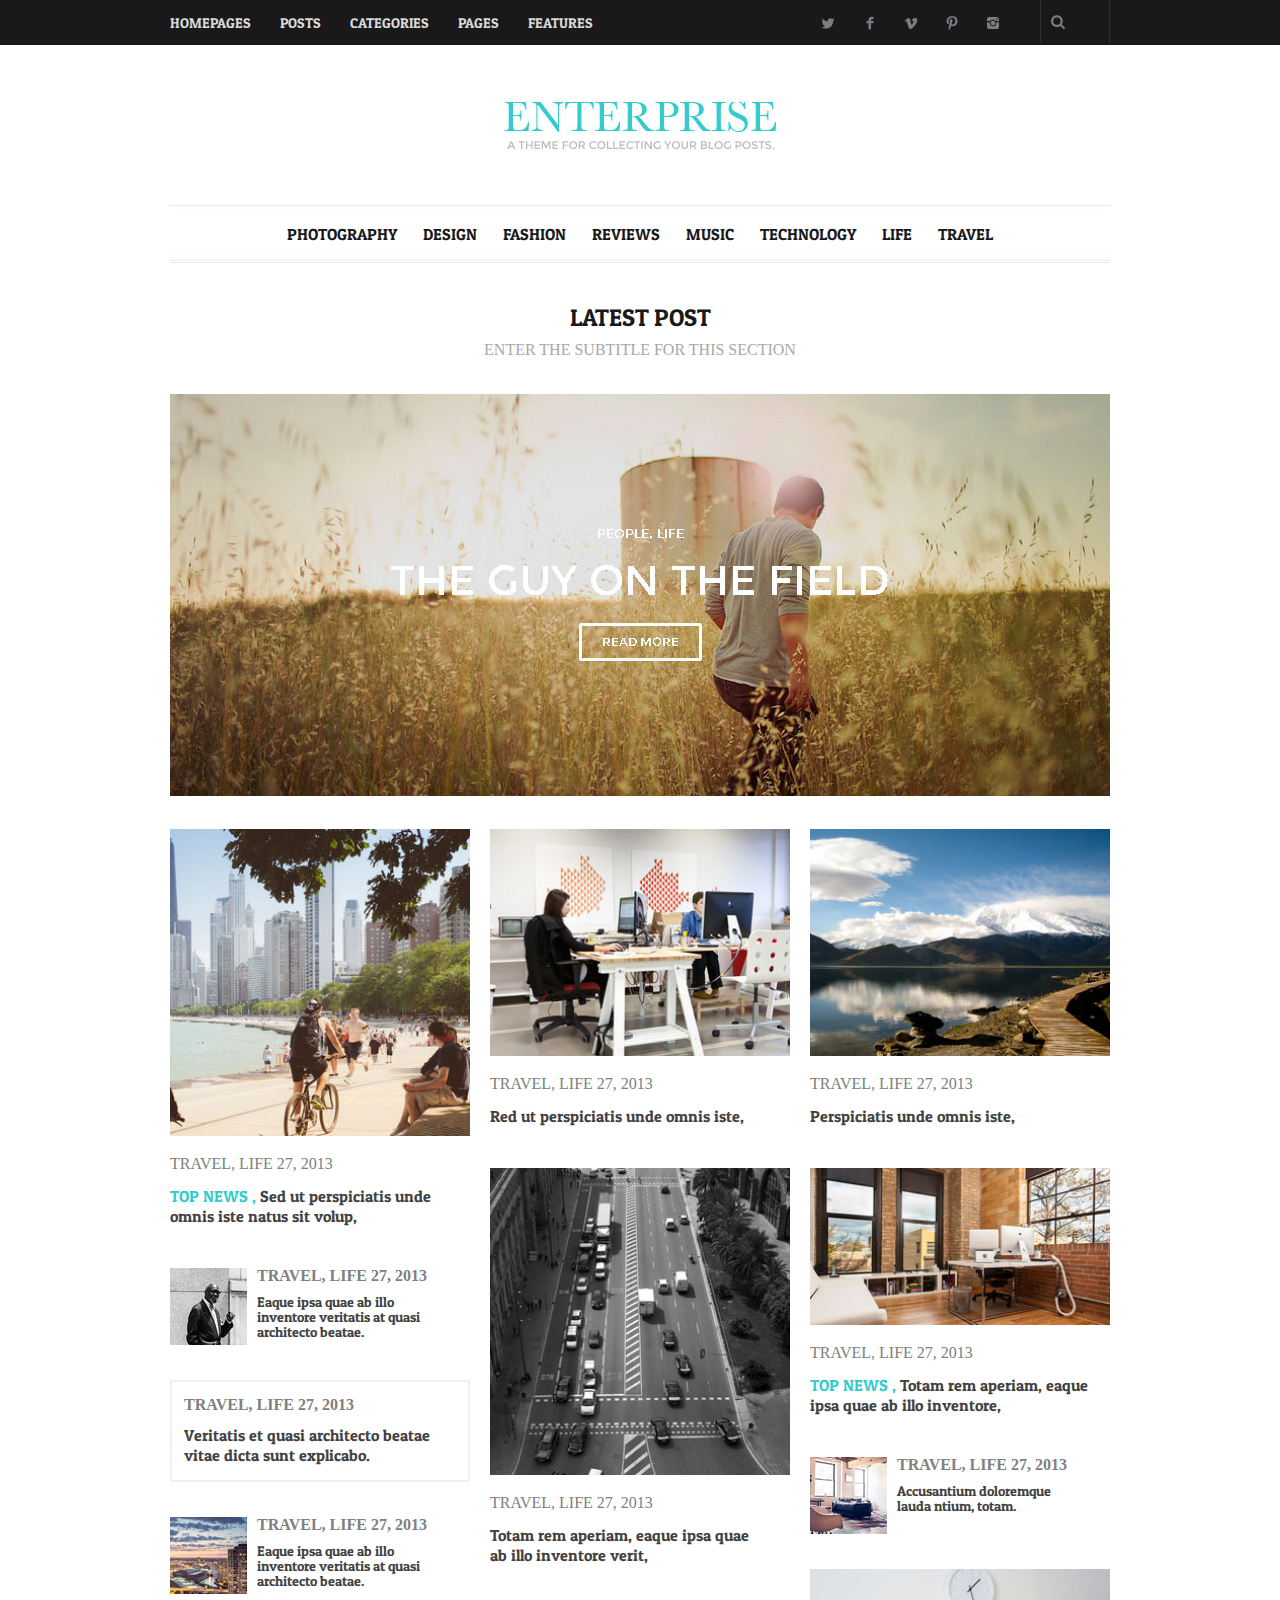
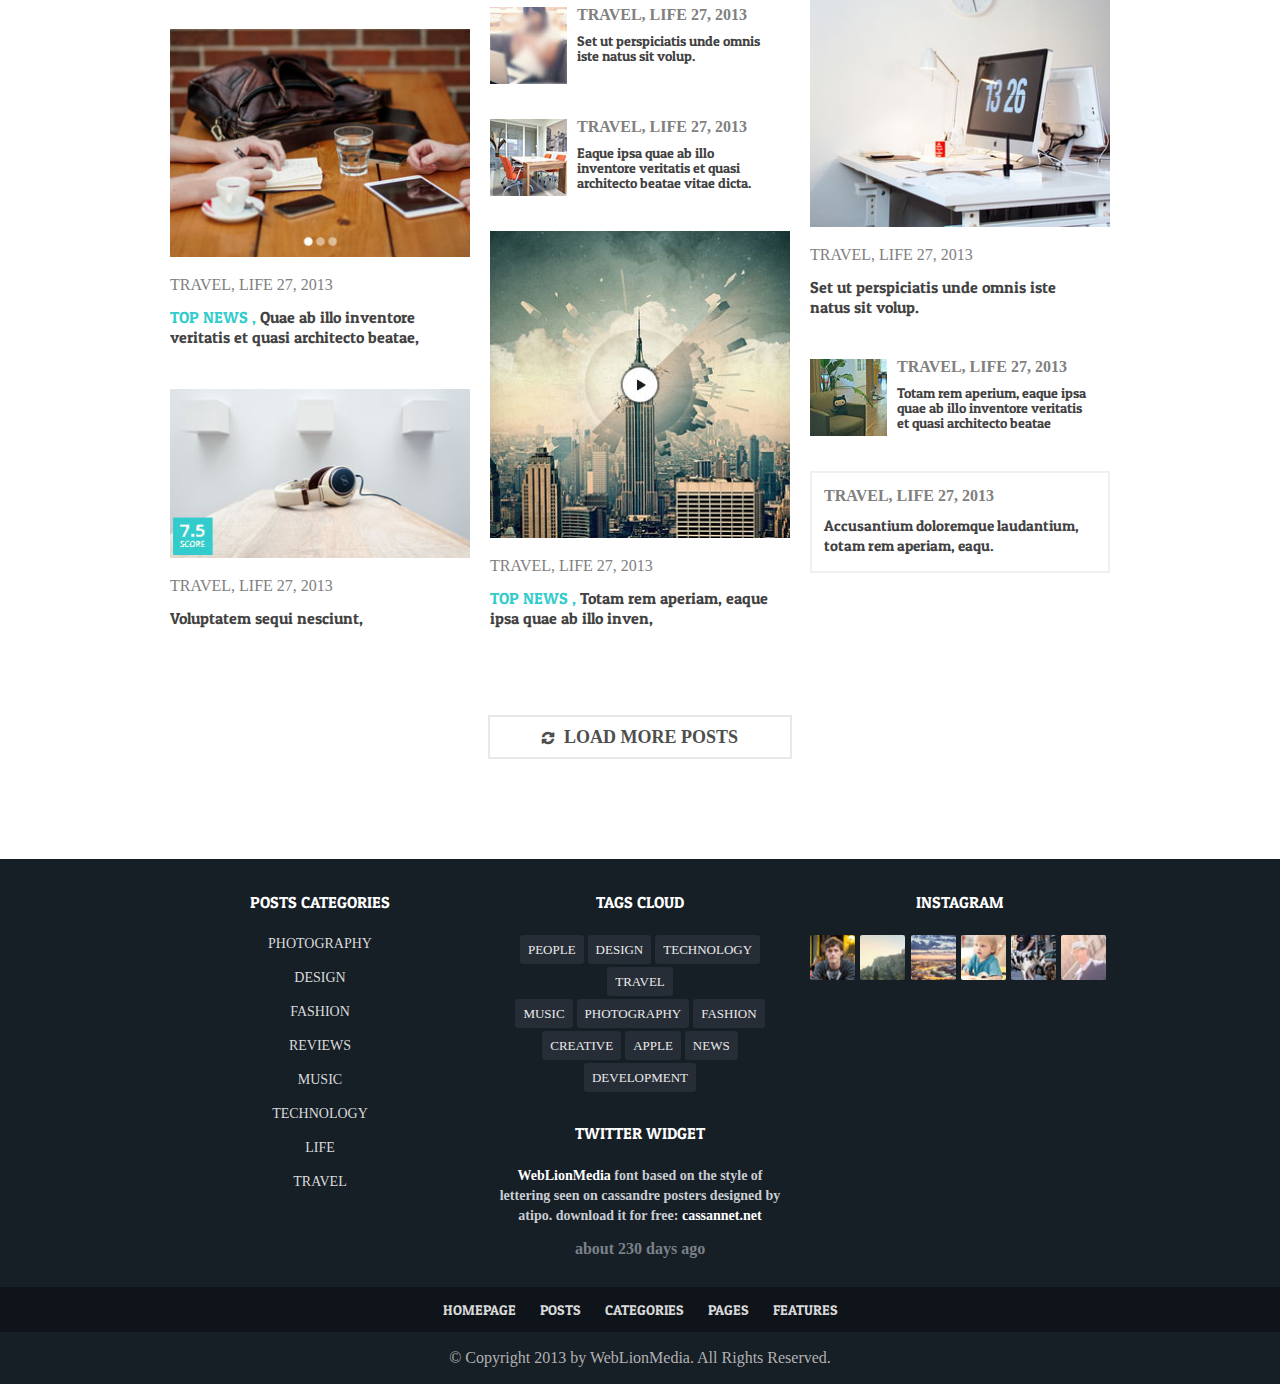
<file: index.html>
<!doctype html>
<html>
<head>
<meta charset="utf-8">
<title>Photography - Enterprise</title>
<link rel="stylesheet" href="assets/css/reset.css" type="text/css">
<link rel="stylesheet" href="assets/css/style.css" type="text/css">
<link rel="stylesheet" href="assets/css/font-awesome.min.css" type="text/css">
</head>

<body>

<div class="top-bar">
  <div class="container">
    <div class="top-nav">
      <ul>
        <li><a href="#">HOMEPAGES</a></li>
        <li><a href="#">POSTS</a></li>
        <li><a href="#">CATEGORIES</a></li>
        <li><a href="#">PAGES</a></li>
        <li><a href="#">FEATURES</a></li>
      </ul>
    </div>
    <!---top-nav--->
    <div class="search">
      <input type="search">
    </div>
    <!---search--->
    <div class="social-icon">
    	<ul>
    		<li><a href="#" class="social-1"></a></li>
    		<li><a href="#" class="social-2"></a></li>
    		<li><a href="#" class="social-3"></a></li>
    		<li><a href="#" class="social-4"></a></li>
    		<li><a href="#" class="social-5"></a></li>
    	</ul>
    </div>
    <!---social-icon---> 
  </div>
  <!---container---> 
</div><!---top-bar--->

<div class="container">

	<header>
    	<div class="logo"><img src="assets/img/logo.jpg" alt="LOGO"></div>
    	<nav>
            <ul>
                <li><a href="index.html">PHOTOGRAPHY</a></li>
		        <li><a href="dp.html">DESIGN</a></li>
		        <li><a href="fashion.html">FASHION</a></li>
		        <li><a href="reviews.html">REVIEWS</a></li>
		        <li><a href="music.html">MUSIC</a></li>
		        <li><a href="technology.html">TECHNOLOGY</a></li>
		        <li><a href="life.html">LIFE</a></li>
		        <li><a href="travel.html">TRAVEL</a></li>
            </ul>
		</nav>
    </header>
	
    <div class="photo-head">
    	<h1>LATEST POST</h1>
        <p>ENTER THE SUBTITLE FOR THIS SECTION</p>
    </div><!---top-head--->
    
    <div class="slider">
  		<img src="assets/img/slider.jpg" alt="slider">
  	</div>

	<div class="photo-content clearfix">
        <div class="one-third">  	
            <div class="one-inner">
            	<img src="assets/img/latph-1.jpg" alt="/">
                <p>TRAVEL, LIFE 27, 2013</p>
                <h1><span>TOP NEWS ,</span> Sed ut perspiciatis unde<br>
                omnis iste natus sit volup, </h1>
            </div><!---one-inner--->
            
            <div class="img-travel clearfix">
            	<img src="assets/img/latphmin-1.jpg" alt="/">
                <p>TRAVEL, LIFE 27, 2013</p>
                <h1>Eaque ipsa quae ab illo<br>
                inventore veritatis at quasi<br>
                architecto beatae.</h1>
            </div><!---img-travel--->
            
            <div class="travel">
                <p>TRAVEL, LIFE 27, 2013</p>
                <h1>Veritatis et quasi architecto beatae<br>
                vitae dicta sunt explicabo.</h1>
            </div><!---travel--->
            
            <div class="img-travel clearfix">
            	<img src="assets/img/latphmin-2.jpg" alt="/">
                <p>TRAVEL, LIFE 27, 2013</p>
                <h1>Eaque ipsa quae ab illo<br>
                inventore veritatis at quasi<br>
                architecto beatae.</h1>
            </div><!---img-travel--->
            
            <div class="one-inner">
            	<img src="assets/img/latph-2.jpg" alt="/">
                <p>TRAVEL, LIFE 27, 2013</p>
                <h1><span>TOP NEWS ,</span> Quae ab illo inventore<br>
                veritatis et quasi architecto beatae,</h1>
            </div><!---one-inner--->
            
            <div class="one-inner">
            	<img src="assets/img/latph-3.jpg" alt="/">
                <p>TRAVEL, LIFE 27, 2013</p>
                <h1>Voluptatem sequi nesciunt,</h1>
            </div><!---one-inner--->   	
        </div><!---onethird--->
        
        <div class="one-third">
            <div class="one-inner">
            	<img src="assets/img/latph-4.jpg" alt="/">
                <p>TRAVEL, LIFE 27, 2013</p>
                <h1>Red ut perspiciatis unde omnis iste,</h1>
            </div><!---one-inner--->
            
            <div class="one-inner">
            	<img src="assets/img/latph-5.jpg" alt="/">
                <p>TRAVEL, LIFE 27, 2013</p>
                <h1>Totam rem aperiam, eaque ipsa quae<br>
                ab illo inventore verit,</h1>
            </div><!---one-inner--->
            
            <div class="img-travel clearfix">
            	<img src="assets/img/latphmin-3.jpg" alt="/">
                <p>TRAVEL, LIFE 27, 2013</p>
                <h1>Set ut perspiciatis unde omnis<br>
                iste natus sit volup.</h1>
            </div><!---img-travel--->
            
            <div class="img-travel clearfix">
            	<img src="assets/img/latphmin-4.jpg" alt="/">
                <p>TRAVEL, LIFE 27, 2013</p>
                <h1>Eaque ipsa quae ab illo<br>
                inventore veritatis et quasi<br>
                architecto beatae vitae dicta.</h1>
            </div><!---img-travel--->
            
            <div class="one-inner">
            	<img src="assets/img/latph-6.jpg" alt="/">
                <p>TRAVEL, LIFE 27, 2013</p>
                <h1><span>TOP NEWS ,</span> Totam rem aperiam, eaque<br>
                ipsa quae ab illo inven,</h1>
            </div><!---one-inner--->  
        </div><!---onethird--->
        
        <div class="one-third">
            <div class="one-inner">
            	<img src="assets/img/latph-7.jpg" alt="/">
                <p>TRAVEL, LIFE 27, 2013</p>
                <h1>Perspiciatis unde omnis iste,</h1>
            </div><!---one-inner--->
            
            <div class="one-inner">
            	<img src="assets/img/latph-8.jpg" alt="/">
                <p>TRAVEL, LIFE 27, 2013</p>
                <h1><span>TOP NEWS ,</span> Totam rem aperiam, eaque<br>
                ipsa quae ab illo inventore,</h1>
            </div><!---one-inner--->
            
            <div class="img-travel clearfix">
            	<img src="assets/img/latphmin-5.jpg" alt="/">
                <p>TRAVEL, LIFE 27, 2013</p>
                <h1>Accusantium doloremque<br>
                lauda ntium, totam.</h1>
            </div><!---img-travel--->
            
            <div class="one-inner photo-margins">
            	<img src="assets/img/latph-9.jpg" alt="/">
                <p>TRAVEL, LIFE 27, 2013</p>
                <h1>Set ut perspiciatis unde omnis iste<br>
                natus sit volup.</h1>
            </div><!---one-inner--->
            
            <div class="img-travel clearfix">
            	<img src="assets/img/latphmin-6.jpg" alt="/">
                <p>TRAVEL, LIFE 27, 2013</p>
                <h1>Totam rem aperium, eaque ipsa<br>
                quae ab illo inventore veritatis<br>
                et quasi architecto beatae</h1>
            </div><!---img-travel--->
            
            <div class="travel">
                <p>TRAVEL, LIFE 27, 2013</p>
                <h1>Accusantium doloremque laudantium,<br>
                totam rem aperiam, eaqu.</h1>
            </div><!---travel--->
        </div><!---onethird--->
    </div><!---photo-content--->
    
</div><!---container--->

    <div class="load-link">
        <a href="#" class="reload">LOAD MORE POSTS</a>
    </div><!---load-link--->

<footer class="clearfix">
	<div class="container clearfix">
    	
        <div class="one-third">
        	<div class="posts">
            	<h1>POSTS CATEGORIES</h1>
                <ul>
                	<li><a href="#">PHOTOGRAPHY</a></li>
                    <li><a href="#">DESIGN</a></li>
                    <li><a href="#">FASHION</a></li>
                    <li><a href="#">REVIEWS</a></li>
                    <li><a href="#">MUSIC</a></li>
                    <li><a href="#">TECHNOLOGY</a></li>
                    <li><a href="#">LIFE</a></li>
                    <li><a href="#">TRAVEL</a></li>
                </ul>
            </div><!---posts--->
        </div><!---one-third--->
        
        <div class="one-third">
        	<div class="tags">
            	<h1>TAGS CLOUD</h1>
               	<div class="tags-links">
                    <a href="#">PEOPLE</a>
                    <a href="#">DESIGN</a>
                    <a href="#">TECHNOLOGY</a>
                    <a href="#">TRAVEL</a><br>
                    <a href="#">MUSIC</a>
                    <a href="#">PHOTOGRAPHY</a>
                    <a href="#">FASHION</a><br>
                    <a href="#">CREATIVE</a>
                    <a href="#">APPLE</a>
                    <a href="#">NEWS</a>
                    <a href="#">DEVELOPMENT</a>
                </div><!---tags-links--->
                <h1>TWITTER WIDGET</h1>
                <p><span>WebLionMedia</span> font based on the style of<br>
                lettering seen on cassandre posters designed by<br>
                atipo. download it for free: <span>cassannet.net</span></p>
                <h2>about 230 days ago</h2>
            </div><!---tags--->
        </div><!---one-third--->
        
        <div class="one-third">
        	<div class="insta">
            	<h1>INSTAGRAM</h1>
                <ul>
                	<li><img src="assets/img/insta-1.jpg" alt="/"></li>
                    <li><img src="assets/img/insta-2.jpg" alt="/"></li>
                    <li><img src="assets/img/insta-3.jpg" alt="/"></li>
                    <li><img src="assets/img/insta-4.jpg" alt="/"></li>
                    <li><img src="assets/img/insta-5.jpg" alt="/"></li>
                    <li><img src="assets/img/insta-6.jpg" alt="/"></li>
                </ul>
            </div><!---insta--->
        </div><!---one-third--->
    
    </div><!---container--->
	
    <div class="foot-middle">
    	<ul>
        	<li><a href="#">HOMEPAGE</a></li>
            <li><a href="#">POSTS</a></li>
            <li><a href="#">CATEGORIES</a></li>
            <li><a href="#">PAGES</a></li>
            <li><a href="#">FEATURES</a></li>
        </ul>
    </div><!---foot-middle--->

	<div class="foot-end">
    	<p>&copy; Copyright 2013 by WebLionMedia. All Rights Reserved.</p>
	</div><!---foot-end--->

</footer>

</body>
</html>
</file>
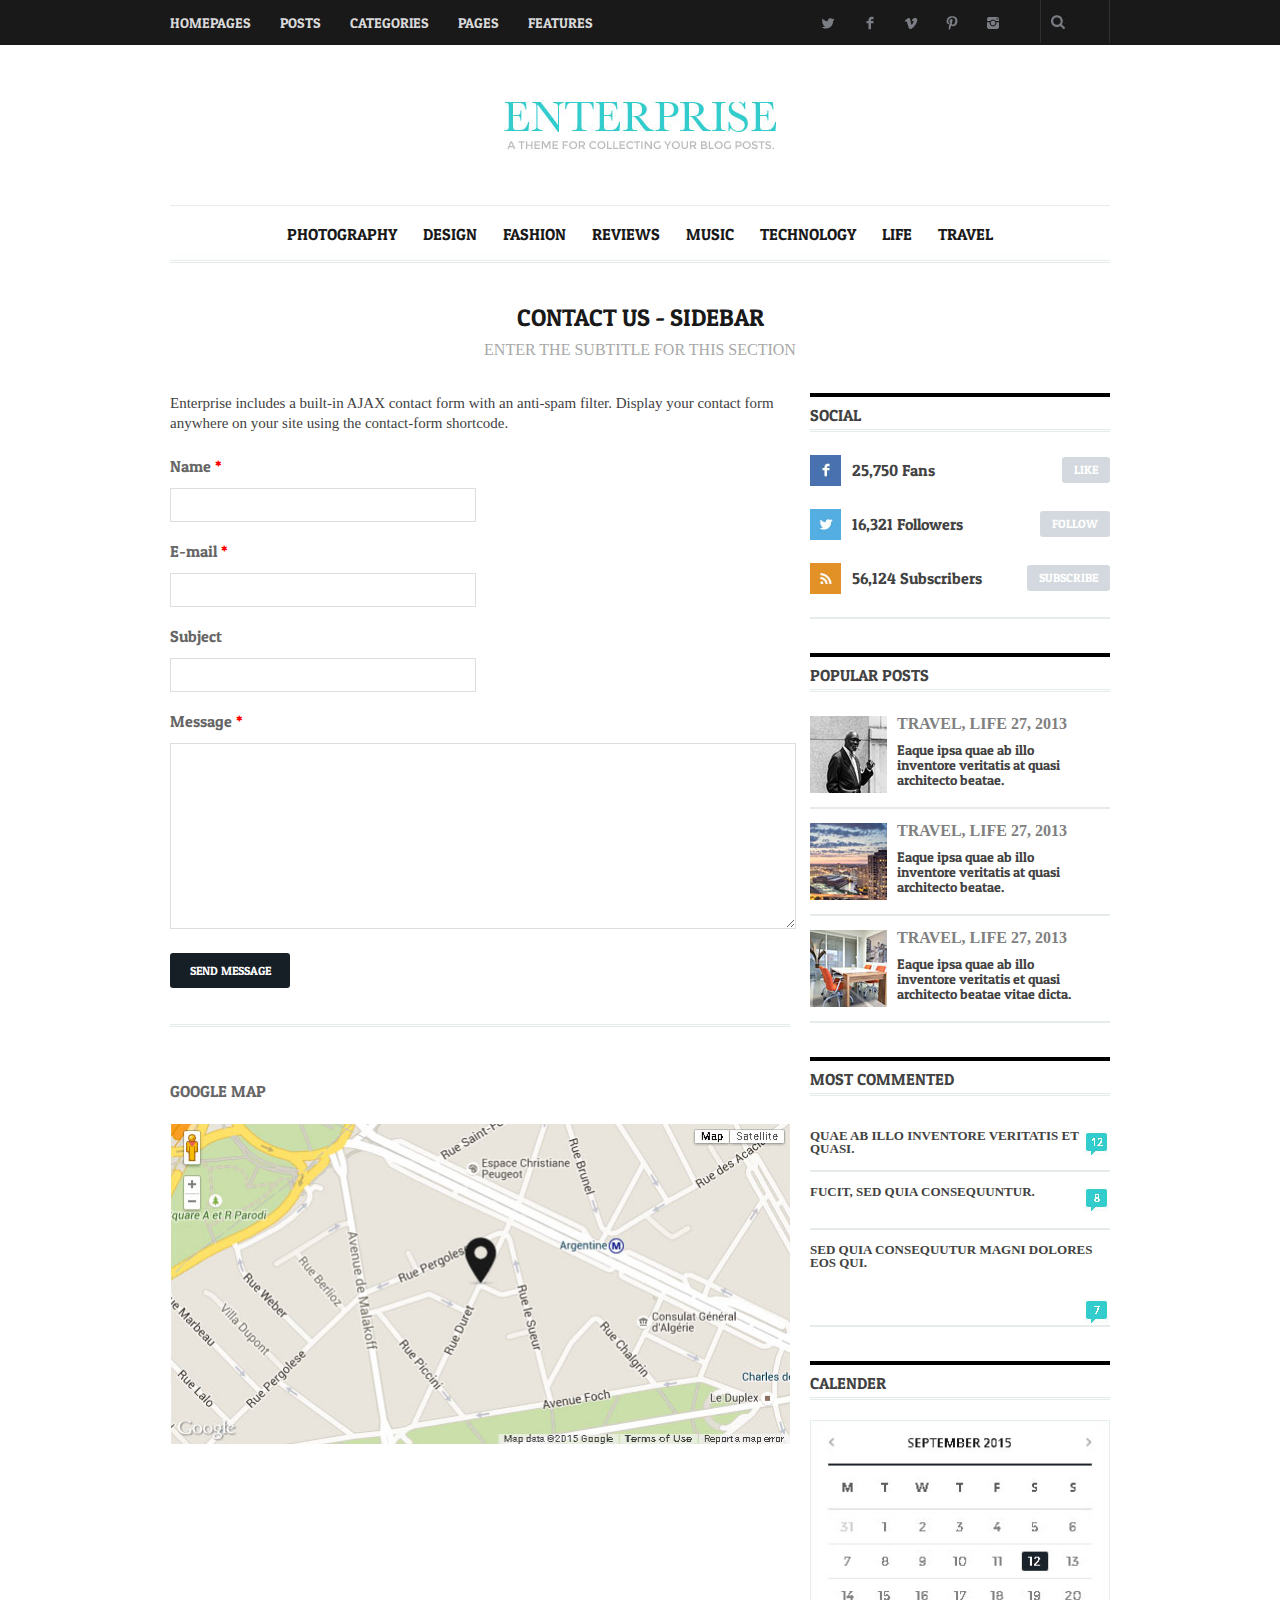
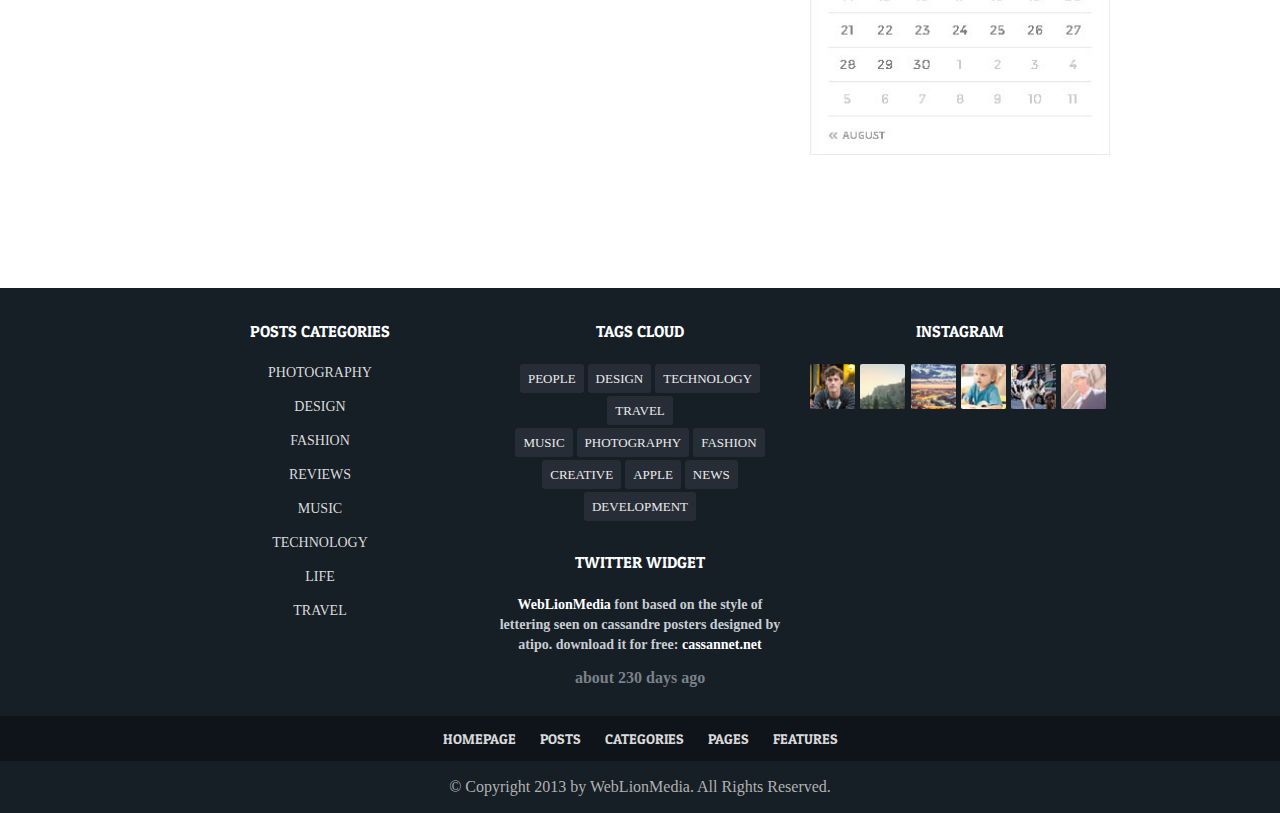
<file: contact.html>
<!doctype html>
<html>
<head>
<meta charset="utf-8">
<title>Contact - Enterprise</title>
<link rel="stylesheet" href="assets/css/reset.css" type="text/css">
<link rel="stylesheet" href="assets/css/style.css" type="text/css">
<link rel="stylesheet" href="assets/css/font-awesome.min.css" type="text/css">
</head>

<body>
<div class="top-bar">
  <div class="container">
    <div class="top-nav">
      <ul>
        <li><a href="#">HOMEPAGES</a></li>
        <li><a href="#">POSTS</a></li>
        <li><a href="#">CATEGORIES</a></li>
        <li><a href="#">PAGES</a></li>
        <li><a href="#">FEATURES</a></li>
      </ul>
    </div>
    <!---top-nav--->
    <div class="search">
      <input type="search">
    </div>
    <!---search--->
    <div class="social-icon">
      <ul>
        <li><a href="#" class="social-1"></a></li>
        <li><a href="#" class="social-2"></a></li>
        <li><a href="#" class="social-3"></a></li>
        <li><a href="#" class="social-4"></a></li>
        <li><a href="#" class="social-5"></a></li>
      </ul>
    </div>
    <!---social-icon---> 
  </div>
  <!---container---> 
</div><!---top-bar--->

<div class="container clearfix">
  <header>
    <div class="logo"><img src="assets/img/logo.jpg" alt="LOGO"></div>
    <nav>
      <ul>
        <li><a href="index.html">PHOTOGRAPHY</a></li>
        <li><a href="dp.html">DESIGN</a></li>
        <li><a href="fashion.html">FASHION</a></li>
        <li><a href="reviews.html">REVIEWS</a></li>
        <li><a href="music.html">MUSIC</a></li>
        <li><a href="technology.html">TECHNOLOGY</a></li>
        <li><a href="life.html">LIFE</a></li>
        <li><a href="travel.html">TRAVEL</a></li>
      </ul>
    </nav>
  </header>
  <div class="photo-head">
    <h1>CONTACT US - SIDEBAR</h1>
    <p>ENTER THE SUBTITLE FOR THIS SECTION</p>
  </div>
  <!---top-head--->
  
  <div class="music-section clearfix">
    <div class="contact">
      <div class="contactus">
        <p>Enterprise includes a built-in AJAX contact form with an anti-spam filter. Display your contact form <br>
          anywhere on your site using the contact-form shortcode.</p>
        <h1>Name <span>*</span></h1>
        <input type="text">
        <h1>E-mail <span>*</span></h1>
        <input type="text">
        <h1>Subject</h1>
        <input type="text">
        <h1>Message <span>*</span></h1>
        <textarea></textarea>
        <a href="#">SEND MESSAGE</a>
        <div class="hr-img">&nbsp;</div>
        <h1 class="g-marg">GOOGLE MAP</h1>
        <img src="assets/img/g-map.jpg" width="100%"> </div>
      <!---contactus---> 
    </div>
    <!---contact--->
    
    <div class="one-third">
      <div class="m-one">
        <hr class="bold">
        <h1>SOCIAL</h1>
      </div>
      <!---m-one--->
      
      <div class="music-social clearfix"> <img src="assets/img/m-s1.jpg" alt="facebook">
        <h1>25,750 Fans</h1>
        <a href="#">LIKE</a> </div>
      <!---music-social--->
      
      <div class="music-social clearfix"> <img src="assets/img/m-s2.jpg" alt="facebook">
        <h1>16,321 Followers</h1>
        <a href="#">FOLLOW</a> </div>
      <!---music-social--->
      
      <div class="music-social clearfix more"> <img src="assets/img/m-s3.jpg" alt="facebook">
        <h1>56,124 Subscribers</h1>
        <a href="#">SUBSCRIBE</a> </div>
      <!---music-social--->
      <hr class="m-social">
      <div class="m-one marg forhr">
        <hr class="bold">
        <h1>POPULAR POSTS</h1>
      </div>
      <!---m-one--->
      
      <div class="img-travel clearfix"> <img src="assets/img/latphmin-1.jpg" alt="/">
        <p>TRAVEL, LIFE 27, 2013</p>
        <h1>Eaque ipsa quae ab illo<br>
          inventore veritatis at quasi<br>
          architecto beatae.</h1>
      </div>
      <!---img-travel--->
      <hr class="img-tra">
      <div class="img-travel clearfix"> <img src="assets/img/latphmin-2.jpg" alt="/">
        <p>TRAVEL, LIFE 27, 2013</p>
        <h1>Eaque ipsa quae ab illo<br>
          inventore veritatis at quasi<br>
          architecto beatae.</h1>
      </div>
      <!---img-travel--->
      <hr class="img-tra">
      <div class="img-travel clearfix"> <img src="assets/img/latphmin-4.jpg" alt="/">
        <p>TRAVEL, LIFE 27, 2013</p>
        <h1>Eaque ipsa quae ab illo<br>
          inventore veritatis et quasi<br>
          architecto beatae vitae dicta.</h1>
      </div>
      <!---img-travel--->
      <hr class="img-tra">
      <div class="m-one comment">
        <hr class="bold">
        <h1>MOST COMMENTED</h1>
      </div>
      <!---m-one--->
      
      <div class="most clearfix">
        <p>QUAE AB ILLO INVENTORE VERITATIS ET<br>
          QUASI.</p>
        <img src="assets/img/comm-1.jpg"> </div>
      <!---most--->
      <hr class="most-c">
      <div class="most clearfix">
        <p>FUCIT, SED QUIA CONSEQUUNTUR.</p>
        <img src="assets/img/comm-2.jpg" class="mostimg"> </div>
      <!---most--->
      <hr class="most-c">
      <div class="most clearfix">
        <p>SED QUIA CONSEQUUTUR MAGNI DOLORES<br>
          EOS QUI.</p>
        <img src="assets/img/comm-3.jpg"> </div>
      <!---most--->
      <hr class="most-c">
      <div class="m-one comment">
        <hr class="bold">
        <h1>CALENDER</h1>
      </div>
      <!---m-one--->
      
      <div class="cal-img"> <img src="assets/img/calender.jpg" alt="calender"> </div>
      <!---cal-img---> 
      
    </div>
    <!---one-third---> 
  </div>
  <!---music-section---> 
</div>
<!---container--->

<footer class="clearfix">
  <div class="container clearfix">
    <div class="one-third">
      <div class="posts">
        <h1>POSTS CATEGORIES</h1>
        <ul>
          <li><a href="#">PHOTOGRAPHY</a></li>
          <li><a href="#">DESIGN</a></li>
          <li><a href="#">FASHION</a></li>
          <li><a href="#">REVIEWS</a></li>
          <li><a href="#">MUSIC</a></li>
          <li><a href="#">TECHNOLOGY</a></li>
          <li><a href="#">LIFE</a></li>
          <li><a href="#">TRAVEL</a></li>
        </ul>
      </div>
      <!---posts---> 
    </div>
    <!---one-third--->
    
    <div class="one-third">
      <div class="tags">
        <h1>TAGS CLOUD</h1>
        <div class="tags-links"> <a href="#">PEOPLE</a> <a href="#">DESIGN</a> <a href="#">TECHNOLOGY</a> <a href="#">TRAVEL</a><br>
          <a href="#">MUSIC</a> <a href="#">PHOTOGRAPHY</a> <a href="#">FASHION</a><br>
          <a href="#">CREATIVE</a> <a href="#">APPLE</a> <a href="#">NEWS</a> <a href="#">DEVELOPMENT</a> </div>
        <!---tags-links--->
        <h1>TWITTER WIDGET</h1>
        <p><span>WebLionMedia</span> font based on the style of<br>
          lettering seen on cassandre posters designed by<br>
          atipo. download it for free: <span>cassannet.net</span></p>
        <h2>about 230 days ago</h2>
      </div>
      <!---tags---> 
    </div>
    <!---one-third--->
    
    <div class="one-third">
      <div class="insta">
        <h1>INSTAGRAM</h1>
        <ul>
          <li><img src="assets/img/insta-1.jpg" alt="/"></li>
          <li><img src="assets/img/insta-2.jpg" alt="/"></li>
          <li><img src="assets/img/insta-3.jpg" alt="/"></li>
          <li><img src="assets/img/insta-4.jpg" alt="/"></li>
          <li><img src="assets/img/insta-5.jpg" alt="/"></li>
          <li><img src="assets/img/insta-6.jpg" alt="/"></li>
        </ul>
      </div>
      <!---insta---> 
    </div>
    <!---one-third---> 
    
  </div>
  <!---container--->
  
  <div class="foot-middle">
    <ul>
      <li><a href="#">HOMEPAGE</a></li>
      <li><a href="#">POSTS</a></li>
      <li><a href="#">CATEGORIES</a></li>
      <li><a href="#">PAGES</a></li>
      <li><a href="#">FEATURES</a></li>
    </ul>
  </div>
  <!---foot-middle--->
  
  <div class="foot-end">
    <p>&copy; Copyright 2013 by WebLionMedia. All Rights Reserved.</p>
  </div>
  <!---foot-end---> 
  
</footer>
</body>
</html>
</file>
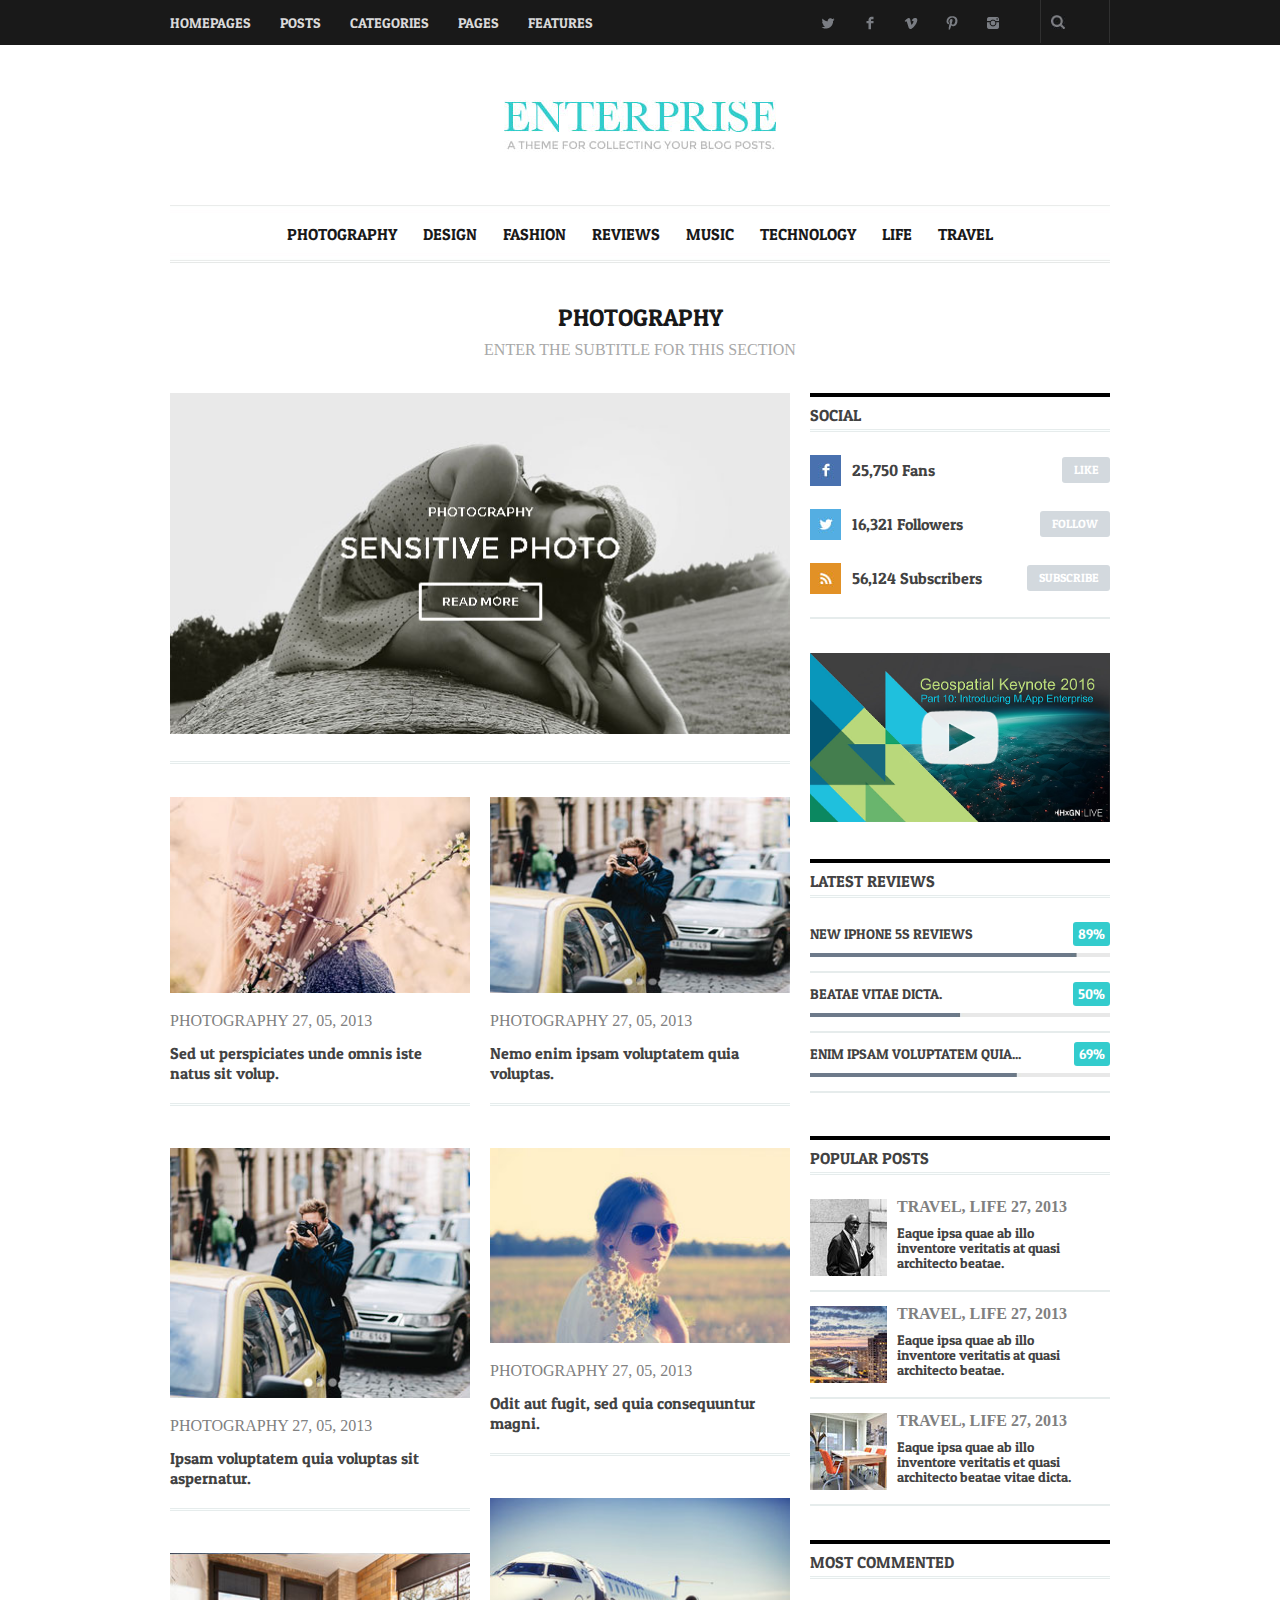
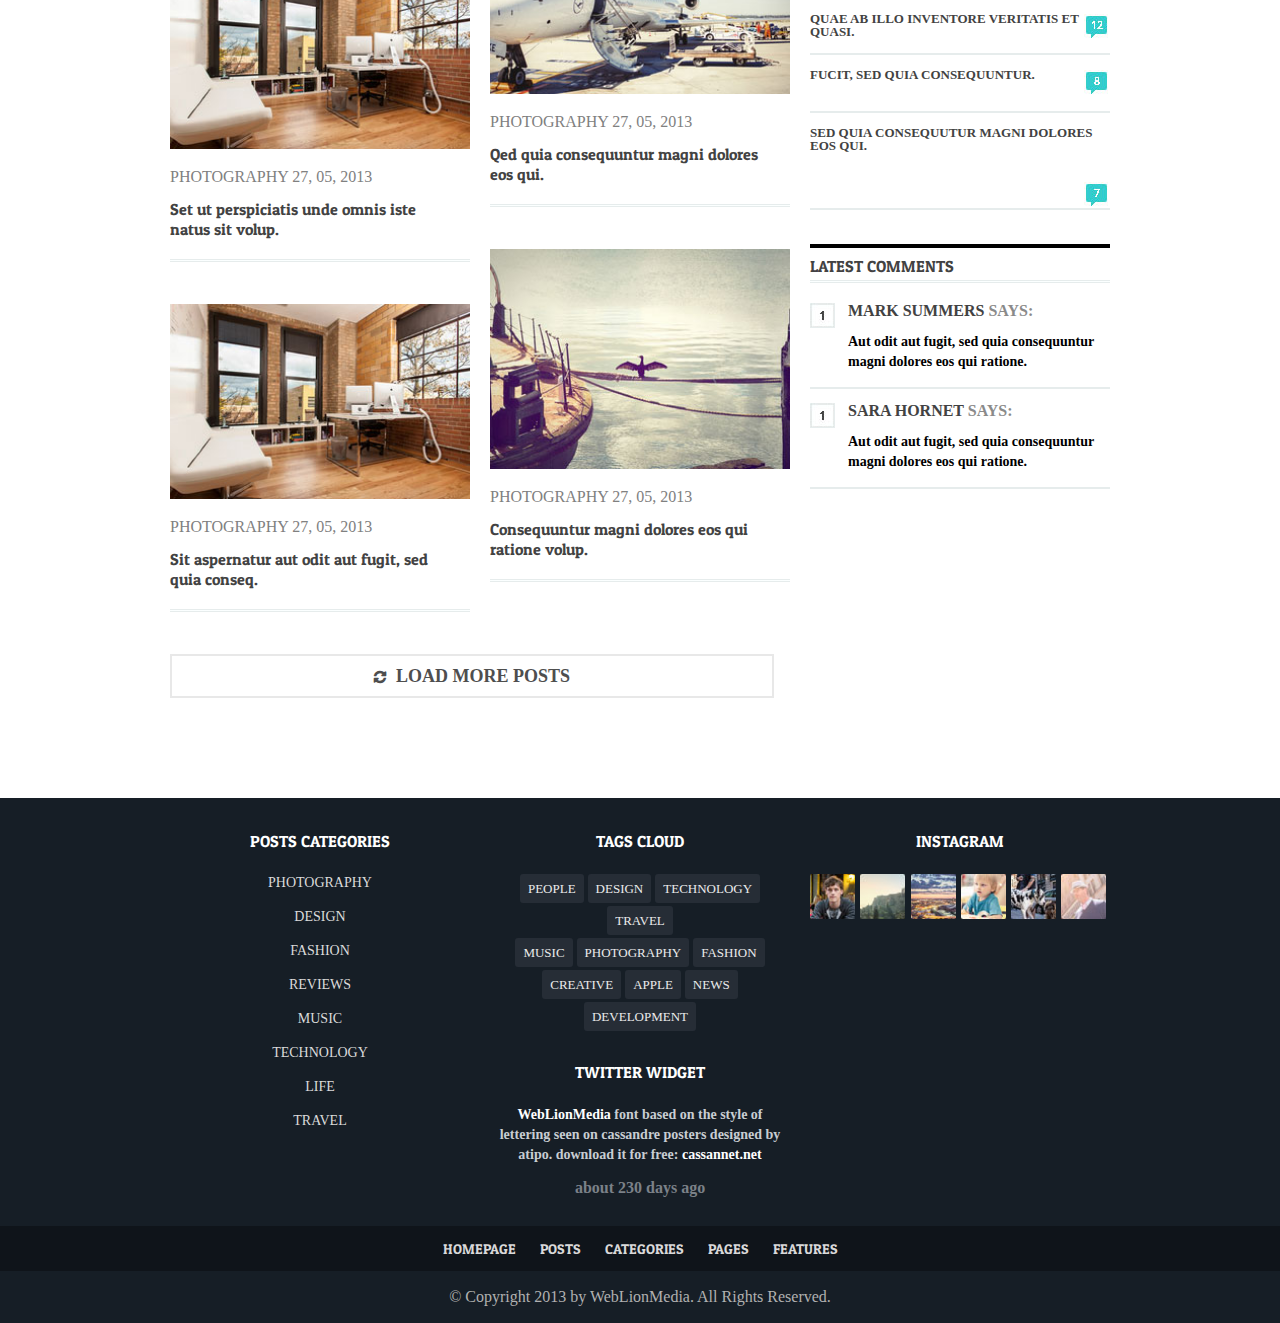
<file: dp.html>
<!doctype html>
<html>
<head>
<meta charset="utf-8">
<title>Photography - Enterprise</title>
<link rel="stylesheet" href="assets/css/reset.css" type="text/css">
<link rel="stylesheet" href="assets/css/style.css" type="text/css">
<link rel="stylesheet" href="assets/css/font-awesome.min.css" type="text/css">
</head>

<body>

<div class="top-bar">
  <div class="container">
    <div class="top-nav">
      <ul>
        <li><a href="#">HOMEPAGES</a></li>
        <li><a href="#">POSTS</a></li>
        <li><a href="#">CATEGORIES</a></li>
        <li><a href="#">PAGES</a></li>
        <li><a href="#">FEATURES</a></li>
      </ul>
    </div>
    <!---top-nav--->
    <div class="search">
      <input type="search">
    </div>
    <!---search--->
    <div class="social-icon">
      <ul>
        <li><a href="#" class="social-1"></a></li>
        <li><a href="#" class="social-2"></a></li>
        <li><a href="#" class="social-3"></a></li>
        <li><a href="#" class="social-4"></a></li>
        <li><a href="#" class="social-5"></a></li>
      </ul>
    </div>
    <!---social-icon---> 
  </div>
  <!---container---> 
</div><!---top-bar--->

<div class="container clearfix">
  <header>
    <div class="logo"><img src="assets/img/logo.jpg" alt="LOGO"></div>
    <nav>
            <ul>
                <li><a href="index.html">PHOTOGRAPHY</a></li>
            <li><a href="dp.html">DESIGN</a></li>
            <li><a href="fashion.html">FASHION</a></li>
            <li><a href="reviews.html">REVIEWS</a></li>
            <li><a href="music.html">MUSIC</a></li>
            <li><a href="technology.html">TECHNOLOGY</a></li>
            <li><a href="life.html">LIFE</a></li>
            <li><a href="travel.html">TRAVEL</a></li>
            </ul>
    </nav>
  </header>
  <div class="photo-head">
    <h1>PHOTOGRAPHY</h1>
    <p>ENTER THE SUBTITLE FOR THIS SECTION</p>
  </div>
  <!---top-head--->
  
  <div class="design-section clearfix">
    <div class="d-slider clearfix"> <img src="assets/img/sens-slider.jpg" alt="/"> </div>
    <div class="one-third">
      <div class="one-inner">
        <div class="music-inner"> <img src="assets/img/d-1.jpg" alt="/">
          <p>PHOTOGRAPHY 27, 05, 2013</p>
          <h1>Sed ut perspiciates unde omnis iste<br>
            natus sit volup.</h1>
        </div>
        <!---music-inner---> 
      </div>
      <!---one-inner--->
      
      <div class="one-inner">
        <div class="music-inner"> <img src="assets/img/d-2.jpg" alt="/">
          <p>PHOTOGRAPHY 27, 05, 2013</p>
          <h1>Ipsam voluptatem quia voluptas sit<br>
            aspernatur.</h1>
        </div>
        <!---music-inner---> 
      </div>
      <!---one-inner--->
      
      <div class="one-inner">
        <div class="music-inner"> <img src="assets/img/d-3.jpg" alt="/">
          <p>PHOTOGRAPHY 27, 05, 2013</p>
          <h1>Set ut perspiciatis unde omnis iste<br>
            natus sit volup.</h1>
        </div>
        <!---music-inner---> 
      </div>
      <!---one-inner--->
      
      <div class="one-inner">
        <div class="music-inner"> <img src="assets/img/d-4.jpg" alt="/">
          <p>PHOTOGRAPHY 27, 05, 2013</p>
          <h1>Sit aspernatur aut odit aut fugit, sed<br>
            quia conseq.</h1>
        </div>
        <!---music-inner---> 
      </div>
      <!---one-inner---> 
    </div>
    <!---one-third--->
    
    <div class="one-third">
      <div class="one-inner">
        <div class="music-inner"> <img src="assets/img/d-5.jpg" alt="/">
          <p>PHOTOGRAPHY 27, 05, 2013</p>
          <h1>Nemo enim ipsam voluptatem quia<br>
            voluptas.</h1>
        </div>
        <!---music-inner---> 
      </div>
      <!---one-inner--->
      <div class="one-inner">
        <div class="music-inner"> <img src="assets/img/d-6.jpg" alt="/">
          <p>PHOTOGRAPHY 27, 05, 2013</p>
          <h1>Odit aut fugit, sed quia consequuntur<br>
            magni.</h1>
        </div>
        <!---music-inner---> 
      </div>
      <!---one-inner--->
      <div class="one-inner">
        <div class="music-inner"> <img src="assets/img/d-7.jpg" alt="/">
          <p>PHOTOGRAPHY 27, 05, 2013</p>
          <h1>Qed quia consequuntur magni dolores<br>
            eos qui.</h1>
        </div>
        <!---music-inner---> 
      </div>
      <!---one-inner--->
      <div class="one-inner">
        <div class="music-inner"> <img src="assets/img/d-8.jpg" alt="/">
          <p>PHOTOGRAPHY 27, 05, 2013</p>
          <h1>Consequuntur magni dolores eos qui<br>
            ratione volup.</h1>
        </div>
        <!---music-inner---> 
      </div>
      <!---one-inner---> 
    </div>
    <!---one-third---> 
    
  </div>
  <!---design-section--->
  
  <div class="clearfix">
    <div class="one-third d-marg">
      <div class="m-one">
        <hr class="bold">
        <h1>SOCIAL</h1>
      </div>
      <!---m-one--->
      
      <div class="music-social clearfix"> <img src="assets/img/m-s1.jpg" alt="facebook">
        <h1>25,750 Fans</h1>
        <a href="#">LIKE</a> </div>
      <!---music-social--->
      
      <div class="music-social clearfix"> <img src="assets/img/m-s2.jpg" alt="facebook">
        <h1>16,321 Followers</h1>
        <a href="#">FOLLOW</a> </div>
      <!---music-social--->
      
      <div class="music-social clearfix more"> <img src="assets/img/m-s3.jpg" alt="facebook">
        <h1>56,124 Subscribers</h1>
        <a href="#">SUBSCRIBE</a> </div>
      <!---music-social--->
      <hr class="m-social">
      <div class="enter-img"> <img src="assets/img/m-enterprise.jpg"> </div>
      <!---enter-img--->
      
      <div class="m-one marg">
        <hr class="bold">
        <h1>LATEST REVIEWS</h1>
      </div>
      <!---m-one--->
      
      <div class="latest-reviews clearfix">
        <h1>NEW IPHONE 5S REVIEWS</h1>
        <a href="#">89%</a><br>
        <img src="assets/img/m-review1.jpg"><br>
        <hr class="lat-rev">
        <h1>BEATAE VITAE DICTA.</h1>
        <a href="#">50%</a><br>
        <img src="assets/img/m-review2.jpg"><br>
        <hr class="lat-rev">
        <h1>ENIM IPSAM VOLUPTATEM QUIA...</h1>
        <a href="#">69%</a><br>
        <img src="assets/img/m-review3.jpg"><br>
        <hr class="lat-rev">
      </div>
      <!---latest-reviews--->
      
      <div class="m-one marg">
        <hr class="bold">
        <h1>POPULAR POSTS</h1>
      </div>
      <!---m-one--->
      
      <div class="img-travel clearfix"> <img src="assets/img/latphmin-1.jpg" alt="/">
        <p>TRAVEL, LIFE 27, 2013</p>
        <h1>Eaque ipsa quae ab illo<br>
          inventore veritatis at quasi<br>
          architecto beatae.</h1>
      </div>
      <!---img-travel--->
      <hr class="img-tra">
      <div class="img-travel clearfix"> <img src="assets/img/latphmin-2.jpg" alt="/">
        <p>TRAVEL, LIFE 27, 2013</p>
        <h1>Eaque ipsa quae ab illo<br>
          inventore veritatis at quasi<br>
          architecto beatae.</h1>
      </div>
      <!---img-travel--->
      <hr class="img-tra">
      <div class="img-travel clearfix"> <img src="assets/img/latphmin-4.jpg" alt="/">
        <p>TRAVEL, LIFE 27, 2013</p>
        <h1>Eaque ipsa quae ab illo<br>
          inventore veritatis et quasi<br>
          architecto beatae vitae dicta.</h1>
      </div>
      <!---img-travel--->
      <hr class="img-tra">
      <div class="m-one comment">
        <hr class="bold">
        <h1>MOST COMMENTED</h1>
      </div>
      <!---m-one--->
      
      <div class="most clearfix">
        <p>QUAE AB ILLO INVENTORE VERITATIS ET<br>
          QUASI.</p>
        <img src="assets/img/comm-1.jpg"> </div>
      <!---most--->
      <hr class="most-c">
      <div class="most clearfix">
        <p>FUCIT, SED QUIA CONSEQUUNTUR.</p>
        <img src="assets/img/comm-2.jpg" class="mostimg"> </div>
      <!---most--->
      <hr class="most-c">
      <div class="most clearfix">
        <p>SED QUIA CONSEQUUTUR MAGNI DOLORES<br>
          EOS QUI.</p>
        <img src="assets/img/comm-3.jpg"> </div>
      <!---most--->
      <hr class="most-c">
      <div class="m-one comment">
        <hr class="bold">
        <h1>LATEST COMMENTS</h1>
      </div>
      <!---m-one--->
      
      <div class="lat-com clearfix">
        <div class="latest-img"> <img src="assets/img/lat-com1.jpg"> </div>
        <div class="latest-content">
          <h1>MARK SUMMERS <span>SAYS:</span></h1>
          <p>Aut odit aut fugit, sed quia consequuntur<br>
            magni dolores eos qui ratione.</p>
        </div>
      </div>
      <!---lat-com--->
      <hr class="most-c">
      <div class="lat-com clearfix">
        <div class="latest-img"> <img src="assets/img/lat-com1.jpg"> </div>
        <div class="latest-content">
          <h1>SARA HORNET <span>SAYS:</span></h1>
          <p>Aut odit aut fugit, sed quia consequuntur<br>
            magni dolores eos qui ratione.</p>
        </div>
      </div>
      <!---lat-com--->
      <hr class="most-c">
    </div>
    <!---one-third---> 
  </div>
  <div class="load-dp clearfix"> <a href="#" class="reload">LOAD MORE POSTS</a> </div>
  <!---load-link---> 
</div>
<!---container--->

<footer class="clearfix">
  <div class="container clearfix">
    <div class="one-third">
      <div class="posts">
        <h1>POSTS CATEGORIES</h1>
        <ul>
          <li><a href="#">PHOTOGRAPHY</a></li>
          <li><a href="#">DESIGN</a></li>
          <li><a href="#">FASHION</a></li>
          <li><a href="#">REVIEWS</a></li>
          <li><a href="#">MUSIC</a></li>
          <li><a href="#">TECHNOLOGY</a></li>
          <li><a href="#">LIFE</a></li>
          <li><a href="#">TRAVEL</a></li>
        </ul>
      </div>
      <!---posts---> 
    </div>
    <!---one-third--->
    
    <div class="one-third">
      <div class="tags">
        <h1>TAGS CLOUD</h1>
        <div class="tags-links"> <a href="#">PEOPLE</a> <a href="#">DESIGN</a> <a href="#">TECHNOLOGY</a> <a href="#">TRAVEL</a><br>
          <a href="#">MUSIC</a> <a href="#">PHOTOGRAPHY</a> <a href="#">FASHION</a><br>
          <a href="#">CREATIVE</a> <a href="#">APPLE</a> <a href="#">NEWS</a> <a href="#">DEVELOPMENT</a> </div>
        <!---tags-links--->
        <h1>TWITTER WIDGET</h1>
        <p><span>WebLionMedia</span> font based on the style of<br>
          lettering seen on cassandre posters designed by<br>
          atipo. download it for free: <span>cassannet.net</span></p>
        <h2>about 230 days ago</h2>
      </div>
      <!---tags---> 
    </div>
    <!---one-third--->
    
    <div class="one-third">
      <div class="insta">
        <h1>INSTAGRAM</h1>
        <ul>
          <li><img src="assets/img/insta-1.jpg" alt="/"></li>
          <li><img src="assets/img/insta-2.jpg" alt="/"></li>
          <li><img src="assets/img/insta-3.jpg" alt="/"></li>
          <li><img src="assets/img/insta-4.jpg" alt="/"></li>
          <li><img src="assets/img/insta-5.jpg" alt="/"></li>
          <li><img src="assets/img/insta-6.jpg" alt="/"></li>
        </ul>
      </div>
      <!---insta---> 
    </div>
    <!---one-third---> 
    
  </div>
  <!---container--->
  
  <div class="foot-middle">
    <ul>
      <li><a href="#">HOMEPAGE</a></li>
      <li><a href="#">POSTS</a></li>
      <li><a href="#">CATEGORIES</a></li>
      <li><a href="#">PAGES</a></li>
      <li><a href="#">FEATURES</a></li>
    </ul>
  </div>
  <!---foot-middle--->
  
  <div class="foot-end">
    <p>&copy; Copyright 2013 by WebLionMedia. All Rights Reserved.</p>
  </div>
  <!---foot-end---> 
  
</footer>
</body>
</html>
</file>
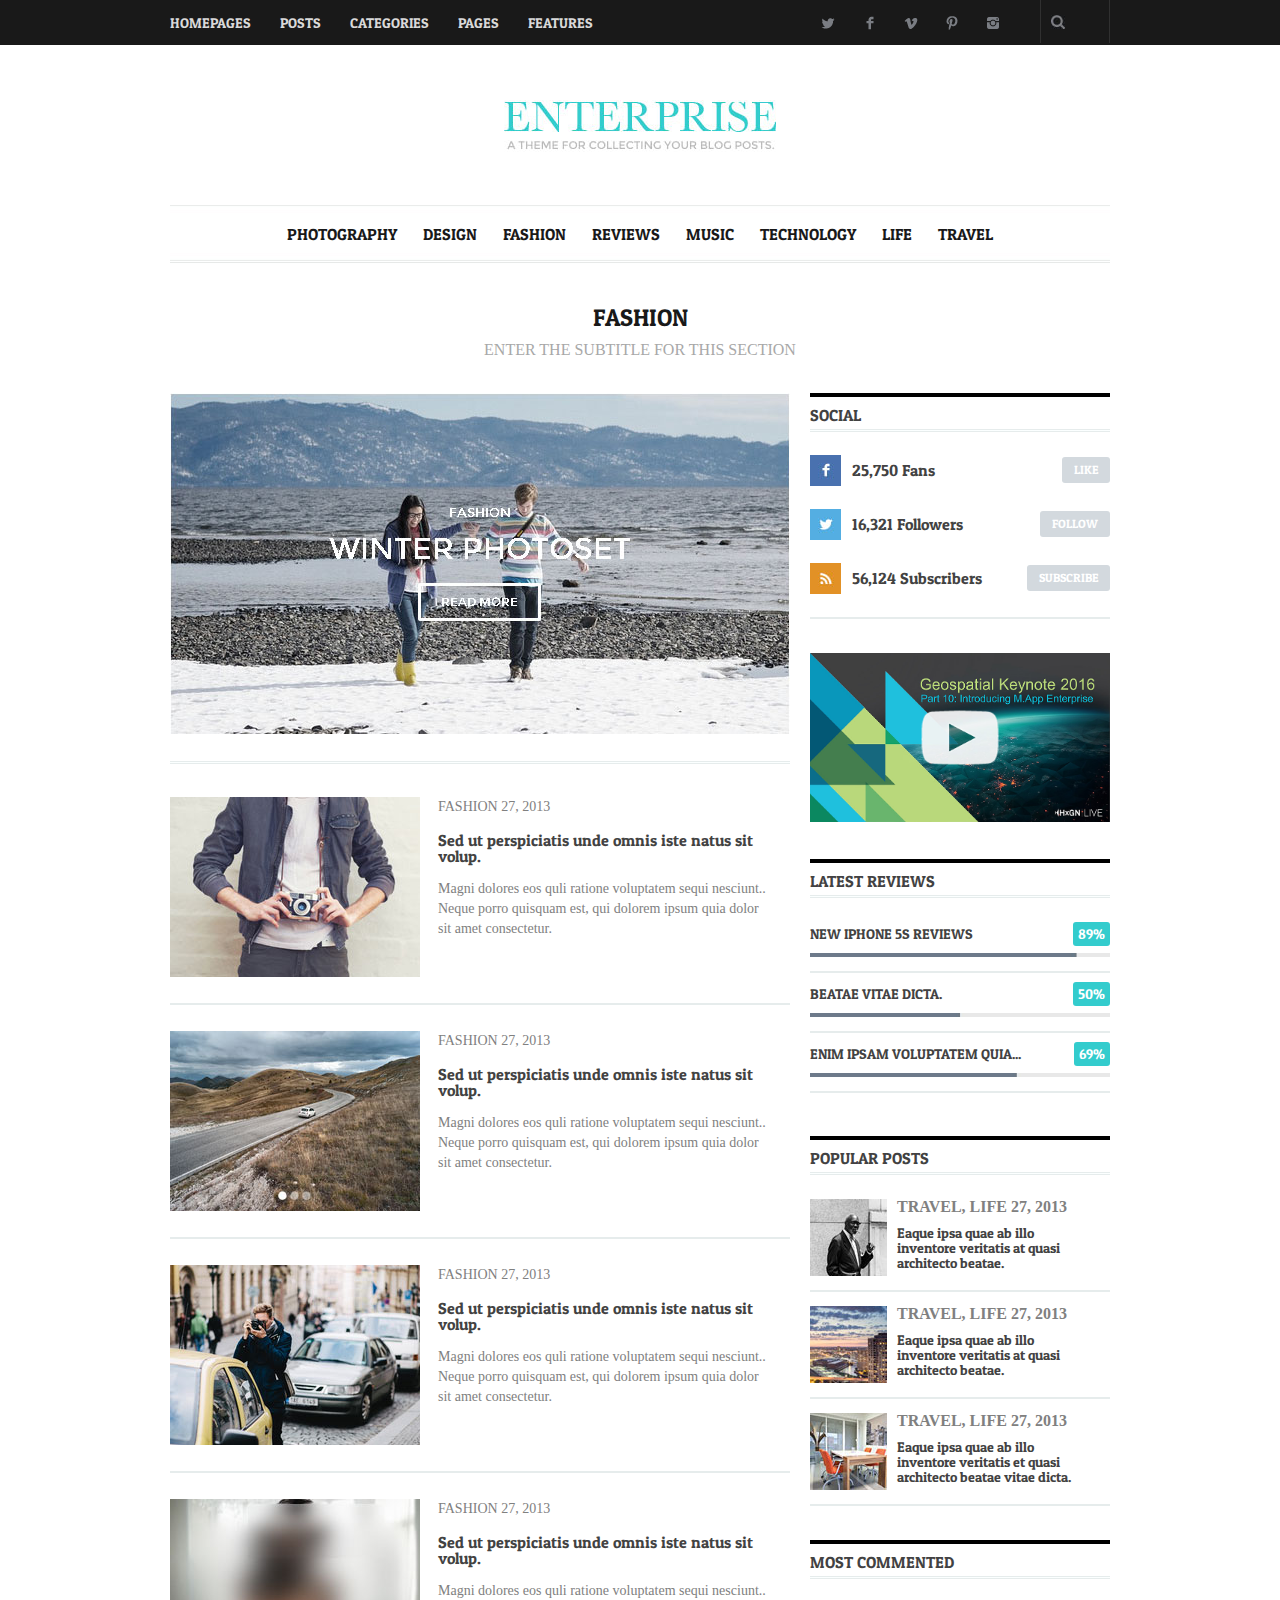
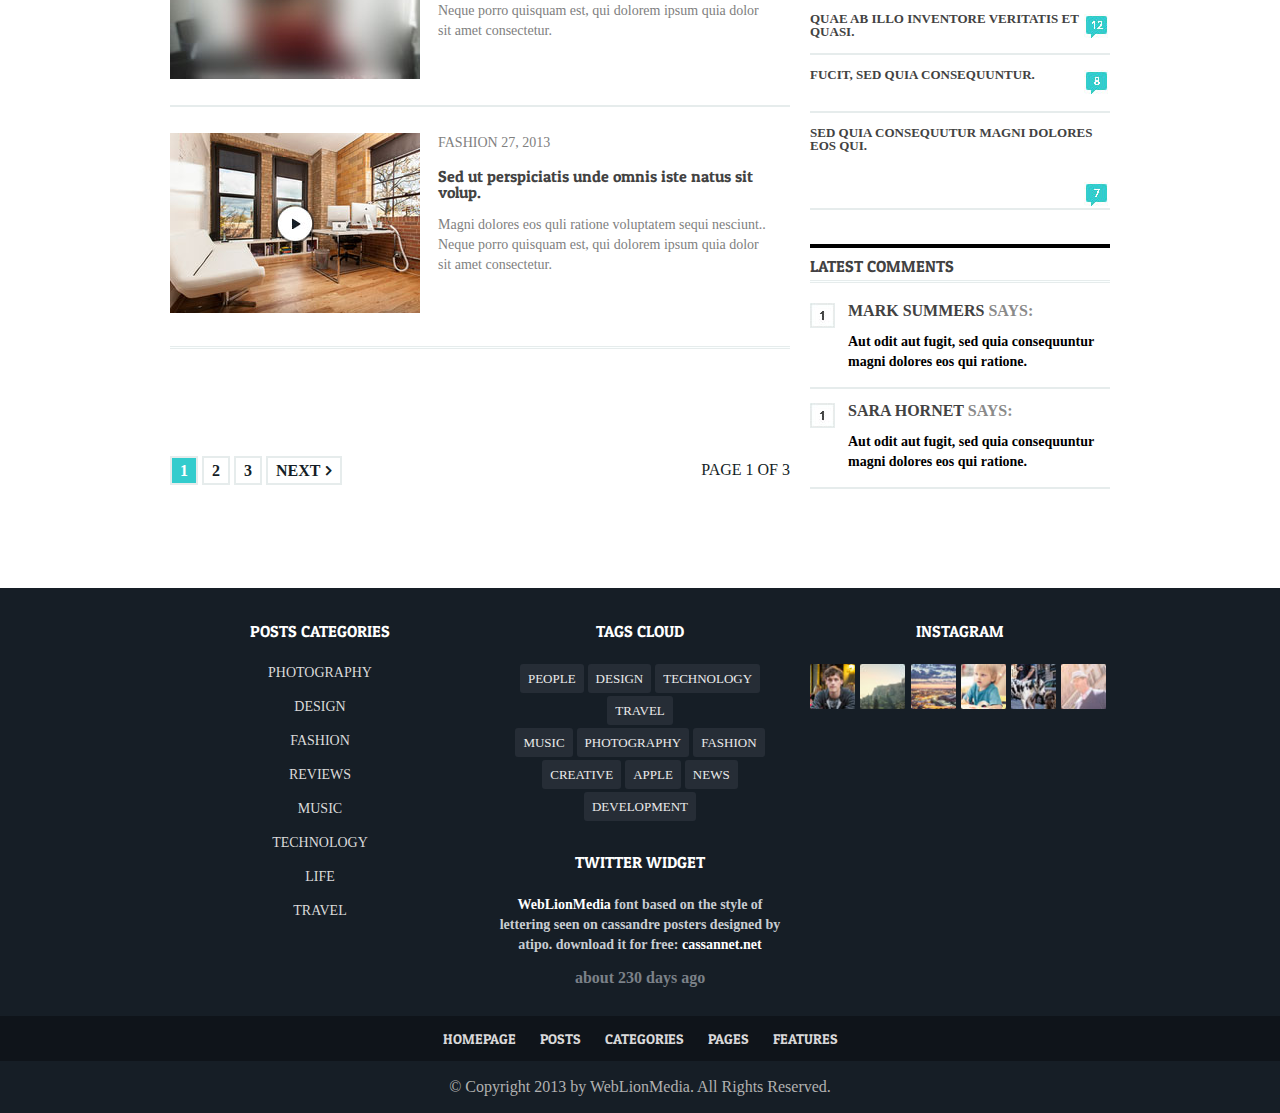
<file: fashion.html>
<!doctype html>
<html>
<head>
<meta charset="utf-8">
<title>Fashion - Enterprise</title>
<link rel="stylesheet" href="assets/css/reset.css" type="text/css">
<link rel="stylesheet" href="assets/css/style.css" type="text/css">
<link rel="stylesheet" href="assets/css/font-awesome.min.css" type="text/css">
</head>

<body>

<div class="top-bar">
  <div class="container">
    <div class="top-nav">
      <ul>
        <li><a href="#">HOMEPAGES</a></li>
        <li><a href="#">POSTS</a></li>
        <li><a href="#">CATEGORIES</a></li>
        <li><a href="#">PAGES</a></li>
        <li><a href="#">FEATURES</a></li>
      </ul>
    </div>
    <!---top-nav--->
    <div class="search">
      <input type="search">
    </div>
    <!---search--->
    <div class="social-icon">
      <ul>
        <li><a href="#" class="social-1"></a></li>
        <li><a href="#" class="social-2"></a></li>
        <li><a href="#" class="social-3"></a></li>
        <li><a href="#" class="social-4"></a></li>
        <li><a href="#" class="social-5"></a></li>
      </ul>
    </div>
    <!---social-icon---> 
  </div>
  <!---container---> 
</div><!---top-bar--->


<div class="container clearfix">
  <header>
    <div class="logo"><img src="assets/img/logo.jpg" alt="LOGO"></div>
    <nav>
      <ul>
            <li><a href="index.html">PHOTOGRAPHY</a></li>
            <li><a href="dp.html">DESIGN</a></li>
            <li><a href="fashion.html">FASHION</a></li>
            <li><a href="reviews.html">REVIEWS</a></li>
            <li><a href="music.html">MUSIC</a></li>
            <li><a href="technology.html">TECHNOLOGY</a></li>
            <li><a href="life.html">LIFE</a></li>
            <li><a href="travel.html">TRAVEL</a></li>
       </ul>
    </nav>
  </header>
  <div class="photo-head">
    <h1>FASHION</h1>
    <p>ENTER THE SUBTITLE FOR THIS SECTION</p>
  </div>
  <!---top-head--->
  
  <div class="design-section clearfix">
    <div class="d-slider clearfix"> <img src="assets/img/f-slider.jpg" alt="/"> </div>
    
    <div class="fashions clearfix">
    	<img src="assets/img/f-1.jpg" alt="/">
        <p>FASHION 27, 2013</p>
        <h1>Sed ut perspiciatis unde omnis iste natus sit<br>volup.</h1>
        <p>Magni dolores eos quli ratione voluptatem sequi nesciunt..<br>
        Neque porro quisquam est, qui dolorem ipsum quia dolor<br>
        sit amet consectetur.</p>
    </div>
    <!---fashions--->
     <hr class="fashion">
     
     <div class="fashions clearfix">
    	<img src="assets/img/f-2.jpg" alt="/">
        <p>FASHION 27, 2013</p>
        <h1>Sed ut perspiciatis unde omnis iste natus sit<br>volup.</h1>
        <p>Magni dolores eos quli ratione voluptatem sequi nesciunt..<br>
        Neque porro quisquam est, qui dolorem ipsum quia dolor<br>
        sit amet consectetur.</p>
    </div>
    <!---fashions--->
     <hr class="fashion">
     
     <div class="fashions clearfix">
    	<img src="assets/img/f-3.jpg" alt="/">
        <p>FASHION 27, 2013</p>
        <h1>Sed ut perspiciatis unde omnis iste natus sit<br>volup.</h1>
        <p>Magni dolores eos quli ratione voluptatem sequi nesciunt..<br>
        Neque porro quisquam est, qui dolorem ipsum quia dolor<br>
        sit amet consectetur.</p>
    </div>
    <!---fashions--->
     <hr class="fashion">
     
     <div class="fashions clearfix">
    	<img src="assets/img/f-4.jpg" alt="/">
        <p>FASHION 27, 2013</p>
        <h1>Sed ut perspiciatis unde omnis iste natus sit<br>volup.</h1>
        <p>Magni dolores eos quli ratione voluptatem sequi nesciunt..<br>
        Neque porro quisquam est, qui dolorem ipsum quia dolor<br>
        sit amet consectetur.</p>
    </div>
    <!---fashions--->
     <hr class="fashion">
     
     <div class="fashions clearfix min-img">
    	<img src="assets/img/f-5.jpg" alt="/">
        <p>FASHION 27, 2013</p>
        <h1>Sed ut perspiciatis unde omnis iste natus sit<br>volup.</h1>
        <p>Magni dolores eos quli ratione voluptatem sequi nesciunt..<br>
        Neque porro quisquam est, qui dolorem ipsum quia dolor<br>
        sit amet consectetur.</p>
    </div>
    <!---fashions--->
    
    <div class="one-third">
    	<div class="links link-marg">
      		<ul>
        		<li><a href="#" class="current">1</a></li>
            	<li><a href="#">2</a></li>
            	<li><a href="#">3</a></li>
            	<li><a href="#" class="angle">NEXT</a></li>
        	</ul>
      	</div><!---links--->
    </div>
    
    <div class="one-third">
    	<div class="page-of p-marg">
      		<p>PAGE 1 OF 3</p>
      	</div><!---page-of--->
    </div><!---one-third--->
    
  </div>
  <!---design-section--->
  
  <div class="one-third d-marg">
    <div class="m-one">
      <hr class="bold">
      <h1>SOCIAL</h1>
    </div>
    <!---m-one--->
    
    <div class="music-social clearfix"> <img src="assets/img/m-s1.jpg" alt="facebook">
      <h1>25,750 Fans</h1>
      <a href="#">LIKE</a> </div>
    <!---music-social--->
    
    <div class="music-social clearfix"> <img src="assets/img/m-s2.jpg" alt="facebook">
      <h1>16,321 Followers</h1>
      <a href="#">FOLLOW</a> </div>
    <!---music-social--->
    
    <div class="music-social clearfix more"> <img src="assets/img/m-s3.jpg" alt="facebook">
      <h1>56,124 Subscribers</h1>
      <a href="#">SUBSCRIBE</a> </div>
    <!---music-social--->
    <hr class="m-social">
    <div class="enter-img"> <img src="assets/img/m-enterprise.jpg"> </div>
    <!---enter-img--->
    
    <div class="m-one marg">
      <hr class="bold">
      <h1>LATEST REVIEWS</h1>
    </div>
    <!---m-one--->
    
    <div class="latest-reviews clearfix">
      <h1>NEW IPHONE 5S REVIEWS</h1>
      <a href="#">89%</a><br>
      <img src="assets/img/m-review1.jpg"><br>
      <hr class="lat-rev">
      <h1>BEATAE VITAE DICTA.</h1>
      <a href="#">50%</a><br>
      <img src="assets/img/m-review2.jpg"><br>
      <hr class="lat-rev">
      <h1>ENIM IPSAM VOLUPTATEM QUIA...</h1>
      <a href="#">69%</a><br>
      <img src="assets/img/m-review3.jpg"><br>
      <hr class="lat-rev">
    </div>
    <!---latest-reviews--->
    
    <div class="m-one marg">
      <hr class="bold">
      <h1>POPULAR POSTS</h1>
    </div>
    <!---m-one--->
    
    <div class="img-travel clearfix"> <img src="assets/img/latphmin-1.jpg" alt="/">
      <p>TRAVEL, LIFE 27, 2013</p>
      <h1>Eaque ipsa quae ab illo<br>
        inventore veritatis at quasi<br>
        architecto beatae.</h1>
    </div>
    <!---img-travel--->
    <hr class="img-tra">
    <div class="img-travel clearfix"> <img src="assets/img/latphmin-2.jpg" alt="/">
      <p>TRAVEL, LIFE 27, 2013</p>
      <h1>Eaque ipsa quae ab illo<br>
        inventore veritatis at quasi<br>
        architecto beatae.</h1>
    </div>
    <!---img-travel--->
    <hr class="img-tra">
    <div class="img-travel clearfix"> <img src="assets/img/latphmin-4.jpg" alt="/">
      <p>TRAVEL, LIFE 27, 2013</p>
      <h1>Eaque ipsa quae ab illo<br>
        inventore veritatis et quasi<br>
        architecto beatae vitae dicta.</h1>
    </div>
    <!---img-travel--->
    <hr class="img-tra">
    <div class="m-one comment">
      <hr class="bold">
      <h1>MOST COMMENTED</h1>
    </div>
    <!---m-one--->
    
    <div class="most clearfix">
      <p>QUAE AB ILLO INVENTORE VERITATIS ET<br>
        QUASI.</p>
      <img src="assets/img/comm-1.jpg"> </div>
    <!---most--->
    <hr class="most-c">
    <div class="most clearfix">
      <p>FUCIT, SED QUIA CONSEQUUNTUR.</p>
      <img src="assets/img/comm-2.jpg" class="mostimg"> </div>
    <!---most--->
    <hr class="most-c">
    <div class="most clearfix">
      <p>SED QUIA CONSEQUUTUR MAGNI DOLORES<br>
        EOS QUI.</p>
      <img src="assets/img/comm-3.jpg"> </div>
    <!---most--->
    <hr class="most-c">
    <div class="m-one comment">
      <hr class="bold">
      <h1>LATEST COMMENTS</h1>
    </div>
    <!---m-one--->
    
    <div class="lat-com clearfix">
      <div class="latest-img"> <img src="assets/img/lat-com1.jpg"> </div>
      <div class="latest-content">
        <h1>MARK SUMMERS <span>SAYS:</span></h1>
        <p>Aut odit aut fugit, sed quia consequuntur<br>
          magni dolores eos qui ratione.</p>
      </div>
    </div>
    <!---lat-com--->
    <hr class="most-c">
    <div class="lat-com clearfix">
      <div class="latest-img"> <img src="assets/img/lat-com1.jpg"> </div>
      <div class="latest-content">
        <h1>SARA HORNET <span>SAYS:</span></h1>
        <p>Aut odit aut fugit, sed quia consequuntur<br>
          magni dolores eos qui ratione.</p>
      </div>
    </div>
    <!---lat-com--->
    <hr class="most-c">
  </div>
  <!---one-third---> 
</div>
<!---container--->

<footer class="clearfix">
  <div class="container clearfix">
    <div class="one-third">
      <div class="posts">
        <h1>POSTS CATEGORIES</h1>
        <ul>
          <li><a href="#">PHOTOGRAPHY</a></li>
          <li><a href="#">DESIGN</a></li>
          <li><a href="#">FASHION</a></li>
          <li><a href="#">REVIEWS</a></li>
          <li><a href="#">MUSIC</a></li>
          <li><a href="#">TECHNOLOGY</a></li>
          <li><a href="#">LIFE</a></li>
          <li><a href="#">TRAVEL</a></li>
        </ul>
      </div>
      <!---posts---> 
    </div>
    <!---one-third--->
    
    <div class="one-third">
      <div class="tags">
        <h1>TAGS CLOUD</h1>
        <div class="tags-links"> <a href="#">PEOPLE</a> <a href="#">DESIGN</a> <a href="#">TECHNOLOGY</a> <a href="#">TRAVEL</a><br>
          <a href="#">MUSIC</a> <a href="#">PHOTOGRAPHY</a> <a href="#">FASHION</a><br>
          <a href="#">CREATIVE</a> <a href="#">APPLE</a> <a href="#">NEWS</a> <a href="#">DEVELOPMENT</a> </div>
        <!---tags-links--->
        <h1>TWITTER WIDGET</h1>
        <p><span>WebLionMedia</span> font based on the style of<br>
          lettering seen on cassandre posters designed by<br>
          atipo. download it for free: <span>cassannet.net</span></p>
        <h2>about 230 days ago</h2>
      </div>
      <!---tags---> 
    </div>
    <!---one-third--->
    
    <div class="one-third">
      <div class="insta">
        <h1>INSTAGRAM</h1>
        <ul>
          <li><img src="assets/img/insta-1.jpg" alt="/"></li>
          <li><img src="assets/img/insta-2.jpg" alt="/"></li>
          <li><img src="assets/img/insta-3.jpg" alt="/"></li>
          <li><img src="assets/img/insta-4.jpg" alt="/"></li>
          <li><img src="assets/img/insta-5.jpg" alt="/"></li>
          <li><img src="assets/img/insta-6.jpg" alt="/"></li>
        </ul>
      </div>
      <!---insta---> 
    </div>
    <!---one-third---> 
    
  </div>
  <!---container--->
  
  <div class="foot-middle">
    <ul>
      <li><a href="#">HOMEPAGE</a></li>
      <li><a href="#">POSTS</a></li>
      <li><a href="#">CATEGORIES</a></li>
      <li><a href="#">PAGES</a></li>
      <li><a href="#">FEATURES</a></li>
    </ul>
  </div>
  <!---foot-middle--->
  
  <div class="foot-end">
    <p>&copy; Copyright 2013 by WebLionMedia. All Rights Reserved.</p>
  </div>
  <!---foot-end---> 
  
</footer>
</body>
</html>
</file>
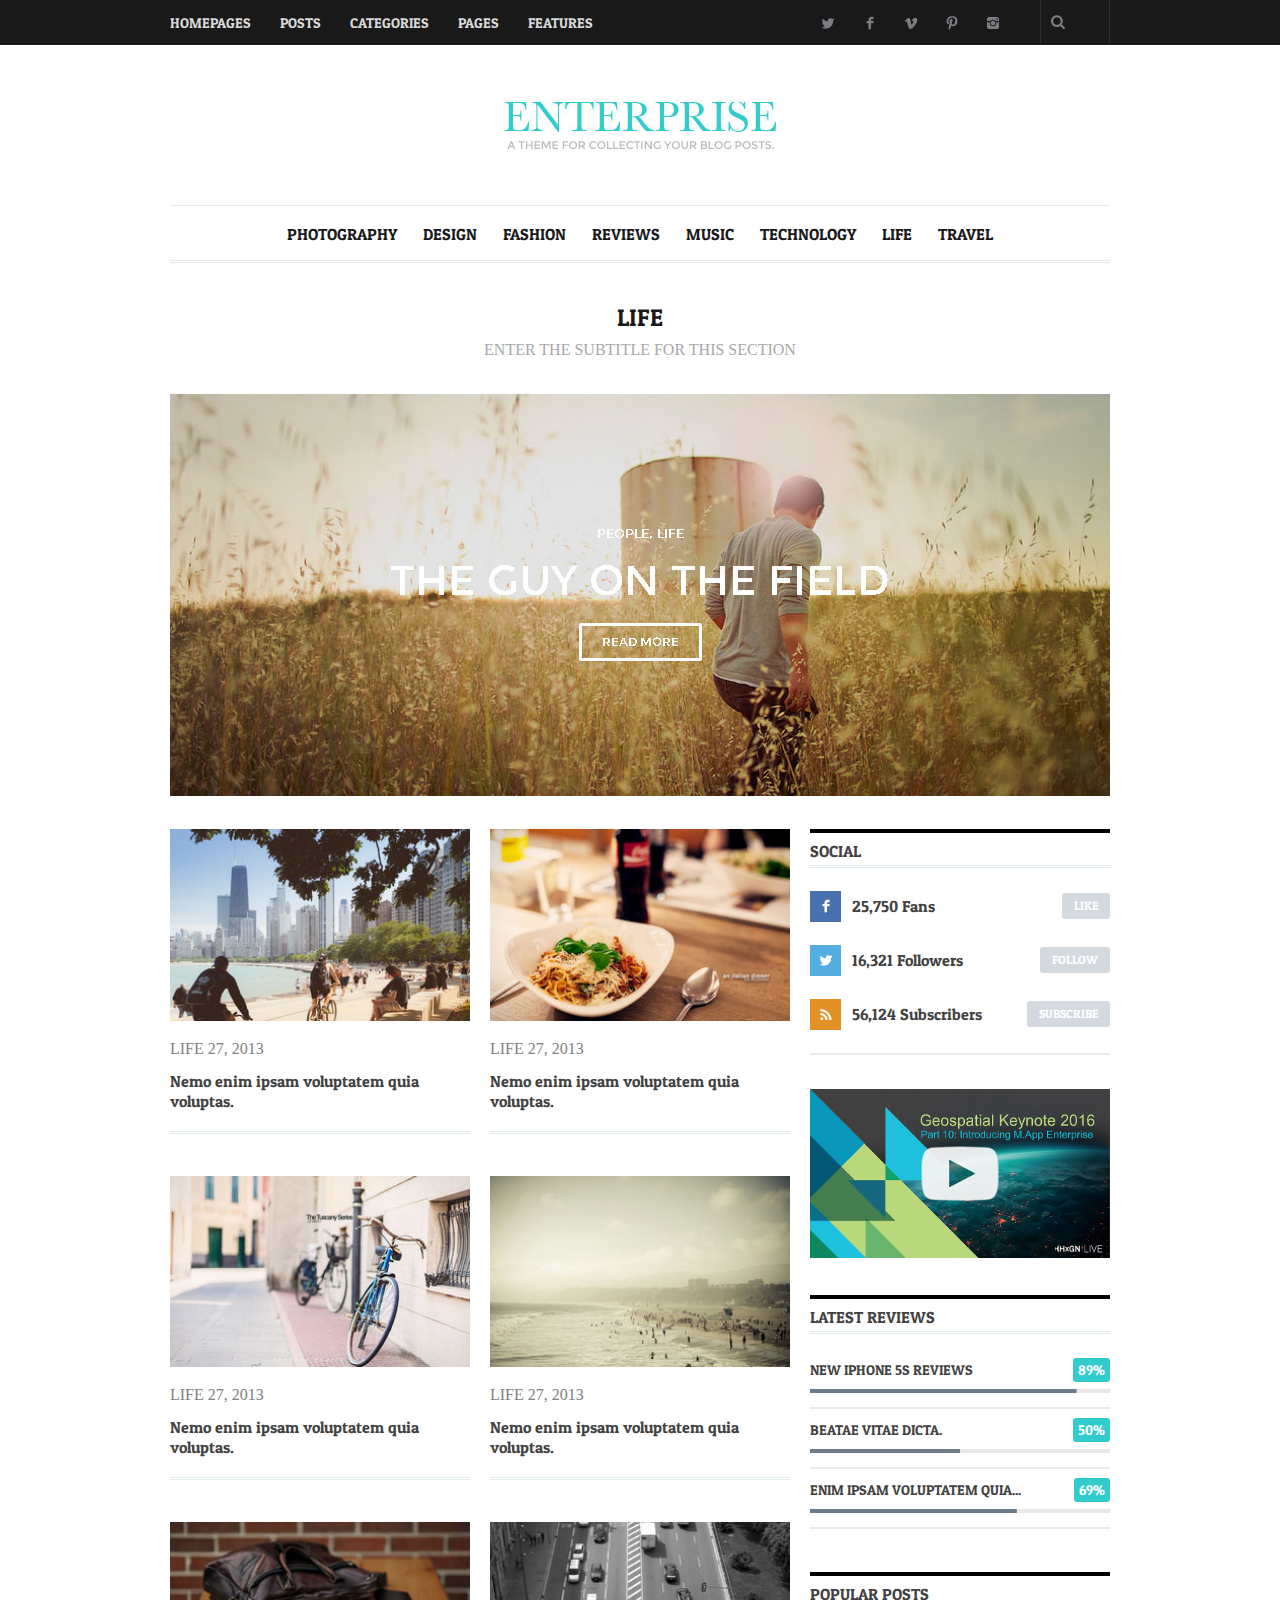
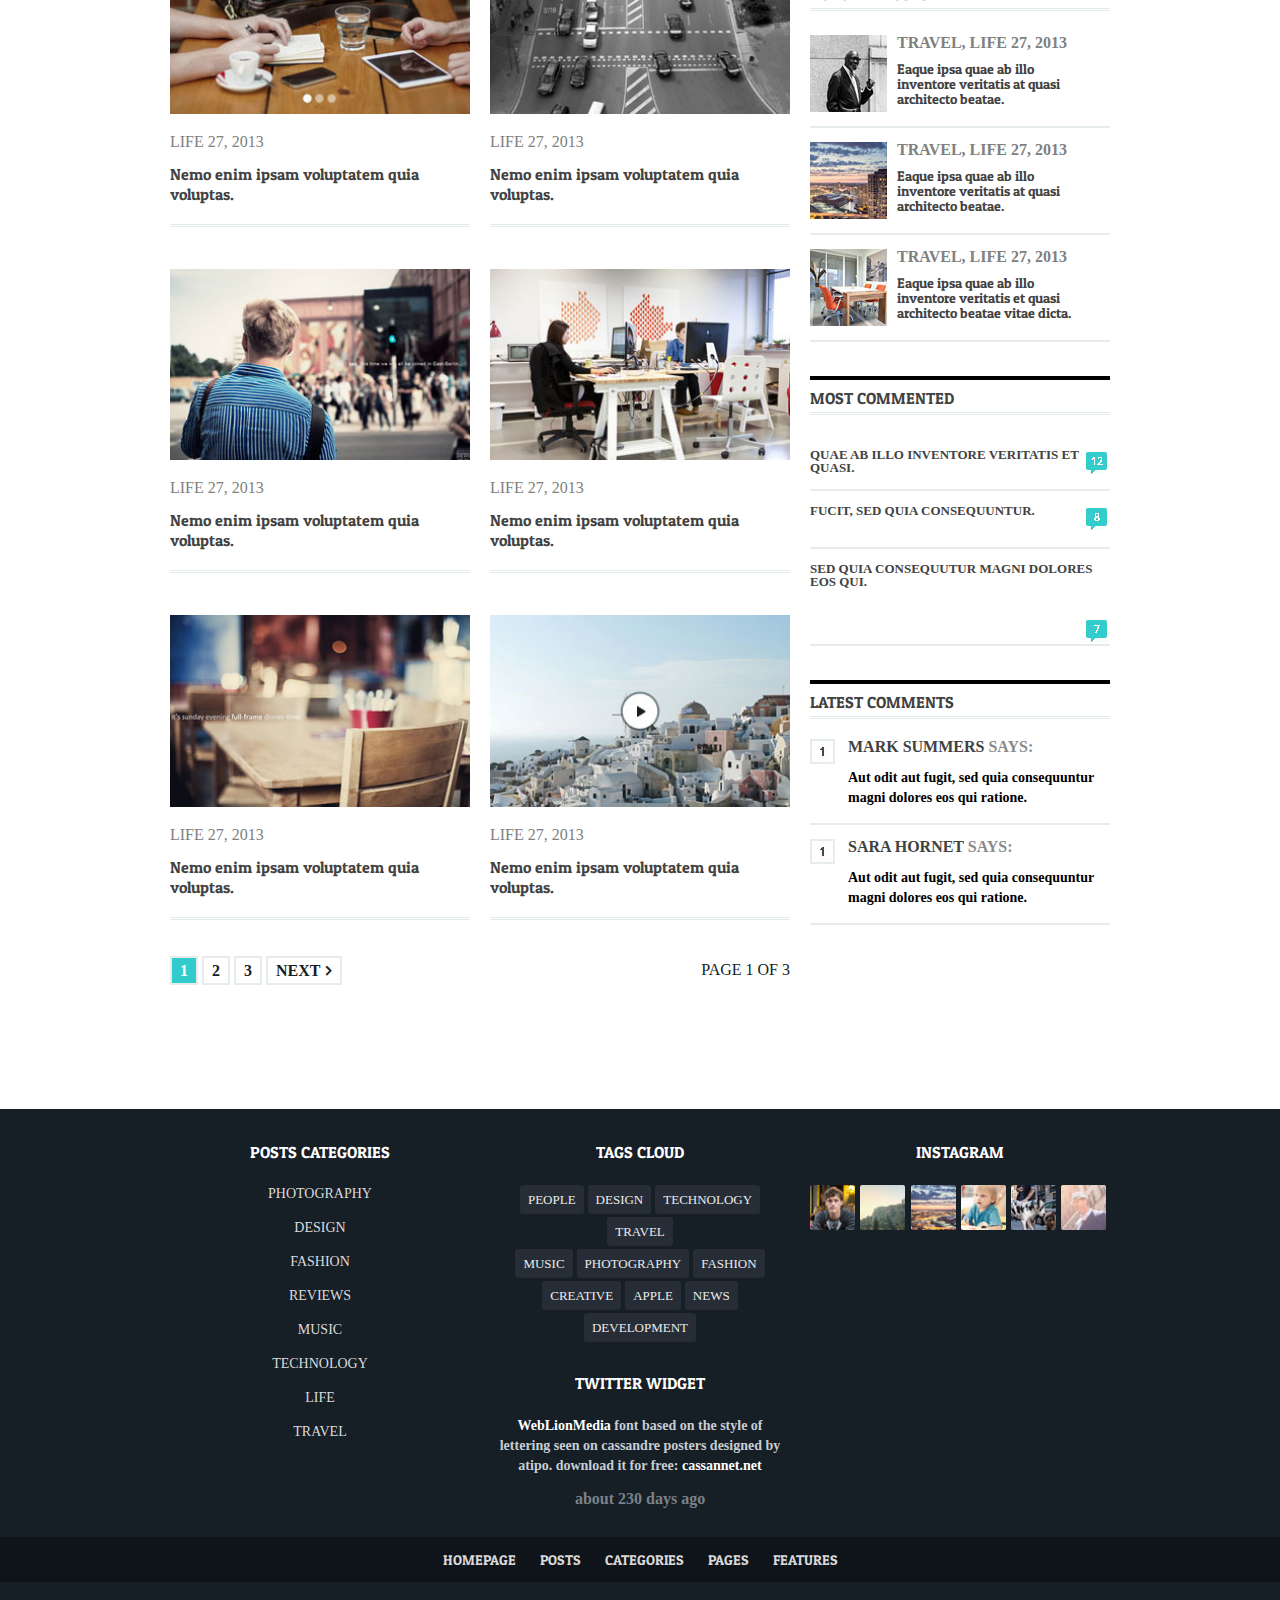
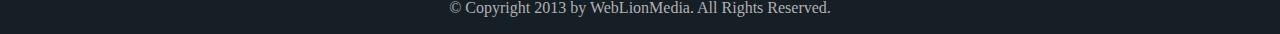
<file: life.html>
<!doctype html>
<html>
<head>
<meta charset="utf-8">
<title>Life - Enterprise</title>
<link rel="stylesheet" href="assets/css/reset.css" type="text/css">
<link rel="stylesheet" href="assets/css/style.css" type="text/css">
<link rel="stylesheet" href="assets/css/font-awesome.min.css" type="text/css">
</head>

<body>

<div class="top-bar">
  <div class="container">
    <div class="top-nav">
      <ul>
        <li><a href="#">HOMEPAGES</a></li>
        <li><a href="#">POSTS</a></li>
        <li><a href="#">CATEGORIES</a></li>
        <li><a href="#">PAGES</a></li>
        <li><a href="#">FEATURES</a></li>
      </ul>
    </div>
    <!---top-nav--->
    <div class="search">
      <input type="search">
    </div>
    <!---search--->
    <div class="social-icon">
      <ul>
        <li><a href="#" class="social-1"></a></li>
        <li><a href="#" class="social-2"></a></li>
        <li><a href="#" class="social-3"></a></li>
        <li><a href="#" class="social-4"></a></li>
        <li><a href="#" class="social-5"></a></li>
      </ul>
    </div>
    <!---social-icon---> 
  </div>
  <!---container---> 
</div><!---top-bar--->

<div class="container clearfix">
  <header>
    <div class="logo"><img src="assets/img/logo.jpg" alt="LOGO"></div>
    <nav>
            <ul>
                <li><a href="index.html">PHOTOGRAPHY</a></li>
            <li><a href="dp.html">DESIGN</a></li>
            <li><a href="fashion.html">FASHION</a></li>
            <li><a href="reviews.html">REVIEWS</a></li>
            <li><a href="music.html">MUSIC</a></li>
            <li><a href="technology.html">TECHNOLOGY</a></li>
            <li><a href="life.html">LIFE</a></li>
            <li><a href="travel.html">TRAVEL</a></li>
            </ul>
    </nav>
  </header>
  <div class="photo-head">
    <h1>LIFE</h1>
    <p>ENTER THE SUBTITLE FOR THIS SECTION</p>
  </div>
  <!---top-head--->
  
  <div class="slider">
  	<img src="assets/img/slider.jpg" alt="slider">
  </div>
  
  
  <div class="music-section clearfix">
    <div class="one-third">
      <div class="one-inner">
        <div class="music-inner"> <img src="assets/img/life-1.jpg" alt="/">
          <p>LIFE 27, 2013</p>
          <h1>Nemo enim ipsam voluptatem quia<br>
            voluptas.</h1>
        </div>
        <!---music-inner---> 
      </div>
      <!---one-inner--->
      
      <div class="one-inner">
        <div class="music-inner"> <img src="assets/img/life-2.jpg" alt="/">
          <p>LIFE 27, 2013</p>
          <h1>Nemo enim ipsam voluptatem quia<br>
            voluptas.</h1>
        </div>
        <!---music-inner---> 
      </div>
      <!---one-inner--->
      
      <div class="one-inner">
        <div class="music-inner"> <img src="assets/img/life-3.jpg" alt="/">
          <p>LIFE 27, 2013</p>
          <h1>Nemo enim ipsam voluptatem quia<br>
            voluptas.</h1>
        </div>
        <!---music-inner---> 
      </div>
      <!---one-inner---> 
      
      <div class="one-inner">
        <div class="music-inner"> <img src="assets/img/life-4.jpg" alt="/">
          <p>LIFE 27, 2013</p>
          <h1>Nemo enim ipsam voluptatem quia<br>
            voluptas.</h1>
        </div>
        <!---music-inner---> 
      </div>
      <!---one-inner---> 
      
      <div class="one-inner">
        <div class="music-inner"> <img src="assets/img/life-5.jpg" alt="/">
          <p>LIFE 27, 2013</p>
          <h1>Nemo enim ipsam voluptatem quia<br>
            voluptas.</h1>
        </div>
        <!---music-inner---> 
      </div>
      <!---one-inner---> 
      
      <div class="links">
      	<ul>
        	<li><a href="#" class="current">1</a></li>
            <li><a href="#">2</a></li>
            <li><a href="#">3</a></li>
            <li><a href="#" class="angle">NEXT</a></li>
        </ul>
      </div><!---links--->
      
    </div>
    <!---one-third--->
    
    <div class="one-third">
      <div class="one-inner">
        <div class="music-inner"> <img src="assets/img/life-6.jpg" alt="/">
          <p>LIFE 27, 2013</p>
          <h1>Nemo enim ipsam voluptatem quia<br>
            voluptas.</h1>
        </div>
        <!---music-inner---> 
      </div>
      <!---one-inner--->
      
      <div class="one-inner">
        <div class="music-inner"> <img src="assets/img/life-7.jpg" alt="/">
          <p>LIFE 27, 2013</p>
          <h1>Nemo enim ipsam voluptatem quia<br>
            voluptas.</h1>
        </div>
        <!---music-inner---> 
      </div>
      <!---one-inner---> 
      
      <div class="one-inner">
        <div class="music-inner"> <img src="assets/img/life-8.jpg" alt="/">
          <p>LIFE 27, 2013</p>
          <h1>Nemo enim ipsam voluptatem quia<br>
            voluptas.</h1>
        </div>
        <!---music-inner---> 
      </div>
      <!---one-inner---> 
      
      <div class="one-inner">
        <div class="music-inner"> <img src="assets/img/life-9.jpg" alt="/">
          <p>LIFE 27, 2013</p>
          <h1>Nemo enim ipsam voluptatem quia<br>
            voluptas.</h1>
        </div>
        <!---music-inner---> 
      </div>
      <!---one-inner---> 
      
      <div class="one-inner">
        <div class="music-inner"> <img src="assets/img/life-10.jpg" alt="/">
          <p>LIFE 27, 2013</p>
          <h1>Nemo enim ipsam voluptatem quia<br>
            voluptas.</h1>
        </div>
        <!---music-inner---> 
      </div>
      <!---one-inner--->
      
      <div class="page-of">
      	<p>PAGE 1 OF 3</p>
      </div><!---page-of--->
      
    </div>
    <!---one-third--->
    
    <div class="one-third">
      <div class="m-one">
        <hr class="bold">
        <h1>SOCIAL</h1>
      </div>
      <!---m-one--->
      
      <div class="music-social clearfix"> <img src="assets/img/m-s1.jpg" alt="facebook">
        <h1>25,750 Fans</h1>
        <a href="#">LIKE</a> </div>
      <!---music-social--->
      
      <div class="music-social clearfix"> <img src="assets/img/m-s2.jpg" alt="facebook">
        <h1>16,321 Followers</h1>
        <a href="#">FOLLOW</a> </div>
      <!---music-social--->
      
      <div class="music-social clearfix more"> <img src="assets/img/m-s3.jpg" alt="facebook">
        <h1>56,124 Subscribers</h1>
        <a href="#">SUBSCRIBE</a> </div>
      <!---music-social--->
      <hr class="m-social">
      <div class="enter-img"> <img src="assets/img/m-enterprise.jpg"> </div>
      <!---enter-img--->
      
      <div class="m-one marg">
        <hr class="bold">
        <h1>LATEST REVIEWS</h1>
      </div>
      <!---m-one--->
      
      <div class="latest-reviews clearfix">
        <h1>NEW IPHONE 5S REVIEWS</h1>
        <a href="#">89%</a><br>
        <img src="assets/img/m-review1.jpg"><br>
        <hr class="lat-rev">
        <h1>BEATAE VITAE DICTA.</h1>
        <a href="#">50%</a><br>
        <img src="assets/img/m-review2.jpg"><br>
        <hr class="lat-rev">
        <h1>ENIM IPSAM VOLUPTATEM QUIA...</h1>
        <a href="#">69%</a><br>
        <img src="assets/img/m-review3.jpg"><br>
        <hr class="lat-rev">
      </div>
      <!---latest-reviews--->
      
      <div class="m-one marg">
        <hr class="bold">
        <h1>POPULAR POSTS</h1>
      </div>
      <!---m-one--->
      
      <div class="img-travel clearfix"> <img src="assets/img/latphmin-1.jpg" alt="/">
        <p>TRAVEL, LIFE 27, 2013</p>
        <h1>Eaque ipsa quae ab illo<br>
          inventore veritatis at quasi<br>
          architecto beatae.</h1>
      </div>
      <!---img-travel--->
      <hr class="img-tra">
      <div class="img-travel clearfix"> <img src="assets/img/latphmin-2.jpg" alt="/">
        <p>TRAVEL, LIFE 27, 2013</p>
        <h1>Eaque ipsa quae ab illo<br>
          inventore veritatis at quasi<br>
          architecto beatae.</h1>
      </div>
      <!---img-travel--->
      <hr class="img-tra">
      <div class="img-travel clearfix"> <img src="assets/img/latphmin-4.jpg" alt="/">
        <p>TRAVEL, LIFE 27, 2013</p>
        <h1>Eaque ipsa quae ab illo<br>
          inventore veritatis et quasi<br>
          architecto beatae vitae dicta.</h1>
      </div>
      <!---img-travel--->
      <hr class="img-tra">
      <div class="m-one comment">
        <hr class="bold">
        <h1>MOST COMMENTED</h1>
      </div>
      <!---m-one--->
      
      <div class="most clearfix">
        <p>QUAE AB ILLO INVENTORE VERITATIS ET<br>
          QUASI.</p>
        <img src="assets/img/comm-1.jpg"> </div>
      <!---most--->
      <hr class="most-c">
      <div class="most clearfix">
        <p>FUCIT, SED QUIA CONSEQUUNTUR.</p>
        <img src="assets/img/comm-2.jpg" class="mostimg"> </div>
      <!---most--->
      <hr class="most-c">
      <div class="most clearfix">
        <p>SED QUIA CONSEQUUTUR MAGNI DOLORES<br>
          EOS QUI.</p>
        <img src="assets/img/comm-3.jpg"> </div>
      <!---most--->
      <hr class="most-c">
      <div class="m-one comment">
        <hr class="bold">
        <h1>LATEST COMMENTS</h1>
      </div>
      <!---m-one--->
      
      <div class="lat-com clearfix">
        <div class="latest-img"> <img src="assets/img/lat-com1.jpg"> </div>
        <div class="latest-content">
          <h1>MARK SUMMERS <span>SAYS:</span></h1>
          <p>Aut odit aut fugit, sed quia consequuntur<br>
            magni dolores eos qui ratione.</p>
        </div>
      </div>
      <!---lat-com--->
      <hr class="most-c">
      <div class="lat-com clearfix">
        <div class="latest-img"> <img src="assets/img/lat-com1.jpg"> </div>
        <div class="latest-content">
          <h1>SARA HORNET <span>SAYS:</span></h1>
          <p>Aut odit aut fugit, sed quia consequuntur<br>
            magni dolores eos qui ratione.</p>
        </div>
      </div>
      <!---lat-com--->
      <hr class="most-c">
    </div>
    <!---one-third---> 
  </div>
  <!---music-section---> 
</div>
<!---container--->

<footer class="clearfix">
  <div class="container clearfix">
    <div class="one-third">
      <div class="posts">
        <h1>POSTS CATEGORIES</h1>
        <ul>
          <li><a href="#">PHOTOGRAPHY</a></li>
          <li><a href="#">DESIGN</a></li>
          <li><a href="#">FASHION</a></li>
          <li><a href="#">REVIEWS</a></li>
          <li><a href="#">MUSIC</a></li>
          <li><a href="#">TECHNOLOGY</a></li>
          <li><a href="#">LIFE</a></li>
          <li><a href="#">TRAVEL</a></li>
        </ul>
      </div>
      <!---posts---> 
    </div>
    <!---one-third--->
    
    <div class="one-third">
      <div class="tags">
        <h1>TAGS CLOUD</h1>
        <div class="tags-links"> <a href="#">PEOPLE</a> <a href="#">DESIGN</a> <a href="#">TECHNOLOGY</a> <a href="#">TRAVEL</a><br>
          <a href="#">MUSIC</a> <a href="#">PHOTOGRAPHY</a> <a href="#">FASHION</a><br>
          <a href="#">CREATIVE</a> <a href="#">APPLE</a> <a href="#">NEWS</a> <a href="#">DEVELOPMENT</a> </div>
        <!---tags-links--->
        <h1>TWITTER WIDGET</h1>
        <p><span>WebLionMedia</span> font based on the style of<br>
          lettering seen on cassandre posters designed by<br>
          atipo. download it for free: <span>cassannet.net</span></p>
        <h2>about 230 days ago</h2>
      </div>
      <!---tags---> 
    </div>
    <!---one-third--->
    
    <div class="one-third">
      <div class="insta">
        <h1>INSTAGRAM</h1>
        <ul>
          <li><img src="assets/img/insta-1.jpg" alt="/"></li>
          <li><img src="assets/img/insta-2.jpg" alt="/"></li>
          <li><img src="assets/img/insta-3.jpg" alt="/"></li>
          <li><img src="assets/img/insta-4.jpg" alt="/"></li>
          <li><img src="assets/img/insta-5.jpg" alt="/"></li>
          <li><img src="assets/img/insta-6.jpg" alt="/"></li>
        </ul>
      </div>
      <!---insta---> 
    </div>
    <!---one-third---> 
    
  </div>
  <!---container--->
  
  <div class="foot-middle">
    <ul>
      <li><a href="#">HOMEPAGE</a></li>
      <li><a href="#">POSTS</a></li>
      <li><a href="#">CATEGORIES</a></li>
      <li><a href="#">PAGES</a></li>
      <li><a href="#">FEATURES</a></li>
    </ul>
  </div>
  <!---foot-middle--->
  
  <div class="foot-end">
    <p>&copy; Copyright 2013 by WebLionMedia. All Rights Reserved.</p>
  </div>
  <!---foot-end---> 
  
</footer>
</body>
</html>
</file>
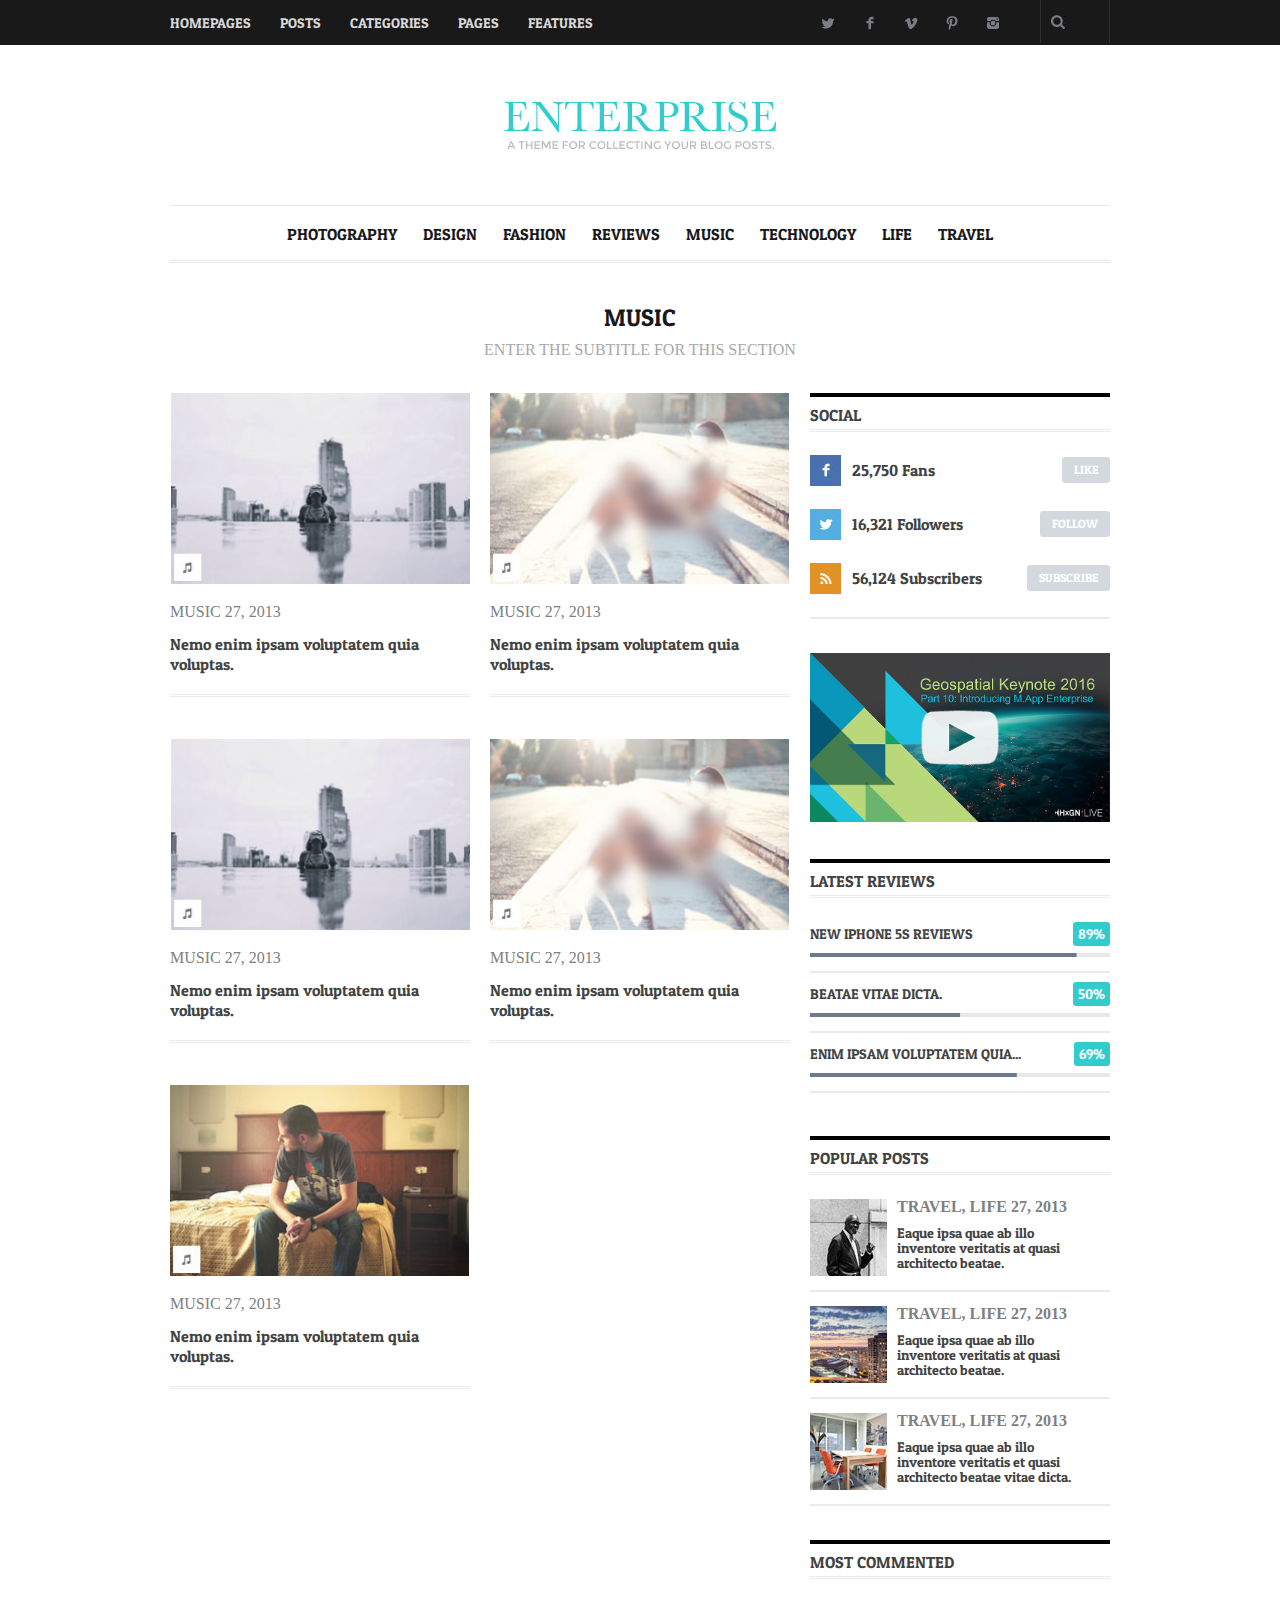
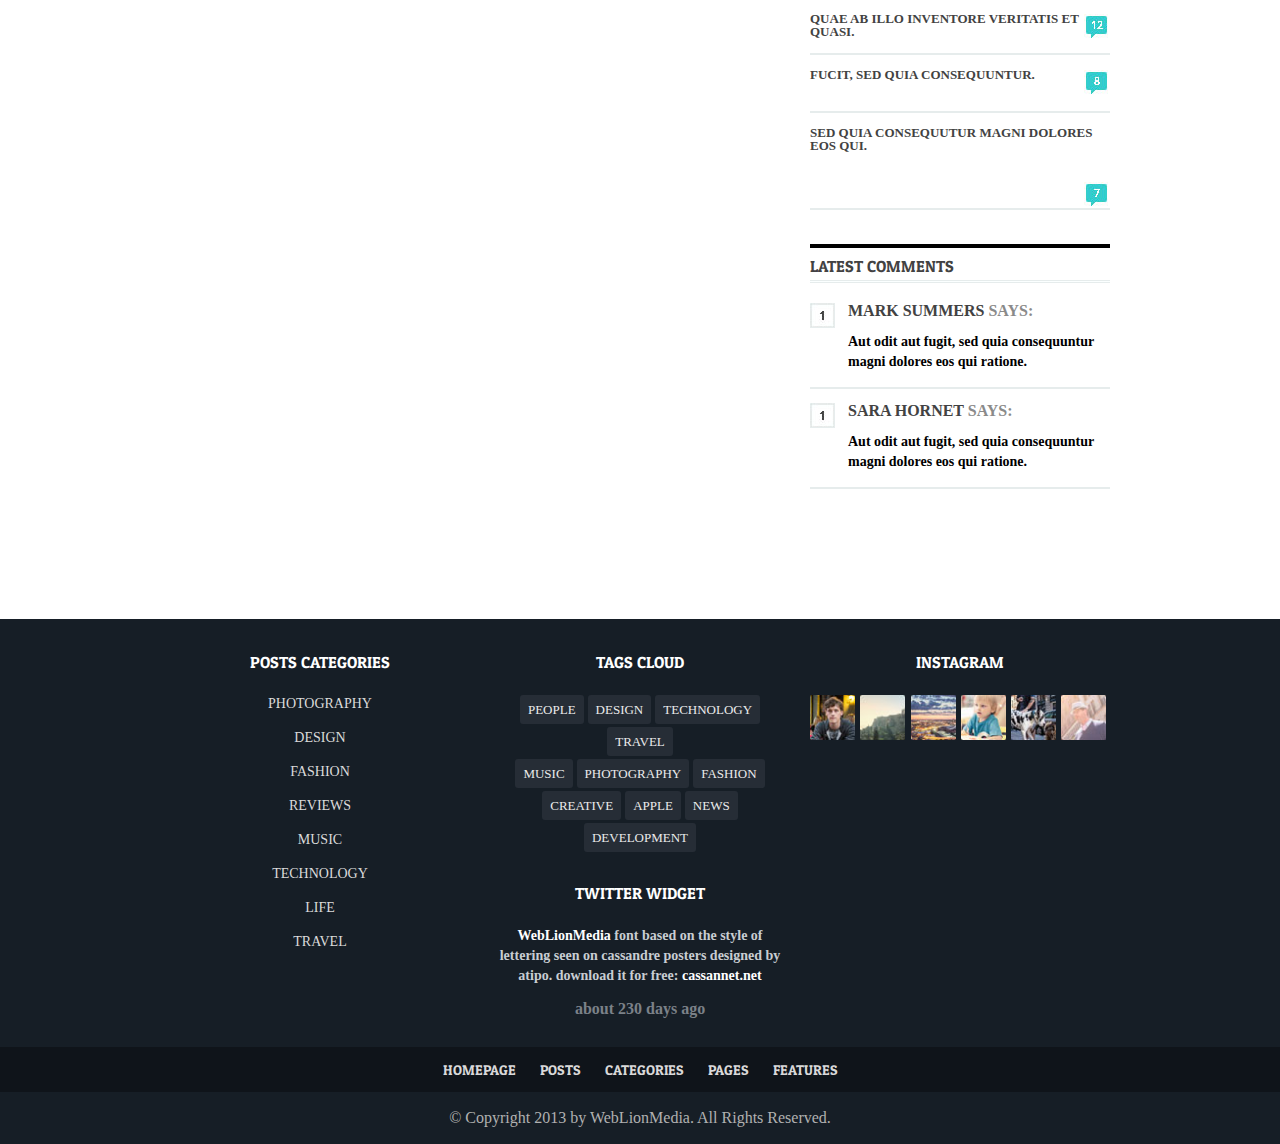
<file: music.html>
<!doctype html>
<html>
<head>
<meta charset="utf-8">
<title>Music - Enterprise</title>
<link rel="stylesheet" href="assets/css/reset.css" type="text/css">
<link rel="stylesheet" href="assets/css/style.css" type="text/css">
<link rel="stylesheet" href="assets/css/font-awesome.min.css" type="text/css">
</head>

<body>

<div class="top-bar">
  <div class="container">
    <div class="top-nav">
      <ul>
        <li><a href="#">HOMEPAGES</a></li>
        <li><a href="#">POSTS</a></li>
        <li><a href="#">CATEGORIES</a></li>
        <li><a href="#">PAGES</a></li>
        <li><a href="#">FEATURES</a></li>
      </ul>
    </div>
    <!---top-nav--->
    <div class="search">
      <input type="search">
    </div>
    <!---search--->
    <div class="social-icon">
      <ul>
        <li><a href="#" class="social-1"></a></li>
        <li><a href="#" class="social-2"></a></li>
        <li><a href="#" class="social-3"></a></li>
        <li><a href="#" class="social-4"></a></li>
        <li><a href="#" class="social-5"></a></li>
      </ul>
    </div>
    <!---social-icon---> 
  </div>
  <!---container---> 
</div><!---top-bar--->

<div class="container clearfix">
  <header>
    <div class="logo"><img src="assets/img/logo.jpg" alt="LOGO"></div>
    <nav>
            <ul>
                <li><a href="index.html">PHOTOGRAPHY</a></li>
            <li><a href="dp.html">DESIGN</a></li>
            <li><a href="fashion.html">FASHION</a></li>
            <li><a href="reviews.html">REVIEWS</a></li>
            <li><a href="music.html">MUSIC</a></li>
            <li><a href="technology.html">TECHNOLOGY</a></li>
            <li><a href="life.html">LIFE</a></li>
            <li><a href="travel.html">TRAVEL</a></li>
            </ul>
    </nav>
  </header>
  <div class="photo-head">
    <h1>MUSIC</h1>
    <p>ENTER THE SUBTITLE FOR THIS SECTION</p>
  </div>
  <!---top-head--->
  
  <div class="music-section clearfix">
    <div class="one-third">
      <div class="one-inner">
        <div class="music-inner"> <img src="assets/img/m-1.jpg" alt="/">
          <p>MUSIC 27, 2013</p>
          <h1>Nemo enim ipsam voluptatem quia<br>
            voluptas.</h1>
        </div>
        <!---music-inner---> 
      </div>
      <!---one-inner--->
      
      <div class="one-inner">
        <div class="music-inner"> <img src="assets/img/m-1.jpg" alt="/">
          <p>MUSIC 27, 2013</p>
          <h1>Nemo enim ipsam voluptatem quia<br>
            voluptas.</h1>
        </div>
        <!---music-inner---> 
      </div>
      <!---one-inner--->
      
      <div class="one-inner">
        <div class="music-inner"> <img src="assets/img/m-3.jpg" alt="/">
          <p>MUSIC 27, 2013</p>
          <h1>Nemo enim ipsam voluptatem quia<br>
            voluptas.</h1>
        </div>
        <!---music-inner---> 
      </div>
      <!---one-inner---> 
    </div>
    <!---one-third--->
    
    <div class="one-third">
      <div class="one-inner">
        <div class="music-inner"> <img src="assets/img/m-2.jpg" alt="/">
          <p>MUSIC 27, 2013</p>
          <h1>Nemo enim ipsam voluptatem quia<br>
            voluptas.</h1>
        </div>
        <!---music-inner---> 
      </div>
      <!---one-inner--->
      
      <div class="one-inner">
        <div class="music-inner"> <img src="assets/img/m-2.jpg" alt="/">
          <p>MUSIC 27, 2013</p>
          <h1>Nemo enim ipsam voluptatem quia<br>
            voluptas.</h1>
        </div>
        <!---music-inner---> 
      </div>
      <!---one-inner---> 
    </div>
    <!---one-third--->
    
    <div class="one-third">
      <div class="m-one">
        <hr class="bold">
        <h1>SOCIAL</h1>
      </div>
      <!---m-one--->
      
      <div class="music-social clearfix"> <img src="assets/img/m-s1.jpg" alt="facebook">
        <h1>25,750 Fans</h1>
        <a href="#">LIKE</a> </div>
      <!---music-social--->
      
      <div class="music-social clearfix"> <img src="assets/img/m-s2.jpg" alt="facebook">
        <h1>16,321 Followers</h1>
        <a href="#">FOLLOW</a> </div>
      <!---music-social--->
      
      <div class="music-social clearfix more"> <img src="assets/img/m-s3.jpg" alt="facebook">
        <h1>56,124 Subscribers</h1>
        <a href="#">SUBSCRIBE</a> </div>
      <!---music-social--->
      <hr class="m-social">
      <div class="enter-img"> <img src="assets/img/m-enterprise.jpg"> </div>
      <!---enter-img--->
      
      <div class="m-one marg">
        <hr class="bold">
        <h1>LATEST REVIEWS</h1>
      </div>
      <!---m-one--->
      
      <div class="latest-reviews clearfix">
        <h1>NEW IPHONE 5S REVIEWS</h1>
        <a href="#">89%</a><br>
        <img src="assets/img/m-review1.jpg"><br>
        <hr class="lat-rev">
        <h1>BEATAE VITAE DICTA.</h1>
        <a href="#">50%</a><br>
        <img src="assets/img/m-review2.jpg"><br>
        <hr class="lat-rev">
        <h1>ENIM IPSAM VOLUPTATEM QUIA...</h1>
        <a href="#">69%</a><br>
        <img src="assets/img/m-review3.jpg"><br>
        <hr class="lat-rev">
      </div>
      <!---latest-reviews--->
      
      <div class="m-one marg">
        <hr class="bold">
        <h1>POPULAR POSTS</h1>
      </div>
      <!---m-one--->
      
      <div class="img-travel clearfix"> <img src="assets/img/latphmin-1.jpg" alt="/">
        <p>TRAVEL, LIFE 27, 2013</p>
        <h1>Eaque ipsa quae ab illo<br>
          inventore veritatis at quasi<br>
          architecto beatae.</h1>
      </div>
      <!---img-travel--->
      <hr class="img-tra">
      <div class="img-travel clearfix"> <img src="assets/img/latphmin-2.jpg" alt="/">
        <p>TRAVEL, LIFE 27, 2013</p>
        <h1>Eaque ipsa quae ab illo<br>
          inventore veritatis at quasi<br>
          architecto beatae.</h1>
      </div>
      <!---img-travel--->
      <hr class="img-tra">
      <div class="img-travel clearfix"> <img src="assets/img/latphmin-4.jpg" alt="/">
        <p>TRAVEL, LIFE 27, 2013</p>
        <h1>Eaque ipsa quae ab illo<br>
          inventore veritatis et quasi<br>
          architecto beatae vitae dicta.</h1>
      </div>
      <!---img-travel--->
      <hr class="img-tra">
      <div class="m-one comment">
        <hr class="bold">
        <h1>MOST COMMENTED</h1>
      </div>
      <!---m-one--->
      
      <div class="most clearfix">
        <p>QUAE AB ILLO INVENTORE VERITATIS ET<br>
          QUASI.</p>
        <img src="assets/img/comm-1.jpg"> </div>
      <!---most--->
      <hr class="most-c">
      <div class="most clearfix">
        <p>FUCIT, SED QUIA CONSEQUUNTUR.</p>
        <img src="assets/img/comm-2.jpg" class="mostimg"> </div>
      <!---most--->
      <hr class="most-c">
      <div class="most clearfix">
        <p>SED QUIA CONSEQUUTUR MAGNI DOLORES<br>
          EOS QUI.</p>
        <img src="assets/img/comm-3.jpg"> </div>
      <!---most--->
      <hr class="most-c">
      <div class="m-one comment">
        <hr class="bold">
        <h1>LATEST COMMENTS</h1>
      </div>
      <!---m-one--->
      
      <div class="lat-com clearfix">
        <div class="latest-img"> <img src="assets/img/lat-com1.jpg"> </div>
        <div class="latest-content">
          <h1>MARK SUMMERS <span>SAYS:</span></h1>
          <p>Aut odit aut fugit, sed quia consequuntur<br>
            magni dolores eos qui ratione.</p>
        </div>
      </div>
      <!---lat-com--->
      <hr class="most-c">
      <div class="lat-com clearfix">
        <div class="latest-img"> <img src="assets/img/lat-com1.jpg"> </div>
        <div class="latest-content">
          <h1>SARA HORNET <span>SAYS:</span></h1>
          <p>Aut odit aut fugit, sed quia consequuntur<br>
            magni dolores eos qui ratione.</p>
        </div>
      </div>
      <!---lat-com--->
      <hr class="most-c">
    </div>
    <!---one-third---> 
  </div>
  <!---music-section---> 
</div>
<!---container--->

<footer class="clearfix">
  <div class="container clearfix">
    <div class="one-third">
      <div class="posts">
        <h1>POSTS CATEGORIES</h1>
        <ul>
          <li><a href="#">PHOTOGRAPHY</a></li>
          <li><a href="#">DESIGN</a></li>
          <li><a href="#">FASHION</a></li>
          <li><a href="#">REVIEWS</a></li>
          <li><a href="#">MUSIC</a></li>
          <li><a href="#">TECHNOLOGY</a></li>
          <li><a href="#">LIFE</a></li>
          <li><a href="#">TRAVEL</a></li>
        </ul>
      </div>
      <!---posts---> 
    </div>
    <!---one-third--->
    
    <div class="one-third">
      <div class="tags">
        <h1>TAGS CLOUD</h1>
        <div class="tags-links"> <a href="#">PEOPLE</a> <a href="#">DESIGN</a> <a href="#">TECHNOLOGY</a> <a href="#">TRAVEL</a><br>
          <a href="#">MUSIC</a> <a href="#">PHOTOGRAPHY</a> <a href="#">FASHION</a><br>
          <a href="#">CREATIVE</a> <a href="#">APPLE</a> <a href="#">NEWS</a> <a href="#">DEVELOPMENT</a> </div>
        <!---tags-links--->
        <h1>TWITTER WIDGET</h1>
        <p><span>WebLionMedia</span> font based on the style of<br>
          lettering seen on cassandre posters designed by<br>
          atipo. download it for free: <span>cassannet.net</span></p>
        <h2>about 230 days ago</h2>
      </div>
      <!---tags---> 
    </div>
    <!---one-third--->
    
    <div class="one-third">
      <div class="insta">
        <h1>INSTAGRAM</h1>
        <ul>
          <li><img src="assets/img/insta-1.jpg" alt="/"></li>
          <li><img src="assets/img/insta-2.jpg" alt="/"></li>
          <li><img src="assets/img/insta-3.jpg" alt="/"></li>
          <li><img src="assets/img/insta-4.jpg" alt="/"></li>
          <li><img src="assets/img/insta-5.jpg" alt="/"></li>
          <li><img src="assets/img/insta-6.jpg" alt="/"></li>
        </ul>
      </div>
      <!---insta---> 
    </div>
    <!---one-third---> 
    
  </div>
  <!---container--->
  
  <div class="foot-middle">
    <ul>
      <li><a href="#">HOMEPAGE</a></li>
      <li><a href="#">POSTS</a></li>
      <li><a href="#">CATEGORIES</a></li>
      <li><a href="#">PAGES</a></li>
      <li><a href="#">FEATURES</a></li>
    </ul>
  </div>
  <!---foot-middle--->
  
  <div class="foot-end">
    <p>&copy; Copyright 2013 by WebLionMedia. All Rights Reserved.</p>
  </div>
  <!---foot-end---> 
  
</footer>
</body>
</html>
</file>
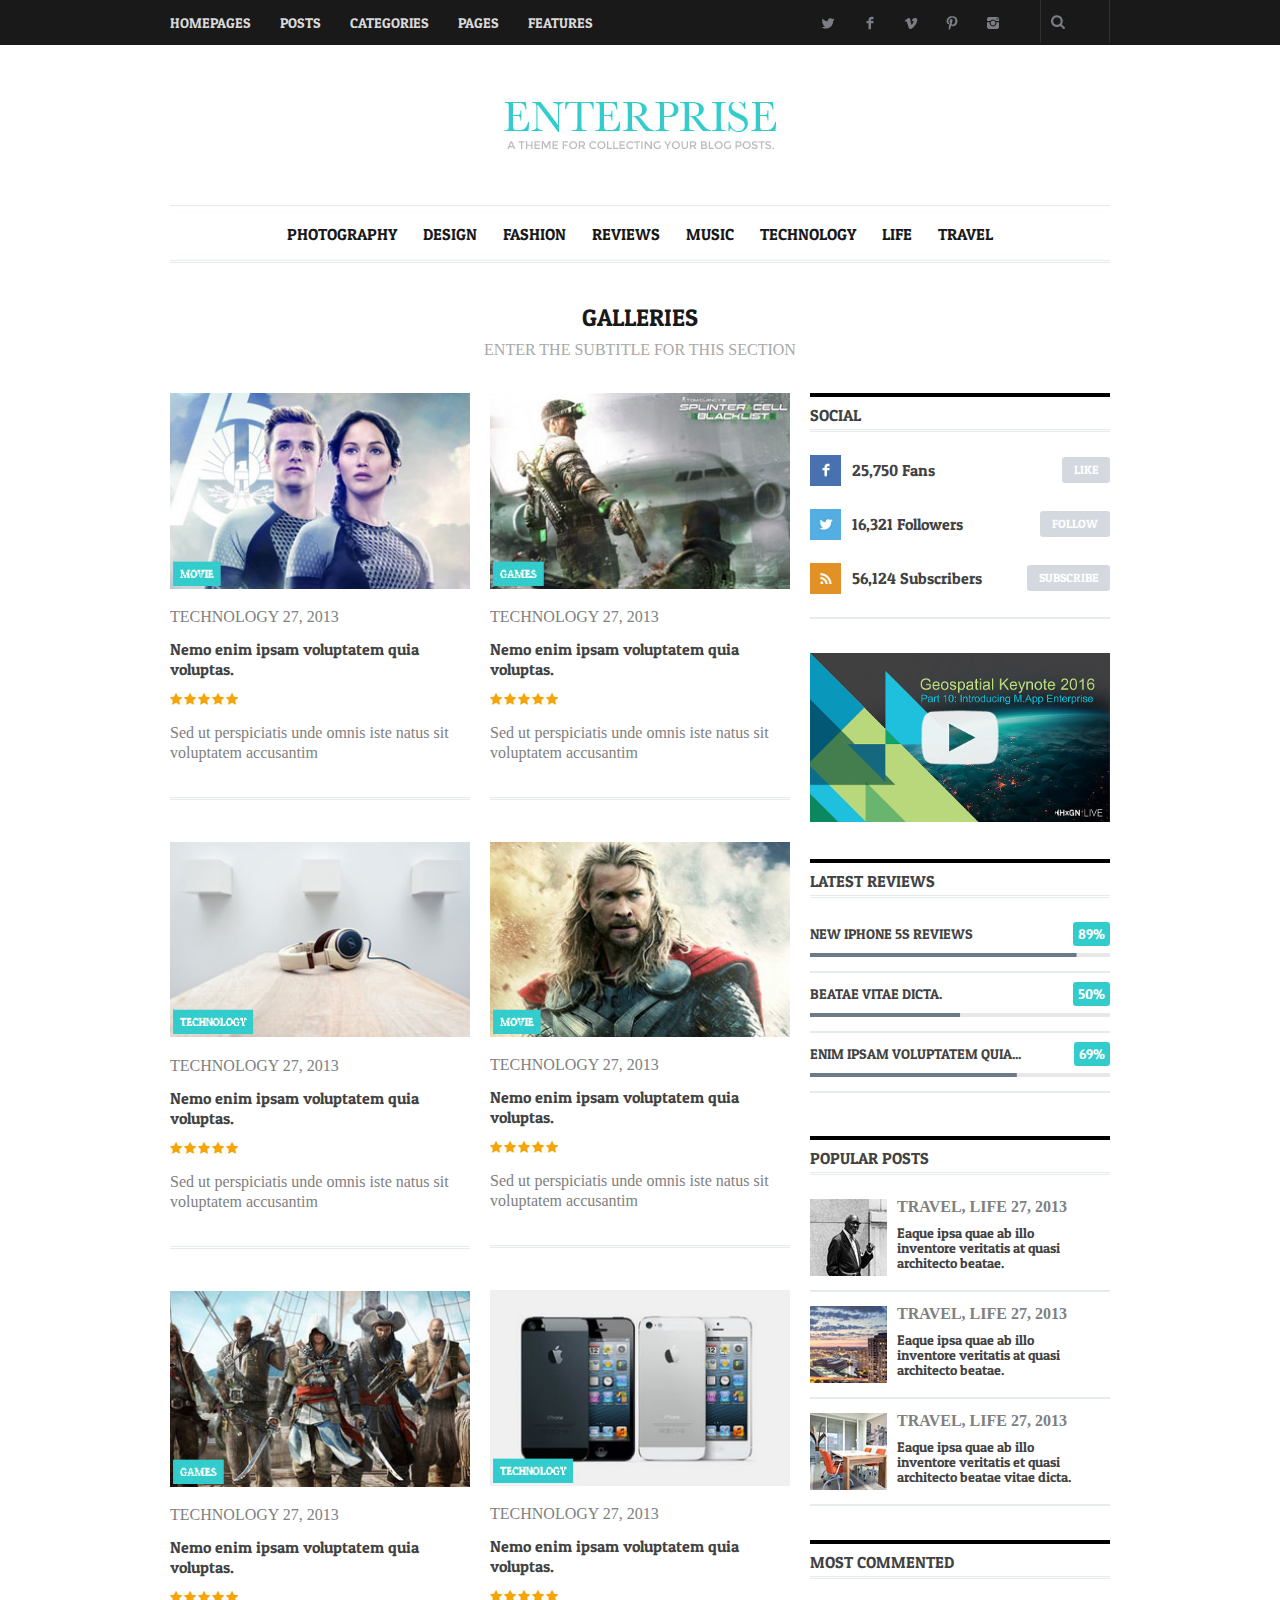
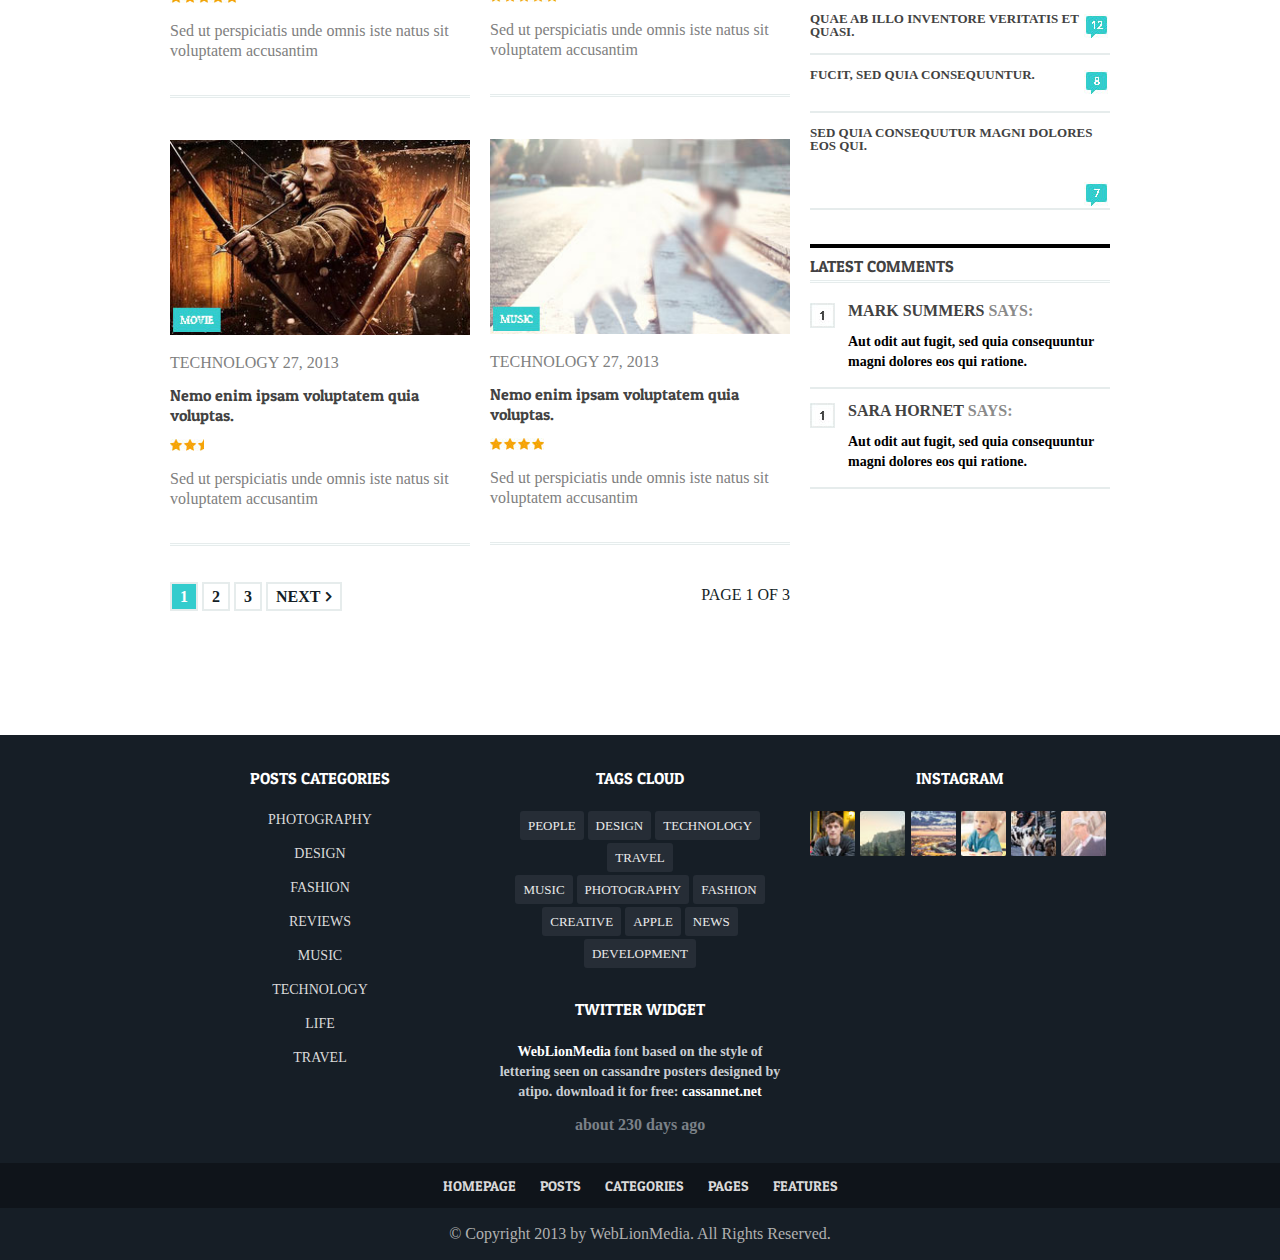
<file: reviews.html>
<!doctype html>
<html>
<head>
<meta charset="utf-8">
<title>Reviews - Enterprise</title>
<link rel="stylesheet" href="assets/css/reset.css" type="text/css">
<link rel="stylesheet" href="assets/css/style.css" type="text/css">
<link rel="stylesheet" href="assets/css/font-awesome.min.css" type="text/css">
</head>

<body>

<div class="top-bar">
  <div class="container">
    <div class="top-nav">
      <ul>
        <li><a href="#">HOMEPAGES</a></li>
        <li><a href="#">POSTS</a></li>
        <li><a href="#">CATEGORIES</a></li>
        <li><a href="#">PAGES</a></li>
        <li><a href="#">FEATURES</a></li>
      </ul>
    </div>
    <!---top-nav--->
    <div class="search">
      <input type="search">
    </div>
    <!---search--->
    <div class="social-icon">
      <ul>
        <li><a href="#" class="social-1"></a></li>
        <li><a href="#" class="social-2"></a></li>
        <li><a href="#" class="social-3"></a></li>
        <li><a href="#" class="social-4"></a></li>
        <li><a href="#" class="social-5"></a></li>
      </ul>
    </div>
    <!---social-icon---> 
  </div>
  <!---container---> 
</div><!---top-bar--->

<div class="container clearfix">
  <header>
    <div class="logo"><img src="assets/img/logo.jpg" alt="LOGO"></div>
    <nav>
            <ul>
                <li><a href="index.html">PHOTOGRAPHY</a></li>
            <li><a href="dp.html">DESIGN</a></li>
            <li><a href="fashion.html">FASHION</a></li>
            <li><a href="reviews.html">REVIEWS</a></li>
            <li><a href="music.html">MUSIC</a></li>
            <li><a href="technology.html">TECHNOLOGY</a></li>
            <li><a href="life.html">LIFE</a></li>
            <li><a href="travel.html">TRAVEL</a></li>
            </ul>
    </nav>
  </header>
 
  <div class="photo-head">
    <h1>GALLERIES</h1>
    <p>ENTER THE SUBTITLE FOR THIS SECTION</p>
  </div>
  <!---top-head--->
 
  <div class="music-section clearfix">
    <div class="one-third">
      
      <div class="one-inner">
        <div class="music-inner"> <img src="assets/img/gal-1.jpg" alt="/">
          <p>TECHNOLOGY 27, 2013</p>
          <h1>Nemo enim ipsam voluptatem quia<br>
            voluptas.</h1>
          <div class="stars">&nbsp;</div>
          <p class="gals">Sed ut perspiciatis unde omnis iste natus sit<br>
          voluptatem accusantim</p>
        </div>
        <!---music-inner---> 
      </div>
      <!---one-inner--->
      
      <div class="one-inner">
        <div class="music-inner"> <img src="assets/img/gal-2.jpg" alt="/">
          <p>TECHNOLOGY 27, 2013</p>
          <h1>Nemo enim ipsam voluptatem quia<br>
            voluptas.</h1>
          <div class="stars">&nbsp;</div>
          <p class="gals">Sed ut perspiciatis unde omnis iste natus sit<br>
          voluptatem accusantim</p>
        </div>
        <!---music-inner---> 
      </div>
      <!---one-inner---> 
      
      <div class="one-inner">
        <div class="music-inner"> <img src="assets/img/gal-3.jpg" alt="/">
          <p>TECHNOLOGY 27, 2013</p>
          <h1>Nemo enim ipsam voluptatem quia<br>
            voluptas.</h1>
          <div class="stars">&nbsp;</div>
          <p class="gals">Sed ut perspiciatis unde omnis iste natus sit<br>
          voluptatem accusantim</p>
        </div>
        <!---music-inner---> 
      </div>
      <!---one-inner---> 
      
      <div class="one-inner">
        <div class="music-inner"> <img src="assets/img/gal-4.jpg" alt="/">
          <p>TECHNOLOGY 27, 2013</p>
          <h1>Nemo enim ipsam voluptatem quia<br>
            voluptas.</h1>
          <div class="star3">&nbsp;</div>
          <p class="gals">Sed ut perspiciatis unde omnis iste natus sit<br>
          voluptatem accusantim</p>
        </div>
        <!---music-inner---> 
      </div>
      <!---one-inner---> 
      
      <div class="links">
      	<ul>
        	<li><a href="#" class="current">1</a></li>
            <li><a href="#">2</a></li>
            <li><a href="#">3</a></li>
            <li><a href="#" class="angle">NEXT</a></li>
        </ul>
      </div><!---links--->
      
    </div>
    <!---one-third--->
    
    <div class="one-third">
      <div class="one-inner">
        <div class="music-inner"> <img src="assets/img/gal-5.jpg" alt="/">
          <p>TECHNOLOGY 27, 2013</p>
          <h1>Nemo enim ipsam voluptatem quia<br>
            voluptas.</h1>
          <div class="stars">&nbsp;</div>
          <p class="gals">Sed ut perspiciatis unde omnis iste natus sit<br>
          voluptatem accusantim</p>
        </div>
        <!---music-inner---> 
      </div>
      <!---one-inner--->
      
      <div class="one-inner">
        <div class="music-inner"> <img src="assets/img/gal-6.jpg" alt="/">
          <p>TECHNOLOGY 27, 2013</p>
          <h1>Nemo enim ipsam voluptatem quia<br>
            voluptas.</h1>
          <div class="stars">&nbsp;</div>
          <p class="gals">Sed ut perspiciatis unde omnis iste natus sit<br>
          voluptatem accusantim</p>
        </div>
        <!---music-inner---> 
      </div>
      <!---one-inner---> 
      
      <div class="one-inner">
        <div class="music-inner"> <img src="assets/img/gal-7.jpg" alt="/">
          <p>TECHNOLOGY 27, 2013</p>
          <h1>Nemo enim ipsam voluptatem quia<br>
            voluptas.</h1>
          <div class="stars">&nbsp;</div>
          <p class="gals">Sed ut perspiciatis unde omnis iste natus sit<br>
          voluptatem accusantim</p>
        </div>
        <!---music-inner---> 
      </div>
      <!---one-inner---> 
      
      <div class="one-inner">
        <div class="music-inner"> <img src="assets/img/gal-8.jpg" alt="/">
          <p>TECHNOLOGY 27, 2013</p>
          <h1>Nemo enim ipsam voluptatem quia<br>
            voluptas.</h1>
          <div class="star4">&nbsp;</div>
          <p class="gals">Sed ut perspiciatis unde omnis iste natus sit<br>
          voluptatem accusantim</p>
        </div>
        <!---music-inner---> 
      </div>
      <!---one-inner---> 
      
      
      <div class="page-of">
      	<p>PAGE 1 OF 3</p>
      </div><!---page-of--->
      
    </div>
    <!---one-third--->
    
    <div class="one-third">
      <div class="m-one">
        <hr class="bold">
        <h1>SOCIAL</h1>
      </div>
      <!---m-one--->
      
      <div class="music-social clearfix"> <img src="assets/img/m-s1.jpg" alt="facebook">
        <h1>25,750 Fans</h1>
        <a href="#">LIKE</a> </div>
      <!---music-social--->
      
      <div class="music-social clearfix"> <img src="assets/img/m-s2.jpg" alt="facebook">
        <h1>16,321 Followers</h1>
        <a href="#">FOLLOW</a> </div>
      <!---music-social--->
      
      <div class="music-social clearfix more"> <img src="assets/img/m-s3.jpg" alt="facebook">
        <h1>56,124 Subscribers</h1>
        <a href="#">SUBSCRIBE</a> </div>
      <!---music-social--->
      <hr class="m-social">
      <div class="enter-img"> <img src="assets/img/m-enterprise.jpg"> </div>
      <!---enter-img--->
      
      <div class="m-one marg">
        <hr class="bold">
        <h1>LATEST REVIEWS</h1>
      </div>
      <!---m-one--->
      
      <div class="latest-reviews clearfix">
        <h1>NEW IPHONE 5S REVIEWS</h1>
        <a href="#">89%</a><br>
        <img src="assets/img/m-review1.jpg"><br>
        <hr class="lat-rev">
        <h1>BEATAE VITAE DICTA.</h1>
        <a href="#">50%</a><br>
        <img src="assets/img/m-review2.jpg"><br>
        <hr class="lat-rev">
        <h1>ENIM IPSAM VOLUPTATEM QUIA...</h1>
        <a href="#">69%</a><br>
        <img src="assets/img/m-review3.jpg"><br>
        <hr class="lat-rev">
      </div>
      <!---latest-reviews--->
      
      <div class="m-one marg">
        <hr class="bold">
        <h1>POPULAR POSTS</h1>
      </div>
      <!---m-one--->
      
      <div class="img-travel clearfix"> <img src="assets/img/latphmin-1.jpg" alt="/">
        <p>TRAVEL, LIFE 27, 2013</p>
        <h1>Eaque ipsa quae ab illo<br>
          inventore veritatis at quasi<br>
          architecto beatae.</h1>
      </div>
      <!---img-travel--->
      <hr class="img-tra">
      <div class="img-travel clearfix"> <img src="assets/img/latphmin-2.jpg" alt="/">
        <p>TRAVEL, LIFE 27, 2013</p>
        <h1>Eaque ipsa quae ab illo<br>
          inventore veritatis at quasi<br>
          architecto beatae.</h1>
      </div>
      <!---img-travel--->
      <hr class="img-tra">
      <div class="img-travel clearfix"> <img src="assets/img/latphmin-4.jpg" alt="/">
        <p>TRAVEL, LIFE 27, 2013</p>
        <h1>Eaque ipsa quae ab illo<br>
          inventore veritatis et quasi<br>
          architecto beatae vitae dicta.</h1>
      </div>
      <!---img-travel--->
      <hr class="img-tra">
      <div class="m-one comment">
        <hr class="bold">
        <h1>MOST COMMENTED</h1>
      </div>
      <!---m-one--->
      
      <div class="most clearfix">
        <p>QUAE AB ILLO INVENTORE VERITATIS ET<br>
          QUASI.</p>
        <img src="assets/img/comm-1.jpg"> </div>
      <!---most--->
      <hr class="most-c">
      <div class="most clearfix">
        <p>FUCIT, SED QUIA CONSEQUUNTUR.</p>
        <img src="assets/img/comm-2.jpg" class="mostimg"> </div>
      <!---most--->
      <hr class="most-c">
      <div class="most clearfix">
        <p>SED QUIA CONSEQUUTUR MAGNI DOLORES<br>
          EOS QUI.</p>
        <img src="assets/img/comm-3.jpg"> </div>
      <!---most--->
      <hr class="most-c">
      <div class="m-one comment">
        <hr class="bold">
        <h1>LATEST COMMENTS</h1>
      </div>
      <!---m-one--->
      
      <div class="lat-com clearfix">
        <div class="latest-img"> <img src="assets/img/lat-com1.jpg"> </div>
        <div class="latest-content">
          <h1>MARK SUMMERS <span>SAYS:</span></h1>
          <p>Aut odit aut fugit, sed quia consequuntur<br>
            magni dolores eos qui ratione.</p>
        </div>
      </div>
      <!---lat-com--->
      <hr class="most-c">
      <div class="lat-com clearfix">
        <div class="latest-img"> <img src="assets/img/lat-com1.jpg"> </div>
        <div class="latest-content">
          <h1>SARA HORNET <span>SAYS:</span></h1>
          <p>Aut odit aut fugit, sed quia consequuntur<br>
            magni dolores eos qui ratione.</p>
        </div>
      </div>
      <!---lat-com--->
      <hr class="most-c">
    </div>
    <!---one-third---> 
  </div>
  <!---music-section---> 
</div>
<!---container--->

<footer class="clearfix">
  <div class="container clearfix">
    <div class="one-third">
      <div class="posts">
        <h1>POSTS CATEGORIES</h1>
        <ul>
          <li><a href="#">PHOTOGRAPHY</a></li>
          <li><a href="#">DESIGN</a></li>
          <li><a href="#">FASHION</a></li>
          <li><a href="#">REVIEWS</a></li>
          <li><a href="#">MUSIC</a></li>
          <li><a href="#">TECHNOLOGY</a></li>
          <li><a href="#">LIFE</a></li>
          <li><a href="#">TRAVEL</a></li>
        </ul>
      </div>
      <!---posts---> 
    </div>
    <!---one-third--->
    
    <div class="one-third">
      <div class="tags">
        <h1>TAGS CLOUD</h1>
        <div class="tags-links"> <a href="#">PEOPLE</a> <a href="#">DESIGN</a> <a href="#">TECHNOLOGY</a> <a href="#">TRAVEL</a><br>
          <a href="#">MUSIC</a> <a href="#">PHOTOGRAPHY</a> <a href="#">FASHION</a><br>
          <a href="#">CREATIVE</a> <a href="#">APPLE</a> <a href="#">NEWS</a> <a href="#">DEVELOPMENT</a> </div>
        <!---tags-links--->
        <h1>TWITTER WIDGET</h1>
        <p><span>WebLionMedia</span> font based on the style of<br>
          lettering seen on cassandre posters designed by<br>
          atipo. download it for free: <span>cassannet.net</span></p>
        <h2>about 230 days ago</h2>
      </div>
      <!---tags---> 
    </div>
    <!---one-third--->
    
    <div class="one-third">
      <div class="insta">
        <h1>INSTAGRAM</h1>
        <ul>
          <li><img src="assets/img/insta-1.jpg" alt="/"></li>
          <li><img src="assets/img/insta-2.jpg" alt="/"></li>
          <li><img src="assets/img/insta-3.jpg" alt="/"></li>
          <li><img src="assets/img/insta-4.jpg" alt="/"></li>
          <li><img src="assets/img/insta-5.jpg" alt="/"></li>
          <li><img src="assets/img/insta-6.jpg" alt="/"></li>
        </ul>
      </div>
      <!---insta---> 
    </div>
    <!---one-third---> 
    
  </div>
  <!---container--->
  
  <div class="foot-middle">
    <ul>
      <li><a href="#">HOMEPAGE</a></li>
      <li><a href="#">POSTS</a></li>
      <li><a href="#">CATEGORIES</a></li>
      <li><a href="#">PAGES</a></li>
      <li><a href="#">FEATURES</a></li>
    </ul>
  </div>
  <!---foot-middle--->
  
  <div class="foot-end">
    <p>&copy; Copyright 2013 by WebLionMedia. All Rights Reserved.</p>
  </div>
  <!---foot-end---> 
  
</footer>
</body>
</html>

</body>
</html>
</file>
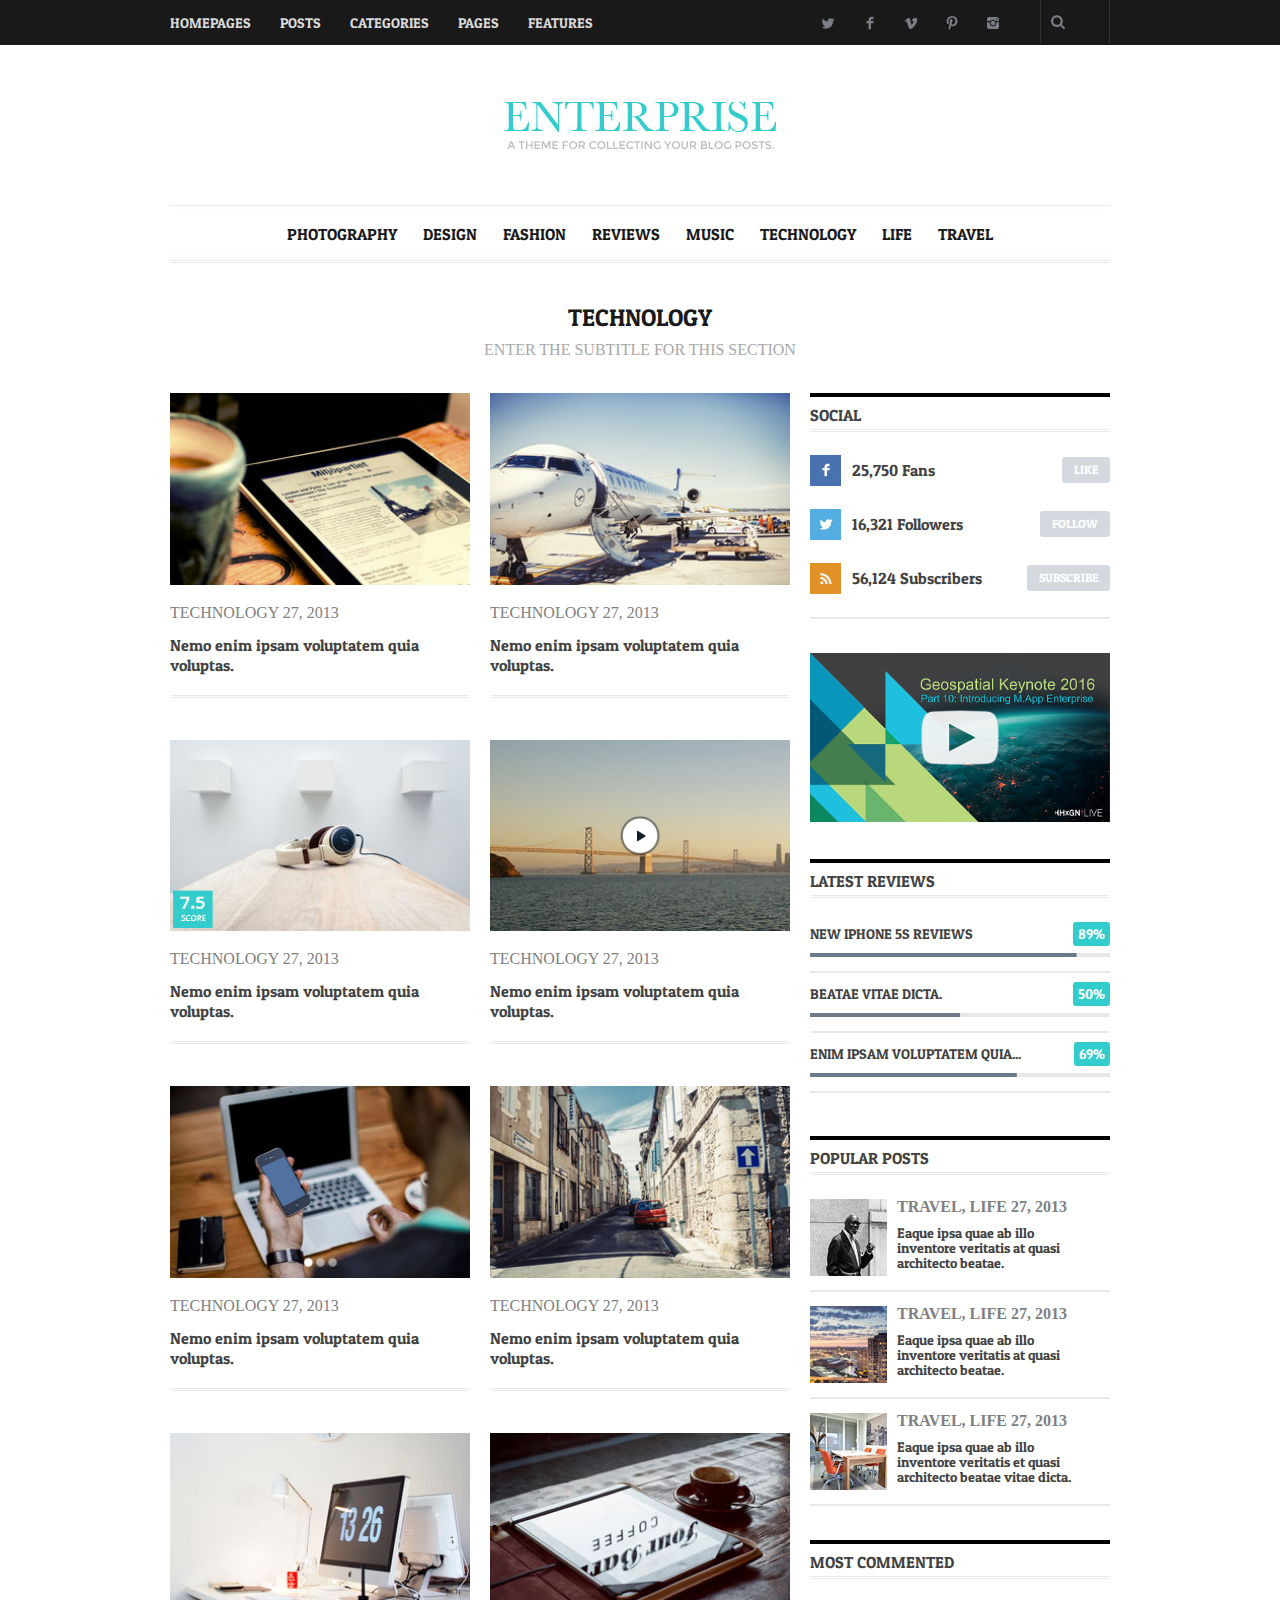
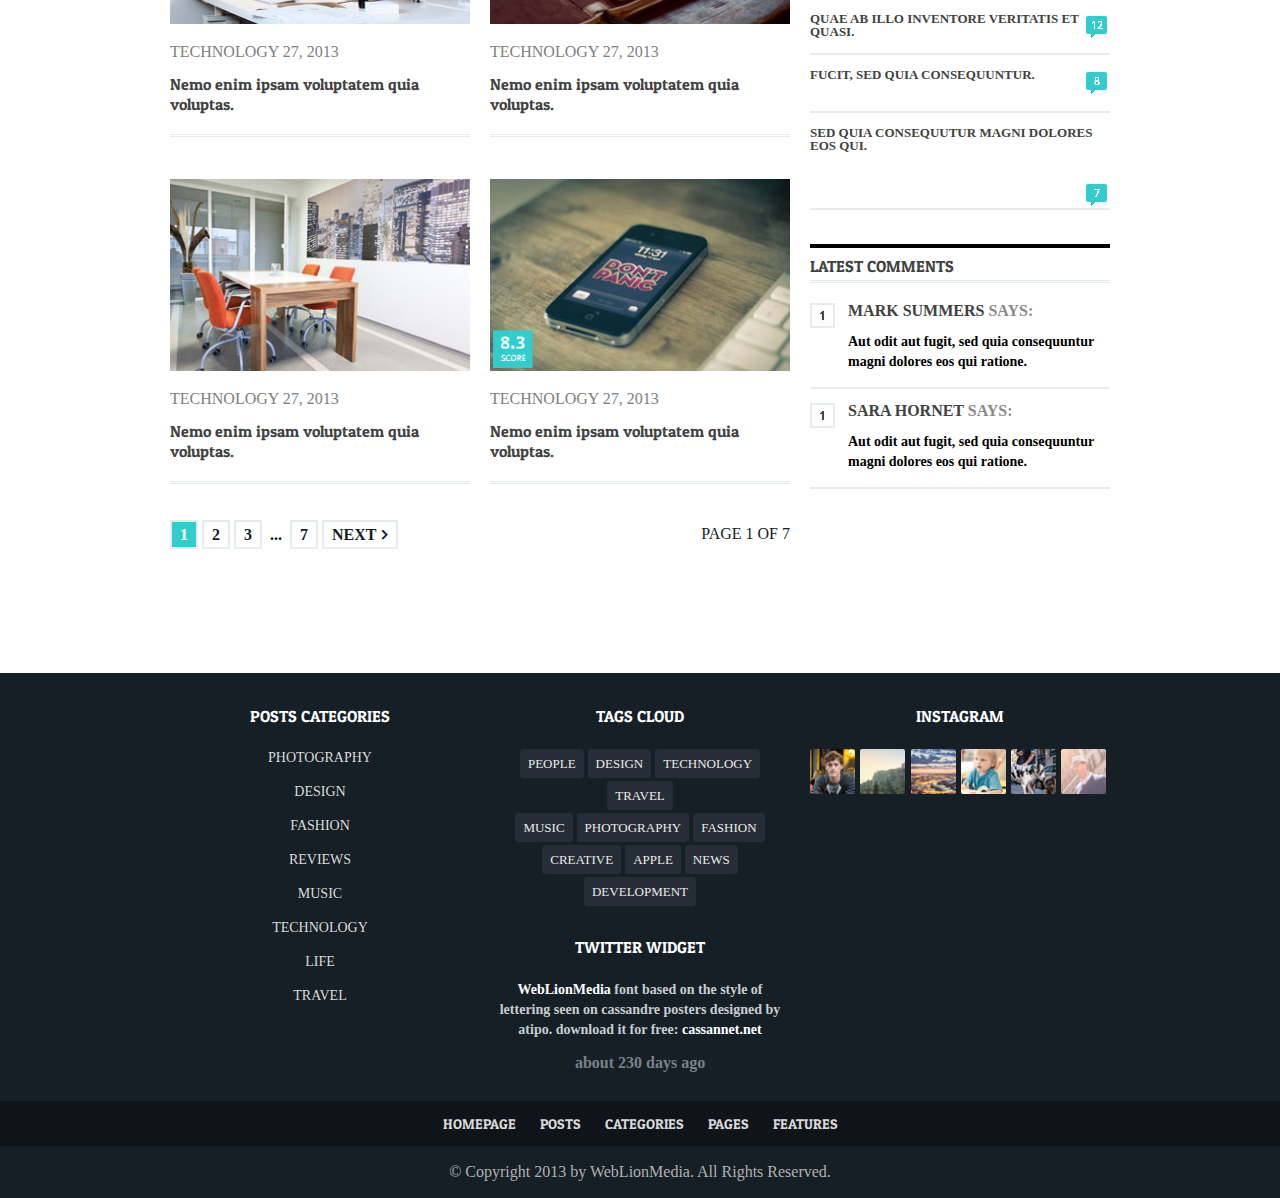
<file: technology.html>
<!doctype html>
<html>
<head>
<meta charset="utf-8">
<title>Technology - Enterprise</title>
<link rel="stylesheet" href="assets/css/reset.css" type="text/css">
<link rel="stylesheet" href="assets/css/style.css" type="text/css">
<link rel="stylesheet" href="assets/css/font-awesome.min.css" type="text/css">
</head>

<body>

<div class="top-bar">
  <div class="container">
    <div class="top-nav">
      <ul>
        <li><a href="#">HOMEPAGES</a></li>
        <li><a href="#">POSTS</a></li>
        <li><a href="#">CATEGORIES</a></li>
        <li><a href="#">PAGES</a></li>
        <li><a href="#">FEATURES</a></li>
      </ul>
    </div>
    <!---top-nav--->
    <div class="search">
      <input type="search">
    </div>
    <!---search--->
    <div class="social-icon">
      <ul>
        <li><a href="#" class="social-1"></a></li>
        <li><a href="#" class="social-2"></a></li>
        <li><a href="#" class="social-3"></a></li>
        <li><a href="#" class="social-4"></a></li>
        <li><a href="#" class="social-5"></a></li>
      </ul>
    </div>
    <!---social-icon---> 
  </div>
  <!---container---> 
</div><!---top-bar--->

<div class="container clearfix">
  <header>
    <div class="logo"><img src="assets/img/logo.jpg" alt="LOGO"></div>
    <nav>
            <ul>
                <li><a href="index.html">PHOTOGRAPHY</a></li>
            <li><a href="dp.html">DESIGN</a></li>
            <li><a href="fashion.html">FASHION</a></li>
            <li><a href="reviews.html">REVIEWS</a></li>
            <li><a href="music.html">MUSIC</a></li>
            <li><a href="technology.html">TECHNOLOGY</a></li>
            <li><a href="life.html">LIFE</a></li>
            <li><a href="travel.html">TRAVEL</a></li>
            </ul>
    </nav>
  </header>
 
  <div class="photo-head">
    <h1>TECHNOLOGY</h1>
    <p>ENTER THE SUBTITLE FOR THIS SECTION</p>
  </div>
  <!---top-head--->
 
  <div class="music-section clearfix">
    <div class="one-third">
      <div class="one-inner">
        <div class="music-inner"> <img src="assets/img/tech-1.jpg" alt="/">
          <p>TECHNOLOGY 27, 2013</p>
          <h1>Nemo enim ipsam voluptatem quia<br>
            voluptas.</h1>
        </div>
        <!---music-inner---> 
      </div>
      <!---one-inner--->
      
      <div class="one-inner">
        <div class="music-inner"> <img src="assets/img/tech-2.jpg" alt="/">
          <p>TECHNOLOGY 27, 2013</p>
          <h1>Nemo enim ipsam voluptatem quia<br>
            voluptas.</h1>
        </div>
        <!---music-inner---> 
      </div>
      <!---one-inner--->
      
      <div class="one-inner">
        <div class="music-inner"> <img src="assets/img/tech-3.jpg" alt="/">
          <p>TECHNOLOGY 27, 2013</p>
          <h1>Nemo enim ipsam voluptatem quia<br>
            voluptas.</h1>
        </div>
        <!---music-inner---> 
      </div>
      <!---one-inner---> 
      
      <div class="one-inner">
        <div class="music-inner"> <img src="assets/img/tech-4.jpg" alt="/">
          <p>TECHNOLOGY 27, 2013</p>
          <h1>Nemo enim ipsam voluptatem quia<br>
            voluptas.</h1>
        </div>
        <!---music-inner---> 
      </div>
      <!---one-inner---> 
      
      <div class="one-inner">
        <div class="music-inner"> <img src="assets/img/tech-5.jpg" alt="/">
          <p>TECHNOLOGY 27, 2013</p>
          <h1>Nemo enim ipsam voluptatem quia<br>
            voluptas.</h1>
        </div>
        <!---music-inner---> 
      </div>
      <!---one-inner---> 
      
      <div class="links">
      	<ul>
        	<li><a href="#" class="current">1</a></li>
            <li><a href="#">2</a></li>
            <li><a href="#">3</a></li>
            <li class="bold">...</li>
            <li><a href="#">7</a></li>
            <li><a href="#" class="angle">NEXT</a></li>
        </ul>
      </div><!---links--->
      
    </div>
    <!---one-third--->
    
    <div class="one-third">
      <div class="one-inner">
        <div class="music-inner"> <img src="assets/img/tech-6.jpg" alt="/">
          <p>TECHNOLOGY 27, 2013</p>
          <h1>Nemo enim ipsam voluptatem quia<br>
            voluptas.</h1>
        </div>
        <!---music-inner---> 
      </div>
      <!---one-inner--->
      
      <div class="one-inner">
        <div class="music-inner"> <img src="assets/img/tech-7.jpg" alt="/">
          <p>TECHNOLOGY 27, 2013</p>
          <h1>Nemo enim ipsam voluptatem quia<br>
            voluptas.</h1>
        </div>
        <!---music-inner---> 
      </div>
      <!---one-inner---> 
      
      <div class="one-inner">
        <div class="music-inner"> <img src="assets/img/tech-8.jpg" alt="/">
          <p>TECHNOLOGY 27, 2013</p>
          <h1>Nemo enim ipsam voluptatem quia<br>
            voluptas.</h1>
        </div>
        <!---music-inner---> 
      </div>
      <!---one-inner---> 
      
      <div class="one-inner">
        <div class="music-inner"> <img src="assets/img/tech-9.jpg" alt="/">
          <p>TECHNOLOGY 27, 2013</p>
          <h1>Nemo enim ipsam voluptatem quia<br>
            voluptas.</h1>
        </div>
        <!---music-inner---> 
      </div>
      <!---one-inner---> 
      
      <div class="one-inner">
        <div class="music-inner"> <img src="assets/img/tech-10.jpg" alt="/">
          <p>TECHNOLOGY 27, 2013</p>
          <h1>Nemo enim ipsam voluptatem quia<br>
            voluptas.</h1>
        </div>
        <!---music-inner---> 
      </div>
      <!---one-inner--->
      
      <div class="page-of">
      	<p>PAGE 1 OF 7</p>
      </div><!---page-of--->
      
    </div>
    <!---one-third--->
    
    <div class="one-third">
      <div class="m-one">
        <hr class="bold">
        <h1>SOCIAL</h1>
      </div>
      <!---m-one--->
      
      <div class="music-social clearfix"> <img src="assets/img/m-s1.jpg" alt="facebook">
        <h1>25,750 Fans</h1>
        <a href="#">LIKE</a> </div>
      <!---music-social--->
      
      <div class="music-social clearfix"> <img src="assets/img/m-s2.jpg" alt="facebook">
        <h1>16,321 Followers</h1>
        <a href="#">FOLLOW</a> </div>
      <!---music-social--->
      
      <div class="music-social clearfix more"> <img src="assets/img/m-s3.jpg" alt="facebook">
        <h1>56,124 Subscribers</h1>
        <a href="#">SUBSCRIBE</a> </div>
      <!---music-social--->
      <hr class="m-social">
      <div class="enter-img"> <img src="assets/img/m-enterprise.jpg"> </div>
      <!---enter-img--->
      
      <div class="m-one marg">
        <hr class="bold">
        <h1>LATEST REVIEWS</h1>
      </div>
      <!---m-one--->
      
      <div class="latest-reviews clearfix">
        <h1>NEW IPHONE 5S REVIEWS</h1>
        <a href="#">89%</a><br>
        <img src="assets/img/m-review1.jpg"><br>
        <hr class="lat-rev">
        <h1>BEATAE VITAE DICTA.</h1>
        <a href="#">50%</a><br>
        <img src="assets/img/m-review2.jpg"><br>
        <hr class="lat-rev">
        <h1>ENIM IPSAM VOLUPTATEM QUIA...</h1>
        <a href="#">69%</a><br>
        <img src="assets/img/m-review3.jpg"><br>
        <hr class="lat-rev">
      </div>
      <!---latest-reviews--->
      
      <div class="m-one marg">
        <hr class="bold">
        <h1>POPULAR POSTS</h1>
      </div>
      <!---m-one--->
      
      <div class="img-travel clearfix"> <img src="assets/img/latphmin-1.jpg" alt="/">
        <p>TRAVEL, LIFE 27, 2013</p>
        <h1>Eaque ipsa quae ab illo<br>
          inventore veritatis at quasi<br>
          architecto beatae.</h1>
      </div>
      <!---img-travel--->
      <hr class="img-tra">
      <div class="img-travel clearfix"> <img src="assets/img/latphmin-2.jpg" alt="/">
        <p>TRAVEL, LIFE 27, 2013</p>
        <h1>Eaque ipsa quae ab illo<br>
          inventore veritatis at quasi<br>
          architecto beatae.</h1>
      </div>
      <!---img-travel--->
      <hr class="img-tra">
      <div class="img-travel clearfix"> <img src="assets/img/latphmin-4.jpg" alt="/">
        <p>TRAVEL, LIFE 27, 2013</p>
        <h1>Eaque ipsa quae ab illo<br>
          inventore veritatis et quasi<br>
          architecto beatae vitae dicta.</h1>
      </div>
      <!---img-travel--->
      <hr class="img-tra">
      <div class="m-one comment">
        <hr class="bold">
        <h1>MOST COMMENTED</h1>
      </div>
      <!---m-one--->
      
      <div class="most clearfix">
        <p>QUAE AB ILLO INVENTORE VERITATIS ET<br>
          QUASI.</p>
        <img src="assets/img/comm-1.jpg"> </div>
      <!---most--->
      <hr class="most-c">
      <div class="most clearfix">
        <p>FUCIT, SED QUIA CONSEQUUNTUR.</p>
        <img src="assets/img/comm-2.jpg" class="mostimg"> </div>
      <!---most--->
      <hr class="most-c">
      <div class="most clearfix">
        <p>SED QUIA CONSEQUUTUR MAGNI DOLORES<br>
          EOS QUI.</p>
        <img src="assets/img/comm-3.jpg"> </div>
      <!---most--->
      <hr class="most-c">
      <div class="m-one comment">
        <hr class="bold">
        <h1>LATEST COMMENTS</h1>
      </div>
      <!---m-one--->
      
      <div class="lat-com clearfix">
        <div class="latest-img"> <img src="assets/img/lat-com1.jpg"> </div>
        <div class="latest-content">
          <h1>MARK SUMMERS <span>SAYS:</span></h1>
          <p>Aut odit aut fugit, sed quia consequuntur<br>
            magni dolores eos qui ratione.</p>
        </div>
      </div>
      <!---lat-com--->
      <hr class="most-c">
      <div class="lat-com clearfix">
        <div class="latest-img"> <img src="assets/img/lat-com1.jpg"> </div>
        <div class="latest-content">
          <h1>SARA HORNET <span>SAYS:</span></h1>
          <p>Aut odit aut fugit, sed quia consequuntur<br>
            magni dolores eos qui ratione.</p>
        </div>
      </div>
      <!---lat-com--->
      <hr class="most-c">
    </div>
    <!---one-third---> 
  </div>
  <!---music-section---> 
</div>
<!---container--->

<footer class="clearfix">
  <div class="container clearfix">
    <div class="one-third">
      <div class="posts">
        <h1>POSTS CATEGORIES</h1>
        <ul>
          <li><a href="#">PHOTOGRAPHY</a></li>
          <li><a href="#">DESIGN</a></li>
          <li><a href="#">FASHION</a></li>
          <li><a href="#">REVIEWS</a></li>
          <li><a href="#">MUSIC</a></li>
          <li><a href="#">TECHNOLOGY</a></li>
          <li><a href="#">LIFE</a></li>
          <li><a href="#">TRAVEL</a></li>
        </ul>
      </div>
      <!---posts---> 
    </div>
    <!---one-third--->
    
    <div class="one-third">
      <div class="tags">
        <h1>TAGS CLOUD</h1>
        <div class="tags-links"> <a href="#">PEOPLE</a> <a href="#">DESIGN</a> <a href="#">TECHNOLOGY</a> <a href="#">TRAVEL</a><br>
          <a href="#">MUSIC</a> <a href="#">PHOTOGRAPHY</a> <a href="#">FASHION</a><br>
          <a href="#">CREATIVE</a> <a href="#">APPLE</a> <a href="#">NEWS</a> <a href="#">DEVELOPMENT</a> </div>
        <!---tags-links--->
        <h1>TWITTER WIDGET</h1>
        <p><span>WebLionMedia</span> font based on the style of<br>
          lettering seen on cassandre posters designed by<br>
          atipo. download it for free: <span>cassannet.net</span></p>
        <h2>about 230 days ago</h2>
      </div>
      <!---tags---> 
    </div>
    <!---one-third--->
    
    <div class="one-third">
      <div class="insta">
        <h1>INSTAGRAM</h1>
        <ul>
          <li><img src="assets/img/insta-1.jpg" alt="/"></li>
          <li><img src="assets/img/insta-2.jpg" alt="/"></li>
          <li><img src="assets/img/insta-3.jpg" alt="/"></li>
          <li><img src="assets/img/insta-4.jpg" alt="/"></li>
          <li><img src="assets/img/insta-5.jpg" alt="/"></li>
          <li><img src="assets/img/insta-6.jpg" alt="/"></li>
        </ul>
      </div>
      <!---insta---> 
    </div>
    <!---one-third---> 
    
  </div>
  <!---container--->
  
  <div class="foot-middle">
    <ul>
      <li><a href="#">HOMEPAGE</a></li>
      <li><a href="#">POSTS</a></li>
      <li><a href="#">CATEGORIES</a></li>
      <li><a href="#">PAGES</a></li>
      <li><a href="#">FEATURES</a></li>
    </ul>
  </div>
  <!---foot-middle--->
  
  <div class="foot-end">
    <p>&copy; Copyright 2013 by WebLionMedia. All Rights Reserved.</p>
  </div>
  <!---foot-end---> 
  
</footer>
</body>
</html>
</file>
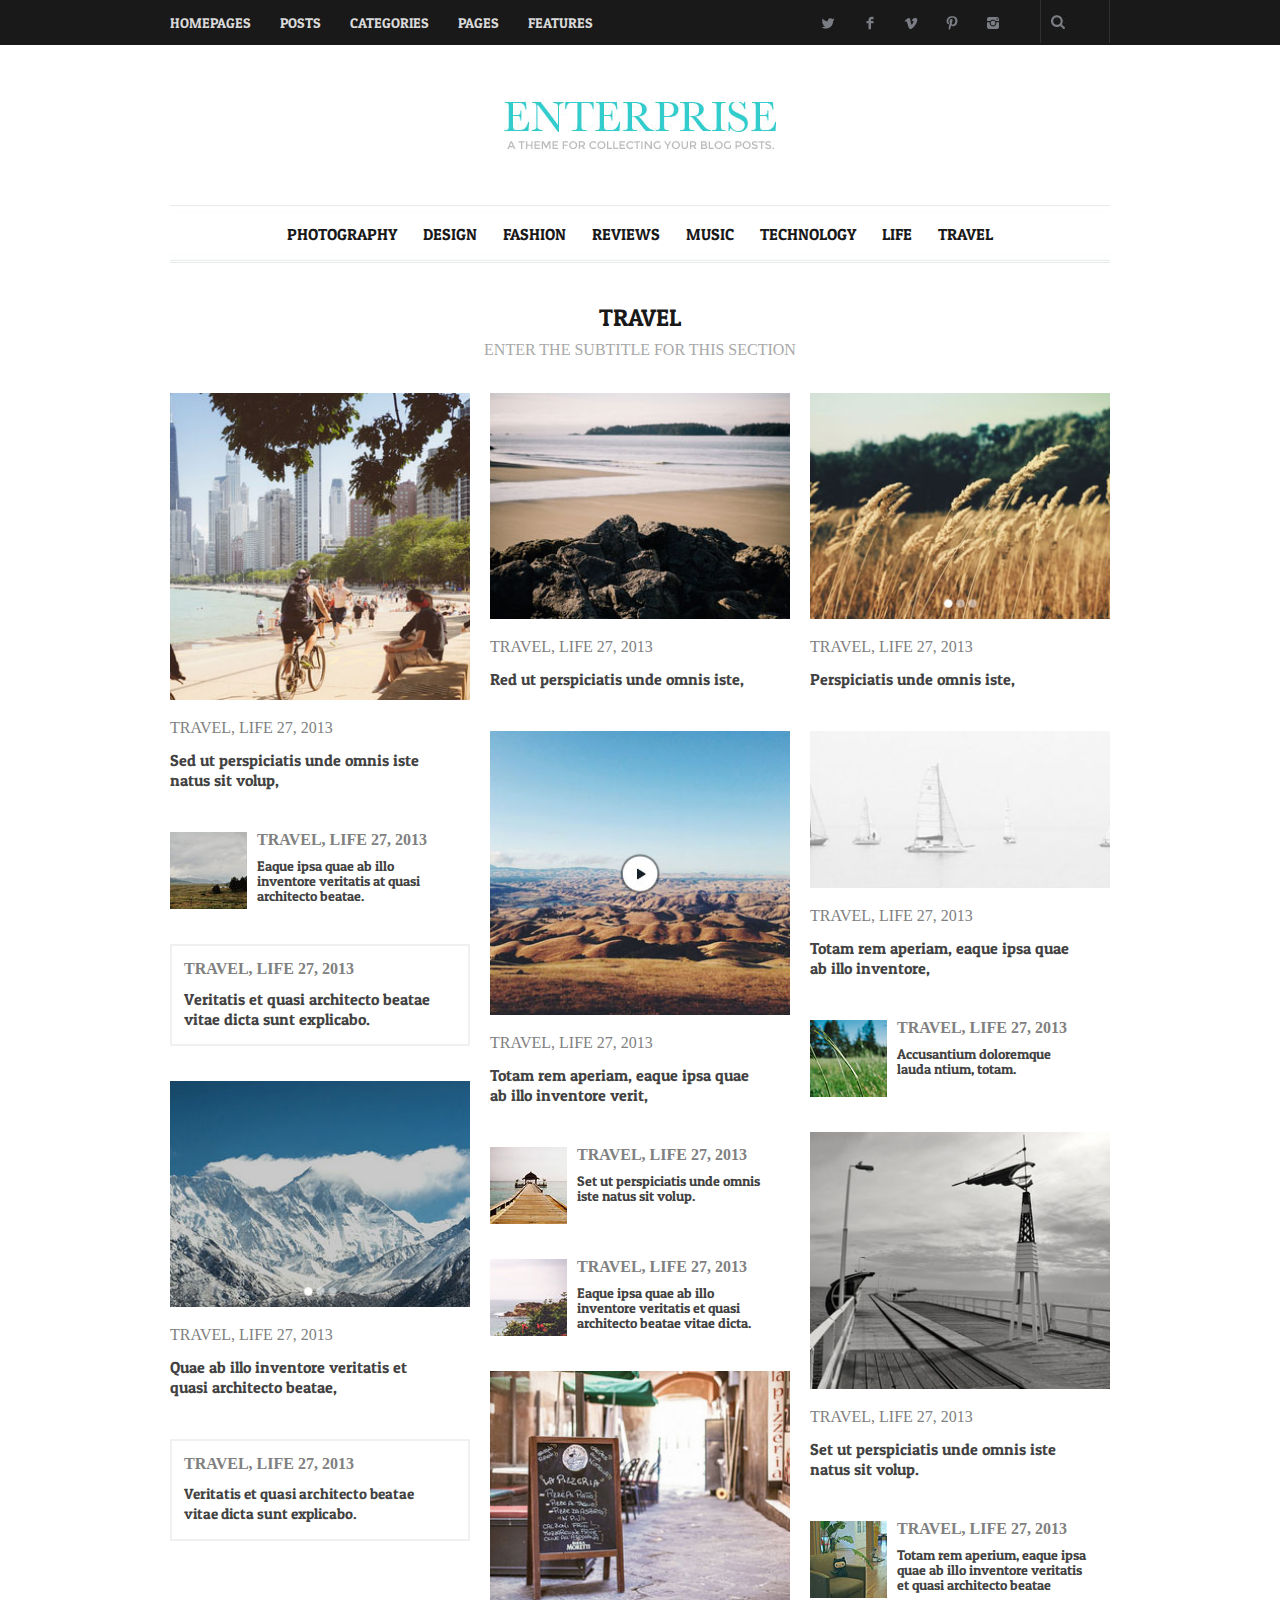
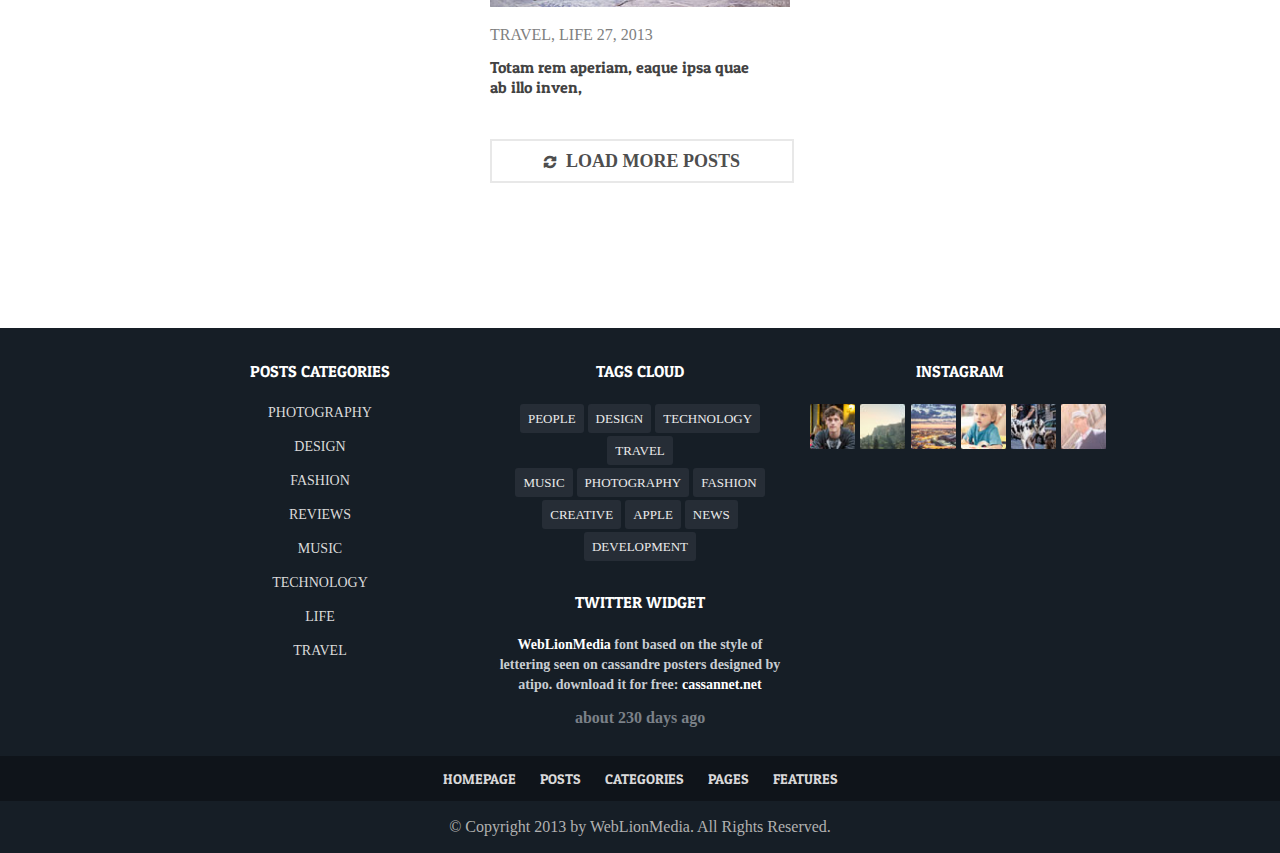
<file: travel.html>
<!doctype html>
<html>
<head>
<meta charset="utf-8">
<title>Travel - Enterprise</title>
<link rel="stylesheet" href="assets/css/reset.css" type="text/css">
<link rel="stylesheet" href="assets/css/style.css" type="text/css">
<link rel="stylesheet" href="assets/css/font-awesome.min.css" type="text/css">
</head>

<body>

<div class="top-bar">
  <div class="container">
    <div class="top-nav">
      <ul>
        <li><a href="#">HOMEPAGES</a></li>
        <li><a href="#">POSTS</a></li>
        <li><a href="#">CATEGORIES</a></li>
        <li><a href="#">PAGES</a></li>
        <li><a href="#">FEATURES</a></li>
      </ul>
    </div>
    <!---top-nav--->
    <div class="search">
      <input type="search">
    </div>
    <!---search--->
    <div class="social-icon">
      <ul>
        <li><a href="#" class="social-1"></a></li>
        <li><a href="#" class="social-2"></a></li>
        <li><a href="#" class="social-3"></a></li>
        <li><a href="#" class="social-4"></a></li>
        <li><a href="#" class="social-5"></a></li>
      </ul>
    </div>
    <!---social-icon---> 
  </div>
  <!---container---> 
</div><!---top-bar--->

<div class="container">
  <header>
    <div class="logo"><img src="assets/img/logo.jpg" alt="LOGO"></div>
    <nav>
            <ul>
                <li><a href="index.html">PHOTOGRAPHY</a></li>
            <li><a href="dp.html">DESIGN</a></li>
            <li><a href="fashion.html">FASHION</a></li>
            <li><a href="reviews.html">REVIEWS</a></li>
            <li><a href="music.html">MUSIC</a></li>
            <li><a href="technology.html">TECHNOLOGY</a></li>
            <li><a href="life.html">LIFE</a></li>
            <li><a href="travel.html">TRAVEL</a></li>
            </ul>
    </nav>
  </header>
  <div class="photo-head">
    <h1>TRAVEL</h1>
    <p>ENTER THE SUBTITLE FOR THIS SECTION</p>
  </div>
  <!---top-head--->
  
  <div class="photo-content clearfix">
    <div class="one-third">
      <div class="one-inner"> <img src="assets/img/tra-1.jpg" alt="/">
        <p>TRAVEL, LIFE 27, 2013</p>
        <h1>Sed ut perspiciatis unde omnis iste<br>
          natus sit volup, </h1>
      </div>
      <!---one-inner--->
      
      <div class="img-travel clearfix"> <img src="assets/img/stra-1.jpg" alt="/">
        <p>TRAVEL, LIFE 27, 2013</p>
        <h1>Eaque ipsa quae ab illo<br>
          inventore veritatis at quasi<br>
          architecto beatae.</h1>
      </div>
      <!---img-travel--->
      
      <div class="travel">
        <p>TRAVEL, LIFE 27, 2013</p>
        <h1>Veritatis et quasi architecto beatae<br>
          vitae dicta sunt explicabo.</h1>
      </div>
      <!---travel--->
      
      <div class="one-inner"> <img src="assets/img/tra-2.jpg" alt="/">
        <p>TRAVEL, LIFE 27, 2013</p>
        <h1>Quae ab illo inventore veritatis et<br>
          quasi architecto beatae,</h1>
      </div>
      <!---one-inner--->
      
      <div class="travel">
        <p>TRAVEL, LIFE 27, 2013</p>
        <h1>Veritatis et quasi architecto beatae<br>
          vitae dicta sunt explicabo.</h1>
      </div>
      <!---travel---> 
    </div>
    <!---onethird--->
    
    <div class="one-third">
      <div class="one-inner"> <img src="assets/img/tra-3.jpg" alt="/">
        <p>TRAVEL, LIFE 27, 2013</p>
        <h1>Red ut perspiciatis unde omnis iste,</h1>
      </div>
      <!---one-inner--->
      
      <div class="one-inner"> <img src="assets/img/tra-4.jpg" alt="/">
        <p>TRAVEL, LIFE 27, 2013</p>
        <h1>Totam rem aperiam, eaque ipsa quae<br>
          ab illo inventore verit,</h1>
      </div>
      <!---one-inner--->
      
      <div class="img-travel clearfix"> <img src="assets/img/stra-2.jpg" alt="/">
        <p>TRAVEL, LIFE 27, 2013</p>
        <h1>Set ut perspiciatis unde omnis<br>
          iste natus sit volup.</h1>
      </div>
      <!---img-travel--->
      
      <div class="img-travel clearfix"> <img src="assets/img/stra-3.jpg" alt="/">
        <p>TRAVEL, LIFE 27, 2013</p>
        <h1>Eaque ipsa quae ab illo<br>
          inventore veritatis et quasi<br>
          architecto beatae vitae dicta.</h1>
      </div>
      <!---img-travel--->
      
      <div class="one-inner"> <img src="assets/img/tra-5.jpg" alt="/">
        <p>TRAVEL, LIFE 27, 2013</p>
        <h1>Totam rem aperiam, eaque ipsa quae<br>
          ab illo inven,</h1>
      </div>
      <!---one-inner---> 
      
      <div class="load-link">
            	<a href="#" class="reload">LOAD MORE POSTS</a>
      </div><!---load-link--->
    </div>
    <!---onethird--->
    
    <div class="one-third">
      <div class="one-inner"> <img src="assets/img/tra-6.jpg" alt="/">
        <p>TRAVEL, LIFE 27, 2013</p>
        <h1>Perspiciatis unde omnis iste,</h1>
      </div>
      <!---one-inner--->
      
      <div class="one-inner"> <img src="assets/img/tra-7.jpg" alt="/">
        <p>TRAVEL, LIFE 27, 2013</p>
        <h1>Totam rem aperiam, eaque ipsa quae<br>
          ab illo inventore,</h1>
      </div>
      <!---one-inner--->
      
      <div class="img-travel clearfix"> <img src="assets/img/stra-4.jpg" alt="/">
        <p>TRAVEL, LIFE 27, 2013</p>
        <h1>Accusantium doloremque<br>
          lauda ntium, totam.</h1>
      </div>
      <!---img-travel--->
      
      <div class="one-inner photo-margins"> <img src="assets/img/tra-8.jpg" alt="/">
        <p>TRAVEL, LIFE 27, 2013</p>
        <h1>Set ut perspiciatis unde omnis iste<br>
          natus sit volup.</h1>
      </div>
      <!---one-inner--->
      
      <div class="img-travel clearfix"> <img src="assets/img/latphmin-6.jpg" alt="/">
        <p>TRAVEL, LIFE 27, 2013</p>
        <h1>Totam rem aperium, eaque ipsa<br>
          quae ab illo inventore veritatis<br>
          et quasi architecto beatae</h1>
      </div>
      <!---img-travel---> 
    </div>
    <!---onethird---> 
  </div>
  <!---photo-content---> 
  
</div>
<!---container--->

<footer class="clearfix">
  <div class="container clearfix">
    <div class="one-third">
      <div class="posts">
        <h1>POSTS CATEGORIES</h1>
        <ul>
          <li><a href="#">PHOTOGRAPHY</a></li>
          <li><a href="#">DESIGN</a></li>
          <li><a href="#">FASHION</a></li>
          <li><a href="#">REVIEWS</a></li>
          <li><a href="#">MUSIC</a></li>
          <li><a href="#">TECHNOLOGY</a></li>
          <li><a href="#">LIFE</a></li>
          <li><a href="#">TRAVEL</a></li>
        </ul>
      </div>
      <!---posts---> 
    </div>
    <!---one-third--->
    
    <div class="one-third">
      <div class="tags">
        <h1>TAGS CLOUD</h1>
        <div class="tags-links"> <a href="#">PEOPLE</a> <a href="#">DESIGN</a> <a href="#">TECHNOLOGY</a> <a href="#">TRAVEL</a><br>
          <a href="#">MUSIC</a> <a href="#">PHOTOGRAPHY</a> <a href="#">FASHION</a><br>
          <a href="#">CREATIVE</a> <a href="#">APPLE</a> <a href="#">NEWS</a> <a href="#">DEVELOPMENT</a> </div>
        <!---tags-links--->
        <h1>TWITTER WIDGET</h1>
        <p><span>WebLionMedia</span> font based on the style of<br>
          lettering seen on cassandre posters designed by<br>
          atipo. download it for free: <span>cassannet.net</span></p>
        <h2>about 230 days ago</h2>
      </div>
      <!---tags---> 
    </div>
    <!---one-third--->
    
    <div class="one-third">
      <div class="insta">
        <h1>INSTAGRAM</h1>
        <ul>
          <li><img src="assets/img/insta-1.jpg" alt="/"></li>
          <li><img src="assets/img/insta-2.jpg" alt="/"></li>
          <li><img src="assets/img/insta-3.jpg" alt="/"></li>
          <li><img src="assets/img/insta-4.jpg" alt="/"></li>
          <li><img src="assets/img/insta-5.jpg" alt="/"></li>
          <li><img src="assets/img/insta-6.jpg" alt="/"></li>
        </ul>
      </div>
      <!---insta---> 
    </div>
    <!---one-third---> 
    
  </div>
  <!---container--->
  
  <div class="foot-middle">
    <ul>
      <li><a href="#">HOMEPAGE</a></li>
      <li><a href="#">POSTS</a></li>
      <li><a href="#">CATEGORIES</a></li>
      <li><a href="#">PAGES</a></li>
      <li><a href="#">FEATURES</a></li>
    </ul>
  </div>
  <!---foot-middle--->
  
  <div class="foot-end">
    <p>&copy; Copyright 2013 by WebLionMedia. All Rights Reserved.</p>
  </div>
  <!---foot-end---> 
  
</footer>
</body>
</html>
</file>
<file: assets/css/style.css>
/********************************************PHOTOGRAPHY-START***********************************/
@font-face {
	src: url(../fonts/PatuaOne-Regular.ttf);
	font-family: p-one;
}
.container {
	width: 940px;
	margin: 0 auto;
}
p {
	font-family: calibri;
	color: #808080;
}
h1, h2, h3, h4, h5, h6 {
	font-family: p-one;
	color: #424242;
}
.top-bar {
	background-color: #191919;
	height: 45px;
}
.top-nav {
	line-height: 45px;
	float: left;
}
.top-nav ul li {
	display: inline;
	margin-right: 25px;
}
.top-nav ul li a {
	color: #d9d9d9;
	font-family: p-one;
	text-decoration: none;
	font-size: 14px;
}
.top-nav ul li a:hover {
	color: #33cccd;
}
.search {
	float: right;
}
.search input {
	height: 43px;
	width: 70px;
	border: none;
	background-color: #191919;
	background-image: url(../img/searchicon.jpg);
	background-repeat: no-repeat;
	background-position: 10px center;
	border-left: 1px solid #303030;
	border-right: 1px solid #303030;
	color: #FFF;
}
.social-icon {
	float: right;
}
.social-icon ul  {
	margin-right: 28px;
}
.social-icon ul li {
	float: left;
}
.social-icon ul li a {
	display: block;
	width: 40px;
	height: 45px;
	margin-left: 1px;
	background-image: url('../img/sprite_social_1.png');
	transition: all.4s ease;
}
.social-icon ul li a.social-2 {
	background-position: -36px 0;
}
.social-icon ul li a.social-3 {
	background-position: -74px 0;
}
.social-icon ul li a.social-4 {
	background-position: -112px 0;
}
.social-icon ul li a.social-5 {
	background-position: -150px 0;
}
.social-icon ul li a.social-1:hover {
	background-position: 0 -45px;
	background-color: #55acee;
}
.social-icon ul li a.social-2:hover {
	background-position: -36px -45px;
	background-color: #3b5999;
}
.social-icon ul li a.social-3:hover {
	background-position: -74px -45px;
	background-color: #1ab7ea;
}
.social-icon ul li a.social-4:hover {
	background-position: -112px -45px;
	background-color: #bd081c;
}
.social-icon ul li a.social-5:hover {
	background-position: -150px -45px;
	background-color: #e4405f;
}
.logo {
	margin-top: 55px;
	margin-bottom: 50px;
}
.logo img {
	margin-left: 334px;
}
nav {
	background-image: url(../img/sec-line.jpg);
	height: 59px;
	line-height: 59px;
}
header ul {
	text-align: center;
}
header ul li {
	display: inline;
	margin: 0 11px;
}
header ul li a {
	text-decoration: none;
	font-family: p-one;
	color: #191919;
}
header ul li a:hover {
	text-decoration: underline;
}
.photo-head {
	margin: 42px 0 35px;
}
.photo-head h1 {
	text-align: center;
	color: #191919;
	font-size: 24px;
	margin-bottom: 12px;
}
.photo-head p {
	text-align: center;
	color: #a8a8a8;
}
.photo-content {
	margin-bottom: 45px;
}
.one-third {
	float: left;
	width: 300px;
	margin-right: 20px;
}
.one-third:last-child {
	margin: 0;
}
.one-inner {
	margin-bottom: 42px;
}
.one-inner img {
	width: 100%;
	margin-bottom: 17px;
}
.one-inner p {
	margin-bottom: 14px;
}
.one-inner h1 {
	line-height: 20px;
}
.one-inner h1 span {
	color: #33cccd;
}
.img-travel {
	margin-bottom: 35px;
}
.img-travel img {
	width: 77px;
	float: left;
}
.img-travel p {
	float: left;
	margin-left: 10px;
	margin-bottom: 10px;
	font-weight: bold;
}
.img-travel h1 {
	float: left;
	font-size: 14px;
	margin-left: 10px;
	line-height: 15px;
}
.travel {
	border: 2px solid #f0f0f0;
	padding: 15px 12px;
	margin-bottom: 35px;
}
.travel p {
	margin-bottom: 12px;
	font-weight: bold;
}
.travel h1 {
	line-height: 20px;
}
.travel:last-child h1 {
	font-size: 15px;
}
.load-link {
	border: 2px solid #e8e8e8;
	height: 40px;
	line-height: 40px;
	width: 300px;
	margin: 0 auto;
	margin-bottom: 100px;
}
.load-link a {
	display: block;
	text-align: center;
	text-decoration: none;
	font-family: calibri;
	font-weight: bold;
	color: #4e4e4e;
	font-size: 18px;
}
a.reload:before {
	content: '\f021';
	font-family: fontawesome;
	margin-right: 10px;
	font-size: 14px;
}
footer {
	background-color: #161e26;
}
.posts, .tags, .insta {
	margin: 35px 0 30px;
}
.posts h1, .tags h1, .insta h1 {
	text-align: center;
	margin-bottom: 25px;
	color: #ffffff;
}
.posts ul {
	text-align: center;
}
.posts ul li {
	margin-bottom: 18px;
}
.posts ul li a {
	font-size: 14px;
	font-family: calibri;
	text-decoration: none;
	color: #dbdbdb;
}
.posts ul li a:hover {
	text-decoration: underline;
}
.tags-links {
	text-align: center;
	margin-bottom: 30px;
}
.tags-links a {
	display: inline-block;
	padding: 8px 8px;
	background-color: #262d36;
	font-family: calibri;
	text-decoration: none;
	margin: 0 auto;
	margin-bottom: 3px;
	color: #ebebeb;
	border-radius: 3px;
	font-size: 13px;
}
.tags-links a:hover {
	background-color: #666;
}
.tags p {
	text-align: center;
	color: #c8cdd2;
	font-size: 14px;
	line-height: 20px;
	font-weight: bold;
}
.tags p span {
	color: #fefeff;
	font-weight: bold;
}
.tags h2 {
	font-family: calibri;
	text-align: center;
	margin-top: 15px;
	color: #7b8188;
	font-weight: bold;
}
.insta ul li {
	display: inline;
	margin-right: 1.3px;
}
.insta ul li img {
	width: 15%;
}
.foot-middle {
	background-color: #0f141a;
	height: 45px;
	line-height: 45px;
}
.foot-middle ul {
	text-align: center;
}
.foot-middle ul li {
	display: inline;
}
.foot-middle ul li a {
	text-decoration: none;
	font-family: p-one;
	margin: 0 10px;
	color: #d9d9d9;
	font-size: 14px;
}
.foot-middle ul li a:hover {
	text-decoration: underline;
}
.foot-end {
	height: 52px;
	line-height: 52px;
}
.foot-end p {
	text-align: center;
	color: #b1b1b1;
	font-weight: normal;
}
/**********************************************MUSIC-START*********************************/
.music-section {
	margin-bottom: 130px;
}
hr.bold {
	border: 2px solid #000;
	margin: 0;
}
.music-inner {
	background-image: url(../img/m-social.jpg);
	background-position: bottom;
	background-repeat: repeat-x;
	padding-bottom: 23px;
}
.m-one h1 {
	font-family: p-one;
	margin: 10px 0 0;
	padding-bottom: 9px;
	background-image: url(../img/m-social.jpg);
	background-position: bottom;
	background-repeat: repeat-x;
}
.music-social {
	margin: 23px 0 10px 0;
}
.music-social img {
	float: left;
}
.music-social h1 {
	float: left;
	line-height: 31px;
	margin-left: 11px;
}
.music-social a {
	float: right;
	display: block;
	padding: 7px 12px;
	text-decoration: none;
	background-color: #d3d9de;
	color: #fff;
	text-align: center;
	font-size: 12px;
	font-family: p-one;
	border-radius: 3px;
	margin-top: 2px
}
.music-social a:hover {
	background-color: #CCC;
}
.more {
	margin-bottom: 23px;
}
hr.m-social {
	margin: 0;
	border: 1px solid #e6ecec;
}
.enter-img img {
	width: 100%;
	margin: 34px 0;
}
.marg {
	margin-bottom: 24px;
}
.latest-reviews {
	margin-bottom: 34px;
}
.latest-reviews h1 {
	float: left;
	margin: 5px 0 12px;
	font-size: 14px;
}
.latest-reviews a {
	float: right;
	display: block;
	padding: 5px 5px;
	background-color: #33cccd;
	text-decoration: none;
	font-size: 14px;
	font-family: p-one;
	color: #FFF;
	border-radius: 3px;
}
.latest-reviews img {
	width: 100%;
	float: left;
	margin-bottom: 14px;
}
.lat-rev {
	margin: 0;
	border: 1px solid #e6ecec;
	margin-bottom: 9px;
}
.img-travel hr {
	float: left;
	border: 5px solid
}
hr.img-tra {
	margin: 0;
	border: 1px solid #e6ecec;
	margin-bottom: 14px;
	margin-top: -21px;
}
.comment {
	margin: 34px 0 20px;
}
.mostimg {
	margin-bottom: 15px;
}
.most p {
	float: left;
	font-size: 13px;
	margin-bottom: 15px;
	margin-top: 13px;
	color: #424242;
	font-weight: bold;
}
.most img {
	float: right;
	margin-top: 15px;
}
hr.most-c {
	margin: 0;
	border: 1px solid #e6ecec;
}
.lat-com {
	margin-top: 14px;
}
.latest-img img {
	float: left;
	margin-right: 13px;
}
.latest-content h1 {
	font-family: calibri;
	font-weight: bold;
	margin-bottom: 13px;
}
.latest-content h1 span {
	color: #8a8a8a;
}
.latest-img {
	width: 25px;
}
.latest-content {
	float: left;
}
.latest-content p {
	font-size: 14px;
	line-height: 20px;
	font-family: calibri;
	color: #000;
	margin-bottom: 15px;
	font-weight: bold;
}
/*************************************************CONTACT**************************************/
.contact {
	float: left;
	width: 620px;
	margin-right: 20px;
}
.forhr {
	margin-top: 34px;
}
.cal-img img {
	width: 100%;
}
.contactus p {
	font-size: 15px;
	line-height: 20px;
	margin-bottom: 25px;
	color: #424242;
}
.contactus h1 {
	color: #666666;
	margin-bottom: 14px;
}
.contactus h1 span {
	color: #F00;
}
.contactus input {
	width: 300px;
	height: 30px;
	border: 1px solid #dedede;
	margin-bottom: 21px;
}
.contactus textarea {
	width: 620px;
	height: 180px;
	border: 1px solid #dedede;
	margin-bottom: 21px;
}
.contactus a {
	display: block;
	text-decoration: none;
	width: 120px;
	height: 35px;
	font-family: p-one;
	background-color: #161e26;
	color: #FFF;
	border-radius: 3px;
	text-align: center;
	font-size: 12px;
	line-height: 35px;
	margin-bottom: 36px;
}
.contactus a:hover {
	background-color: #666;
}
.hr-img {
	background-image: url(../img/m-social.jpg);
	background-repeat: repeat-x;
}
h1.g-marg {
	margin: 43px 0 25px;
}
/************************************************DESIGN********************************************/
.design-section {
	width: 620px;
	margin-right: 20px;
	float: left;
}
.d-slider img {
	width: 100%;
	background-image: url(../img/m-social.jpg);
	background-position: bottom;
	background-repeat: repeat-x;
	padding-bottom: 30px;
	margin-bottom: 30px;
}
.load-dp {
	float: left;
	border: 2px solid #e8e8e8;
	height: 40px;
	line-height: 40px;
	width: 600px;
	margin-bottom: 100px;
}
.load-dp a {
	display: block;
	text-align: center;
	text-decoration: none;
	font-family: calibri;
	font-weight: bold;
	color: #4e4e4e;
	font-size: 18px;
}
/************************************************LIFE********************************************/
.slider img {
	margin-bottom: 30px;
	width: 100%;
}
.links {
	float: left;
}
.links ul li {
	display: inline;
}
.links ul li a {
	border: 2px solid #e6ecec;
	padding: 4px 8px;
	text-decoration: none;
	color: #141e26;
	font-family: calibri;
	font-weight: bold;
}
.links ul li a.current {
	color: #FFF;
}
.links ul li a:hover, .current {
	background-color: #33cccd;
	color: #FFF;
}
.links ul li a.angle:after {
	content: '\f105';
	font-family: fontawesome;
	margin-left: 6px;
}
.page-of p {
	float: right;
	color: #141e26;
}
/************************************************FASHION********************************************/
.fashions {
	margin-bottom: 26px;
}
.fashions img {
	width: 250px;
	float: left;
	margin-right: 18px;
}
.fashions p {
	font-size: 14px;
	margin-bottom: 15px;
	line-height: 20px;
}
.fashions h1 {
	margin-bottom: 15px;
}
hr.fashion {
	margin: 0;
	border: 1px solid #e6ecec;
	margin-bottom: 26px;
}
.min-img {
	background-image: url(../img/m-social.jpg);
	background-repeat: repeat-x;
	background-position: bottom;
	margin-bottom: 43px;
	padding-bottom: 36px;
}
.link-marg {
	margin-top: 70px;
	margin-bottom: 100px;
}
.p-marg p {
	margin-top: 70px;
	margin-bottom: 110px;
}
/************************************************TECHNOLOGY********************************************/
.links ul li.bold {
	font-weight: bold;
	margin: 0 4px;
}
/************************************************REVIEWS********************************************/
.stars {
	background-image: url(../img/stars.jpg);
	background-repeat: no-repeat;
	margin: 14px 0;
}
p.gals {
	line-height: 20px;
}
.star3 {
	background-image: url(../img/star3.jpg);
	background-repeat: no-repeat;
	margin: 14px 0;
}
.star4 {
	background-image: url(../img/star4.jpg);
	background-repeat: no-repeat;
	margin: 14px 0;
}
</file>
